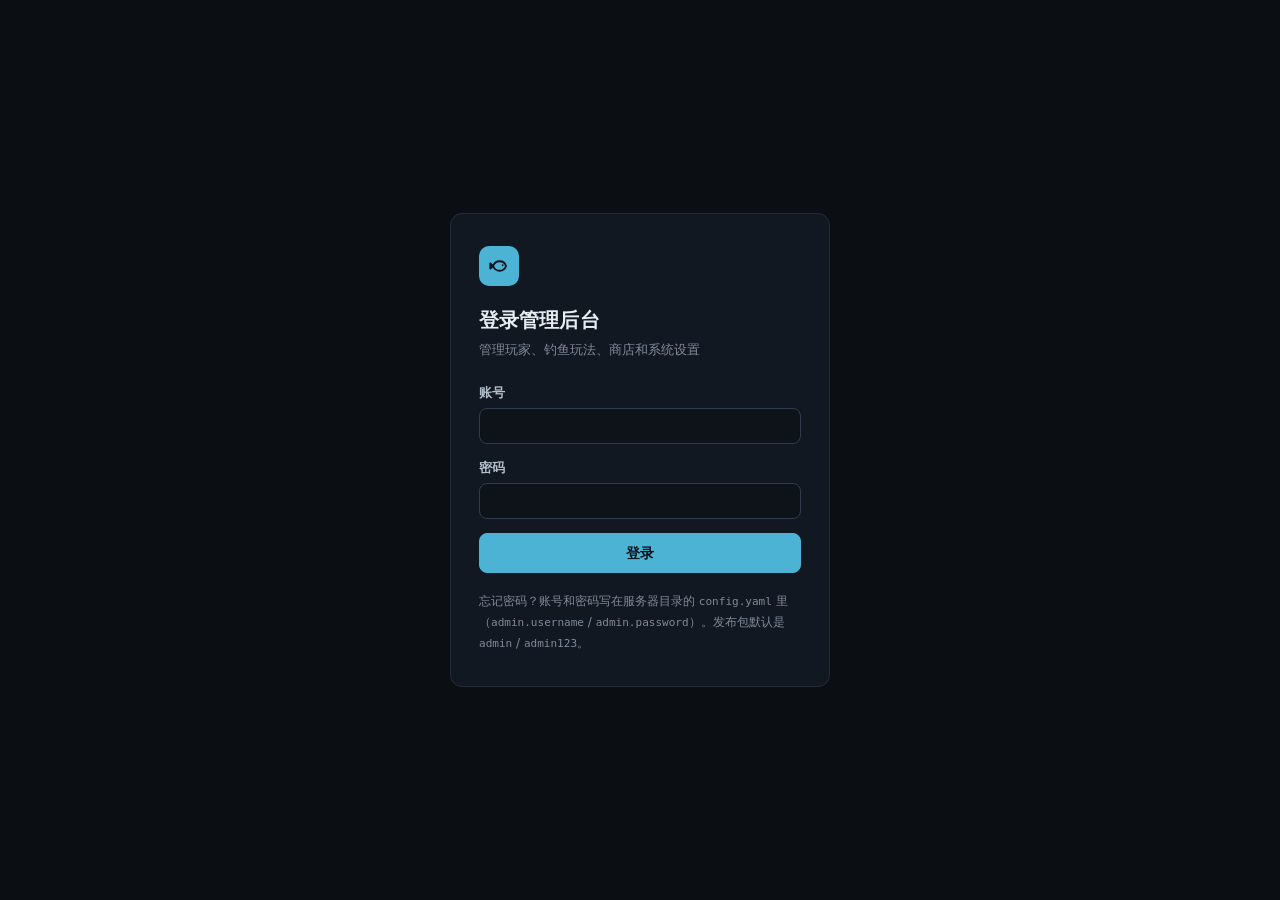
<file: internal/admin/web/index.html>
<!DOCTYPE html>
<html lang="zh-CN">
<head>
<meta charset="utf-8">
<meta name="viewport" content="width=device-width, initial-scale=1">
<title>RF4 管理后台</title>
<link rel="stylesheet" href="app/app.css">
</head>
<body>
<div id="app"></div>
<script type="module" src="app/main.js"></script>
</body>
</html>
</file>
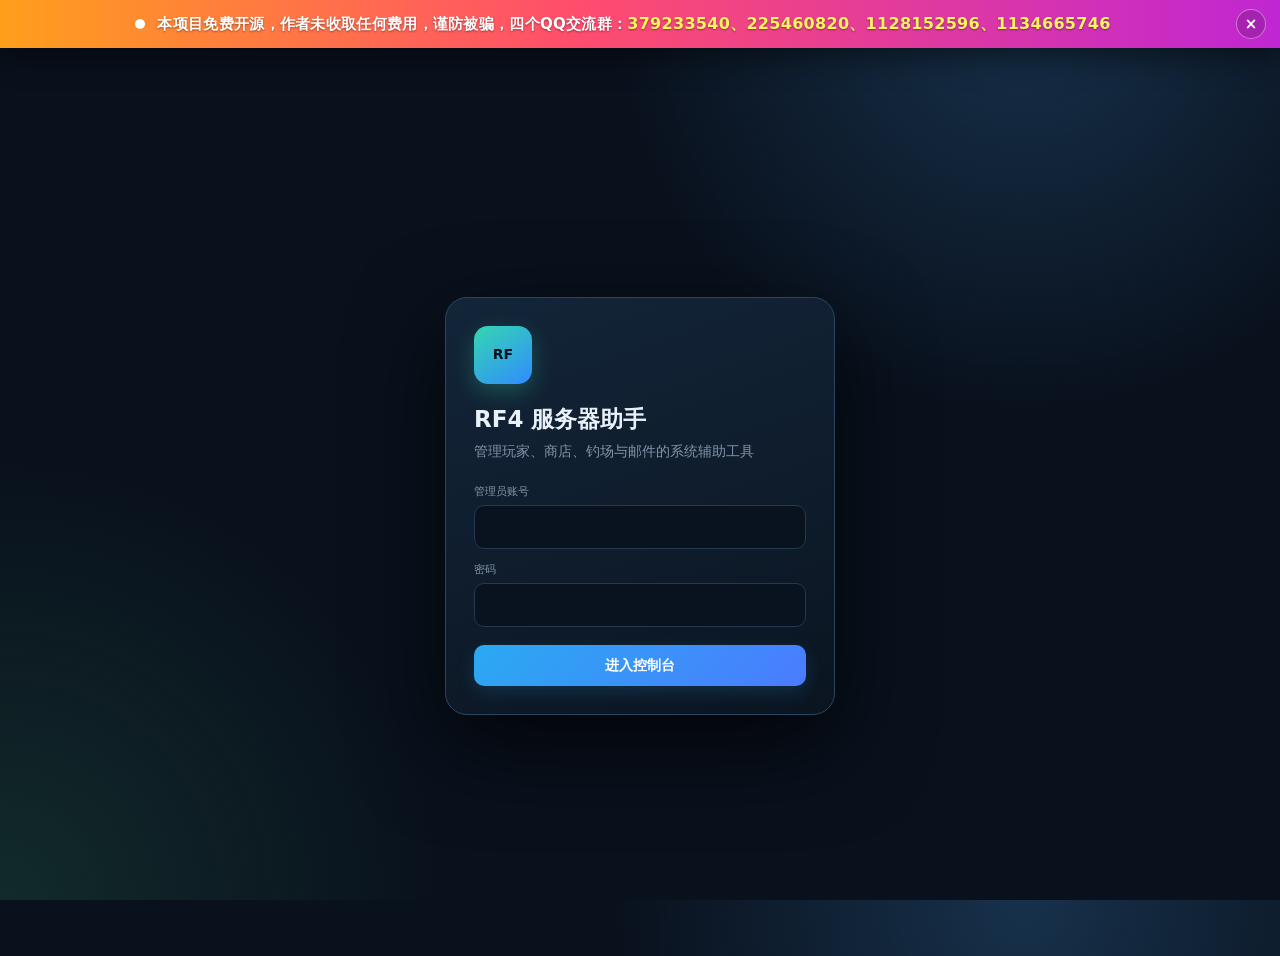
<file: internal/admin/web/legacy.html>
<!DOCTYPE html>
<html lang="zh-CN">
<head>
<meta charset="utf-8">
<meta name="viewport" content="width=device-width, initial-scale=1">
<title>RF4 服务器助手</title>
<style>
:root{--bg:#09111d;--bg2:#0d1725;--panel:#111e2e;--panel2:#162638;--line:#24384f;--text:#e8f0f8;--muted:#8294aa;--accent:#42b8ff;--accent2:#37e2b0;--danger:#ff6178;--warn:#ffbb55;--ok:#54d98c;--shadow:0 18px 40px #0008;--r:16px}
*{box-sizing:border-box}html,body{height:100%}body{margin:0;background:radial-gradient(circle at 80% 0,#17314b 0,transparent 30%),radial-gradient(circle at 0 100%,#122b2a 0,transparent 28%),var(--bg);color:var(--text);font:14px/1.55 "Segoe UI","Microsoft YaHei",system-ui,sans-serif}
button,input,select,textarea{font:inherit;color:var(--text)}button{cursor:pointer}input,select,textarea{width:100%;background:#09131f;border:1px solid var(--line);border-radius:10px;padding:10px 12px;outline:none;transition:.18s}input:focus,select:focus,textarea:focus{border-color:var(--accent);box-shadow:0 0 0 3px #42b8ff1e}textarea{resize:vertical;min-height:110px}
.btn{border:0;border-radius:10px;padding:10px 15px;background:linear-gradient(135deg,#2aaaf1,#4b7bff);color:#fff;font-weight:650;box-shadow:0 6px 18px #2aaaf12a;transition:.18s}.btn:hover{transform:translateY(-1px);filter:brightness(1.08)}.btn.alt{background:#1b3046;box-shadow:none}.btn.good{background:linear-gradient(135deg,#25b987,#36d6a3)}.btn.bad{background:linear-gradient(135deg,#d8465d,#ff6178)}.btn.sm{padding:6px 10px;font-size:12px}.btn:disabled{opacity:.45;cursor:not-allowed;transform:none}
.shell{display:grid;grid-template-columns:232px 1fr;min-height:100vh}.sidebar{position:sticky;top:0;height:100vh;padding:22px 16px;background:#08111cdf;border-right:1px solid var(--line);backdrop-filter:blur(16px);display:flex;flex-direction:column;gap:22px}.brand{display:flex;gap:12px;align-items:center;padding:4px 8px}.logo{width:42px;height:42px;border-radius:14px;background:linear-gradient(145deg,#35d7b0,#2f8cff);display:grid;place-items:center;font-weight:900;color:#06121d;box-shadow:0 8px 22px #35d7b044}.brand b{display:block;font-size:17px;letter-spacing:.04em}.brand span{color:var(--muted);font-size:11px;letter-spacing:.12em;text-transform:uppercase}.nav{display:flex;flex-direction:column;gap:5px}.nav button{display:flex;align-items:center;gap:11px;border:1px solid transparent;background:transparent;color:var(--muted);padding:11px 12px;border-radius:11px;text-align:left}.nav button:hover{background:#122238;color:var(--text)}.nav button.on{background:linear-gradient(90deg,#173650,#112238);color:#fff;border-color:#28506f}.nav .ico{width:22px;text-align:center;color:var(--accent)}.side-foot{margin-top:auto;padding:12px;background:#0b1623;border:1px solid var(--line);border-radius:14px}.side-foot .u{font-weight:700}.side-foot .m{font-size:11px;color:var(--muted);margin-bottom:10px}
.main{min-width:0;padding:24px 28px 42px}.topbar{display:flex;justify-content:space-between;gap:16px;align-items:center;margin-bottom:22px}.topbar h1{font-size:23px;margin:0 0 3px}.topbar p{margin:0;color:var(--muted);font-size:12px}.top-actions{display:flex;align-items:center;gap:10px}.status-dot{width:8px;height:8px;border-radius:50%;background:var(--ok);box-shadow:0 0 10px var(--ok)}
.view{display:none;animation:fade .2s ease}@keyframes fade{from{opacity:.3;transform:translateY(4px)}to{opacity:1;transform:none}}.view.on{display:block}
.grid{display:grid;gap:16px}.stats{grid-template-columns:repeat(4,minmax(0,1fr))}.card{background:linear-gradient(160deg,var(--panel),var(--bg2));border:1px solid var(--line);border-radius:var(--r);box-shadow:var(--shadow);padding:18px}.stat .k{color:var(--muted);font-size:12px}.stat .v{font-size:30px;font-weight:800;margin:6px 0}.stat .s{font-size:11px;color:var(--accent2)}.section-head{display:flex;justify-content:space-between;align-items:center;gap:12px;margin-bottom:14px}.section-head h2{font-size:16px;margin:0}.section-head small{color:var(--muted)}.toolbar{display:flex;gap:9px;align-items:center;flex-wrap:wrap}.toolbar .grow{flex:1;min-width:190px}.split{display:grid;grid-template-columns:340px minmax(0,1fr);gap:16px;align-items:start}.player-list{max-height:calc(100vh - 170px);overflow:auto}.player-row{display:flex;justify-content:space-between;gap:10px;padding:11px;border-radius:11px;border:1px solid transparent;cursor:pointer}.player-row:hover,.player-row.on{background:#14273b;border-color:#2a4963}.player-row .n{font-weight:700}.player-row .id{font-size:11px;color:var(--muted)}.pill{display:inline-flex;align-items:center;gap:5px;border-radius:999px;padding:3px 8px;background:#1c3148;color:#bcd1e4;font-size:11px}.pill.ok{background:#123a2e;color:#6ff0b7}.pill.bad{background:#441d28;color:#ff91a1}.online-dot{width:9px;height:9px;border-radius:50%;display:inline-block;flex:none}.online-dot.on{background:var(--ok);box-shadow:0 0 8px var(--ok)}.online-dot.off{background:var(--danger);box-shadow:0 0 6px #ff617866}.player-flags{display:flex;align-items:center;gap:8px;flex:none}.legend{display:inline-flex;align-items:center;gap:6px;color:var(--muted);font-size:11px;white-space:nowrap}.empty{padding:42px 16px;text-align:center;color:var(--muted)}
.player-hero{display:flex;justify-content:space-between;align-items:flex-start;gap:14px;margin-bottom:16px}.player-hero h2{margin:0;font-size:21px}.player-hero .sub{color:var(--muted);font-size:12px}.tabs{display:flex;gap:6px;border-bottom:1px solid var(--line);margin:12px 0 16px;overflow:auto}.tabs button{background:none;border:0;border-bottom:2px solid transparent;color:var(--muted);padding:9px 12px}.tabs button.on{color:#fff;border-color:var(--accent)}.form-grid{display:grid;grid-template-columns:repeat(4,minmax(0,1fr));gap:12px}.field label{display:block;color:var(--muted);font-size:11px;margin:0 0 5px}.field.span2{grid-column:span 2}.actions{display:flex;gap:8px;flex-wrap:wrap;margin-top:13px}
.table-wrap{overflow:auto;border:1px solid var(--line);border-radius:12px}table{width:100%;border-collapse:collapse;font-size:12.5px}th,td{padding:10px 11px;text-align:left;border-bottom:1px solid var(--line);white-space:nowrap}th{position:sticky;top:0;background:#101e2d;color:var(--muted);font-size:11px;text-transform:uppercase;letter-spacing:.04em;z-index:1}tr:last-child td{border-bottom:0}tbody tr:hover{background:#15263a}.mono{font-family:Consolas,monospace}.mini-input{padding:6px 8px;border-radius:7px;min-width:72px}.item-cell{display:flex;align-items:center;gap:12px}.fish-icon{width:80px;height:40px;object-fit:contain;flex:0 0 80px;border-radius:8px;cursor:zoom-in;transition:transform .16s ease,box-shadow .16s ease;transform-origin:left center}.fish-icon:hover{transform:scale(1.6);box-shadow:0 14px 34px #000c}.item-icon{width:52px;height:52px;object-fit:contain;border-radius:8px;background:#0b1726;border:1px solid var(--line);padding:3px;flex:0 0 52px;cursor:zoom-in;transition:transform .16s ease,box-shadow .16s ease,border-color .16s ease;transform-origin:left center}.item-icon:hover{transform:scale(2.4);box-shadow:0 14px 34px #000c;border-color:var(--accent)}tbody tr:has(.item-icon:hover){position:relative;z-index:12}.table-wrap:has(.item-icon:hover){overflow:visible}.tag{font-size:10px;padding:2px 6px;border-radius:5px;background:#25405b}.tag.gold{background:#493c1d;color:#ffd479}.tag.blue{background:#183e60;color:#84d5ff}.muted{color:var(--muted)}.right{text-align:right}.danger-text{color:#ff8797}
.skills{display:grid;grid-template-columns:repeat(2,minmax(0,1fr));gap:10px}.skill{border:1px solid var(--line);border-radius:12px;padding:12px;background:#0e1b29}.skill .top{display:flex;justify-content:space-between;align-items:center;margin-bottom:8px}.skill .top>div{min-width:0;overflow-wrap:anywhere}.skill .top>.pill{flex:none}.skill .edit .btn{flex:none;white-space:nowrap}.bar{height:7px;background:#08111b;border-radius:8px;overflow:hidden}.bar i{display:block;height:100%;background:linear-gradient(90deg,#32c9a3,#43a9ff)}.skill .edit{display:flex;gap:8px;margin-top:10px;align-items:center}.skill input{min-width:0;padding:7px 9px}.fish-table td{white-space:normal}.switch{appearance:none;width:38px;height:21px;border-radius:20px;background:#26394d;position:relative;cursor:pointer;border:1px solid #38506a;padding:0}.switch:after{content:"";position:absolute;width:15px;height:15px;border-radius:50%;background:#91a6ba;top:2px;left:2px;transition:.18s}.switch:checked{background:#1b725a}.switch:checked:after{left:19px;background:#b9ffe9}
.modal-bg{position:fixed;inset:0;background:#02070dcc;backdrop-filter:blur(5px);display:none;align-items:center;justify-content:center;padding:20px;z-index:50}.modal-bg.on{display:flex}.modal{background:#101d2b;border:1px solid #2a465f;border-radius:18px;box-shadow:0 28px 90px #000c;width:min(760px,96vw);max-height:90vh;overflow:auto;padding:20px}.modal h3{margin:0 0 4px}.modal .sub{color:var(--muted);font-size:12px;margin-bottom:16px}.results{margin-top:9px;max-height:260px;overflow:auto;border:1px solid var(--line);border-radius:10px}.result{padding:9px 11px;border-bottom:1px solid var(--line);display:flex;justify-content:space-between;gap:10px;cursor:pointer}.result:hover{background:#172b40}.result:last-child{border:0}.attach-row{display:grid;grid-template-columns:1fr 90px 38px;gap:8px;margin-bottom:8px}.mail-box{display:grid;grid-template-columns:1fr 340px;gap:16px}.log{max-height:250px;overflow:auto;font:12px/1.6 Consolas,monospace;background:#08121d;border-radius:10px;padding:12px;color:#a9bed3}
.toast{position:fixed;right:22px;bottom:22px;display:flex;flex-direction:column;gap:8px;z-index:80}.toast div{padding:11px 14px;border-radius:11px;background:#17364b;border:1px solid #2d6680;box-shadow:var(--shadow);animation:in .2s ease}@keyframes in{from{opacity:0;transform:translateX(15px)}to{opacity:1;transform:none}}.toast .bad{background:#481f2a;border-color:#7a3443}.toast .ok{background:#143b31;border-color:#286a58}
#login{min-height:100vh;display:grid;place-items:center;padding:20px}.login-card{width:min(390px,95vw);padding:28px;background:linear-gradient(160deg,#132539,#0b1521);border:1px solid #2a455f;border-radius:22px;box-shadow:0 30px 90px #000b}.login-card .logo{width:58px;height:58px;margin-bottom:18px}.login-card h1{font-size:23px;margin:0 0 4px}.login-card p{color:var(--muted);margin:0 0 20px}.login-card .field{margin-bottom:12px}
.notice{position:fixed;left:0;right:0;top:0;z-index:95;display:flex;align-items:center;justify-content:center;gap:12px;padding:12px 54px 12px 20px;background:linear-gradient(90deg,#ff9f1c,#ff4d6d 45%,#c026d3);color:#fff;font-weight:800;font-size:15px;letter-spacing:.02em;text-shadow:0 1px 2px #0006;box-shadow:0 10px 30px #0007;animation:noticeIn .35s ease}.notice[hidden]{display:none}.notice .pulse{width:10px;height:10px;flex:0 0 10px;border-radius:50%;background:#fff;box-shadow:0 0 0 0 #ffffff99;animation:pulse 1.6s infinite}.notice .msg{max-width:min(1100px,84vw);text-align:center;line-height:1.5}.notice .msg b{color:#fff45c;font-size:16px}.notice .close{position:absolute;right:14px;top:50%;transform:translateY(-50%);width:30px;height:30px;border-radius:50%;border:1px solid #ffffff66;background:#00000026;color:#fff;font-size:15px;line-height:1;display:grid;place-items:center;padding:0}.notice .close:hover{background:#00000055}@keyframes noticeIn{from{transform:translateY(-100%)}to{transform:none}}@keyframes pulse{0%{box-shadow:0 0 0 0 #ffffff99}70%{box-shadow:0 0 0 12px #ffffff00}100%{box-shadow:0 0 0 0 #ffffff00}}body.notice-on{padding-top:56px}
@media(max-width:1100px){.split{grid-template-columns:1fr}.player-list{max-height:300px}.stats{grid-template-columns:repeat(2,1fr)}.form-grid{grid-template-columns:repeat(2,1fr)}.mail-box{grid-template-columns:1fr}}@media(max-width:720px){.shell{grid-template-columns:1fr}.sidebar{height:auto;position:relative;padding:13px;min-width:0;overflow:hidden}.nav{flex-direction:row;overflow:auto;min-width:0;max-width:100%}.nav button{white-space:nowrap}.main{padding:16px}.topbar{align-items:flex-start}.stats,.form-grid,.skills{grid-template-columns:1fr}.modal-bg{padding:8px}}

.main,.card,.view,.sidebar,.nav{min-width:0}.nav{max-width:100%}.player-hero{flex-wrap:wrap}.player-hero>div,.player-row>div{min-width:0;max-width:100%}.player-hero h2,.player-row .n{overflow-wrap:anywhere}

@media(max-width:720px){.shell{grid-template-columns:minmax(0,1fr);width:100%;overflow-x:hidden}.field.span2{grid-column:auto}.toolbar .grow{min-width:100px}.player-hero .actions,.tabs{flex-wrap:wrap}.tabs button{flex:0 0 auto;white-space:nowrap}.nav button{flex:0 0 auto}}

/* 鱼群规则：单行紧凑开关条（说明默认收起、点「说明」展开），把视口高度让给下方的水域/鱼种列表 */
#fishRulesCard{padding:12px 16px}
#fishRulesCard .rules-strip{display:flex;align-items:center;gap:10px;flex-wrap:wrap}
#fishRulesCard .rules-strip>h2{font-size:15px;margin:0}
#fishRulesCard .rule-item{display:flex;align-items:center;gap:9px;padding:7px 12px;border:1px solid var(--line);border-radius:11px;background:#0e1b29;cursor:pointer;user-select:none}
#fishRulesCard .rule-item:hover{border-color:#2a4963}
#fishRulesCard .rule-item>span{font-size:13px;font-weight:600;white-space:nowrap}
#fishRulesCard #rulesStatus{flex:1;min-width:0;text-align:right;overflow-wrap:anywhere}
#fishRulesCard #rulesHelp{margin-top:10px;padding-top:10px;border-top:1px solid var(--line)}
#fishRulesCard .rule-help{display:grid;grid-template-columns:150px minmax(0,1fr);gap:8px;margin:4px 0;font-size:12px}
#fishRulesCard .rule-help>b{font-weight:600}
#fishRulesCard .rule-help>span{color:var(--muted);min-width:0;overflow-wrap:anywhere}
/* 咬钩参数：折叠摘要行（当前值常驻可见）+ 展开编辑 */
#fishEditor .params-bar{display:flex;align-items:center;gap:10px;flex-wrap:wrap;margin:2px 0 10px;font-size:12.5px}
#fishEditor .params-bar .vals{color:var(--muted);min-width:0;flex:1;overflow-wrap:anywhere}
#fishEditor .params-bar .vals b{color:var(--text);font-family:Consolas,monospace;font-weight:600}
#fishEditor .params-form{margin:0 0 10px}
/* 钓场页工作区：玩法开关卡固定在上，双栏等高；水域列表与鱼种表各自内滚（表头吸顶），表单和保存按钮固定可见。
   高度保底 600px：视口够高时贴合视口（整页不滚动），视口太矮时不再压缩列表、改为整页滚动——长列表任何窗口下都可操作 */
#view-fish.on{display:flex;flex-direction:column;height:max(600px,calc(100vh - 148px));min-height:600px}
/* 公告横幅会把整页顶下去 56px，同步抬高工作区基准避免出现无谓滚动 */
body.notice-on #view-fish.on{height:max(600px,calc(100vh - 204px))}
#fishRulesCard{flex:none}
#view-fish .fish-layout{flex:1;min-height:0}
#view-fish .fish-layout>.card{display:flex;flex-direction:column;min-height:0;overflow:hidden}
#view-fish .fish-layout>.card>:not(#fishAreas):not(#fishRows):not(#fishTabBodyRoster):not(#fishTabBodyZones){flex:none}
#fishAreas{margin-top:10px;flex:1;min-height:0;overflow:auto}
#fishEditor .tabs{flex:none}
#fishTabBodyRoster,#fishTabBodyZones{flex:1;min-height:0;display:flex;flex-direction:column}
#fishTabBodyRoster>:not(#fishRows){flex:none}
#fishRows{flex:1;min-height:0;display:flex;flex-direction:column}
#fishEditor .table-wrap{flex:1;min-height:0;overflow:auto}
@media(max-width:720px){
 #view-fish.on{display:block;height:auto;min-height:0}
 #view-fish .fish-layout>.card{display:block;overflow:visible}
 #fishAreas{max-height:45vh;overflow:auto}
 #fishEditor .table-wrap{max-height:60vh;overflow:auto}
}
#fishRulesCard.collapsed{padding:6px 14px}
#fishRulesCard.collapsed .rules-strip:not(:first-of-type),#fishRulesCard.collapsed #rulesHelp{display:none}
[hidden]{display:none!important} /* Edge UA 的 [hidden] 无 !important，会被 author display 覆盖 */
/* 地图区域编辑工作台：画布中心 + 悬浮工具条 + 右侧上下文面板 + 底部状态栏 */
#fishTabBodyZones{overflow:hidden}
.zone-workbench{display:flex;flex:1;min-height:0;height:100%}
.zone-canvas-wrap{flex:1;min-width:0;display:flex;flex-direction:column;position:relative;background:#0a1420;border:1px solid var(--line);border-radius:14px;overflow:hidden}
#zoneMapStage{position:relative;flex:none;margin:0 auto;background:#08111b;overflow:hidden;cursor:crosshair;user-select:none;touch-action:none;box-shadow:inset 0 0 0 1px #1a2f45}
#zoneMapStage.tool-pan{cursor:grab}#zoneMapStage.tool-pan:active{cursor:grabbing}
#zoneMapStage.tool-brush{cursor:cell}
#zoneMapInner{position:absolute;left:0;top:0;width:2048px;height:2048px;transform-origin:0 0}
#zoneMapInner img{position:absolute;inset:0;width:100%;height:100%;pointer-events:none}
#zoneMapInner canvas{position:absolute;inset:0;width:100%;height:100%;pointer-events:none}
#zoneMapNote{position:absolute;left:0;right:0;top:0;z-index:2;padding:9px 14px;background:#06111de6;border-bottom:1px solid #24384f;color:#cfe3f5;font-size:12.5px;line-height:1.5;pointer-events:none}
#zoneMapNote b{color:#7fd4ff}
/* 悬浮工具条（画布左上，Figma 式） */
.zone-toolbar{position:absolute;left:14px;top:14px;z-index:5;display:flex;flex-direction:column;gap:4px;background:#0e1b29ee;border:1px solid #2a465f;border-radius:12px;padding:6px;box-shadow:0 10px 28px #000a;backdrop-filter:blur(8px)}
.zone-tool{width:40px;height:40px;border-radius:9px;border:1px solid transparent;background:transparent;color:#9db4c8;display:grid;place-items:center;cursor:pointer;font-size:16px;position:relative;padding:0}
.zone-tool:hover{background:#14273b;color:#e8f0f8}
.zone-tool.on{background:#1b4f74;color:#fff;border-color:#3b8fd4}
.zone-tool .tip{position:absolute;left:48px;top:0;white-space:nowrap;background:#132338f2;border:1px solid #2a465f;border-radius:8px;padding:7px 11px;font-size:12px;color:var(--text);opacity:0;pointer-events:none;transition:opacity .12s;text-align:left;line-height:1.5;z-index:6}
.zone-tool:hover .tip{opacity:1}
.zone-tool .tip small{color:var(--muted)}
.zone-tool-sep{height:1px;background:#24384f;margin:3px 5px}
/* 底部状态栏 */
.zone-statusbar{flex:none;display:flex;flex-direction:column;gap:3px;padding:6px 14px;border-top:1px solid var(--line);background:#0b1623;font-size:12px;color:var(--muted)}
.zs-row{display:flex;align-items:center;gap:12px;min-height:22px;white-space:nowrap;overflow:hidden}
.zs-row>*{flex:none}
.zs-row #zmapReadout{flex:1 1 auto;min-width:0;overflow:hidden;text-overflow:ellipsis}
.zs-row .zone-legend{margin-left:auto}
.zone-legend{display:flex;gap:12px;flex-wrap:wrap;font-size:11px;color:var(--muted)}
.zone-legend i{display:inline-block;width:10px;height:10px;border-radius:2px;margin-right:4px;vertical-align:-1px}
/* 空态引导 */
.zone-empty-guide{position:absolute;inset:0;z-index:4;display:grid;place-items:center;pointer-events:none}
.zone-empty-guide .card{position:relative;pointer-events:auto;background:#0e1b29ee;border:1px solid #2a465f;border-radius:14px;padding:22px 26px;max-width:360px;box-shadow:0 18px 44px #000b;backdrop-filter:blur(8px)}
.zone-empty-guide ol{margin:10px 0 0;padding-left:20px;color:var(--muted);font-size:13px;line-height:2}
.guide-close{position:absolute;right:10px;top:8px;width:26px;height:26px;border-radius:8px;border:1px solid var(--line);background:#132338;color:var(--muted);cursor:pointer;font-size:15px;line-height:1;display:grid;place-items:center;padding:0}
.guide-close:hover{color:#fff;background:#1d3450}
/* 右侧上下文面板 */
.zone-side{flex:none;width:342px;display:flex;flex-direction:column;border-left:1px solid var(--line);background:#0d1927;min-height:0}
.zone-side-head{flex:none;padding:11px 14px;border-bottom:1px solid var(--line);display:flex;justify-content:space-between;align-items:center;gap:8px}
.zone-side-head b{font-size:14px}
.zone-side-body{flex:1;min-height:0;overflow:auto;padding:14px}
.zone-prop-footer{flex:none;padding:10px 14px;border-top:1px solid var(--line);display:flex;gap:8px;background:#0e1b29}
/* 属性面板分区 */
.prop-sec{margin-bottom:16px}
.prop-sec>b{display:block;font-size:11.5px;color:#7a92aa;letter-spacing:.08em;margin-bottom:8px;font-weight:700}
.seg{display:flex;border:1px solid #2a465f;border-radius:10px;overflow:hidden}
.seg button{flex:1;border:0;background:transparent;color:var(--muted);padding:9px 0;cursor:pointer;font:inherit;font-size:13px;transition:.12s}
.seg button.on{background:#1b4f74;color:#fff}
.btn.mode-on{background:#2f7d4f}
/* 区域卡片列表：色条 + 中文名药丸（悬停看英文key与权重） */
.zcard{position:relative;border:1px solid var(--line);border-left:4px solid var(--zc,#37e2b0);border-radius:12px;background:#0e1b29;padding:10px 12px;margin-bottom:10px;cursor:pointer;transition:border-color .12s,background .12s}
.zcard:hover{background:#122136}
.zcard.on{outline:2px solid var(--accent);outline-offset:-1px}
.zcard.off{opacity:.55}
.zcard .zc-top{display:flex;align-items:center;gap:8px}
.zcard .zc-top b{flex:1;min-width:0;overflow:hidden;text-overflow:ellipsis;white-space:nowrap;font-size:13.5px}
.zcard .zc-range{font-size:11px;color:var(--muted);margin-top:5px;font-family:Consolas,monospace;overflow:hidden;text-overflow:ellipsis;white-space:nowrap}
.zcard .zc-fish{display:flex;flex-wrap:wrap;gap:5px;margin-top:8px}
.zc-fish .fp{font-size:11px;padding:2.5px 9px;border-radius:999px;background:#1c3148;color:#cfe3f2;cursor:default}
.zc-fish .fp.w{background:#1f4f6f;color:#bfe4ff}
.zc-fish .fp.foreign{background:#3a2b14;color:#f0d3a8}
.zc-fish .fp.more{background:transparent;border:1px dashed #33506b;color:var(--muted)}
/* 区域列表行选中态（与地图高亮同步） */
.zone-row{cursor:pointer}
.zone-row.on{background:#14326f;border-color:#2b5ba8}
.zone-row.on td:first-child{box-shadow:inset 3px 0 0 var(--accent)}
/* 海图已有区号快捷条：大号数字徽章，点击即编辑 */
.sea-chips{display:flex;gap:8px;flex-wrap:wrap;margin:0 0 10px}
.sea-chip{display:inline-flex;align-items:center;gap:7px;padding:7px 12px;border:1px solid #2a4963;border-radius:10px;background:#0e1b29;cursor:pointer;font-weight:650}
.sea-chip:hover{border-color:var(--accent)}
.sea-chip .n{font:700 15px Consolas,monospace;color:#7fd4ff}
.sea-chip.off{opacity:.5}
.sea-chip small{font-weight:400;color:var(--muted)}
/* 画布顶部引导条（海图/无图地图说明当前交互方式） */
#zoneMapNote{position:absolute;left:0;right:0;top:0;z-index:2;padding:9px 14px;background:#06111de6;border-bottom:1px solid #24384f;color:#cfe3f5;font-size:12.5px;line-height:1.5;pointer-events:none}
#zoneMapNote b{color:#7fd4ff}
/* 侧栏水域行右侧徽标 */
.area-badges{display:flex;flex-direction:column;gap:3px;align-items:flex-end;flex:none}
/* ID 选择器的 display:flex 会压过 [hidden] 的 UA 规则（非 Chromium 内核），
   页签切换必须显式隐藏，否则两个页签同时渲染撑爆高度 */
#fishTabBodyRoster[hidden],#fishTabBodyZones[hidden]{display:none!important}
@media(max-width:720px){#view-fish .fish-layout{grid-template-columns:minmax(0,1fr)!important}#view-dashboard .duo{grid-template-columns:minmax(0,1fr)!important}#paramsBody .tunable-field{display:block}#paramsBody .tunable-field>div:last-child{margin-top:8px;width:100%}#paramsBody .tunable-field input{width:auto;min-width:50px;flex:1}}
/* 侧栏两行导航：名称 + 一句功能说明 */
.nav button .txt{display:flex;flex-direction:column;align-items:flex-start;min-width:0}
.nav button .txt small{font-size:10.5px;line-height:1.3;color:var(--muted);white-space:nowrap;overflow:hidden;text-overflow:ellipsis;max-width:150px}
.nav button.on .txt small{color:#9db4c8}
.ico{width:22px;height:22px;flex:none;display:grid;place-items:center;color:var(--accent)}
.ico svg{width:18px;height:18px;fill:none;stroke:currentColor;stroke-width:2;stroke-linecap:round;stroke-linejoin:round}
/* 总览常用操作卡片：图标 + 名称 + 一句说明 */
.qa-grid{display:grid;grid-template-columns:repeat(auto-fit,minmax(min(100%,210px),1fr));gap:12px}
.qa{display:flex;gap:11px;align-items:flex-start;text-align:left;padding:13px 14px;border:1px solid var(--line);border-radius:12px;background:#0e1b29;cursor:pointer;transition:.15s;color:var(--text)}
.qa:hover{border-color:var(--accent);transform:translateY(-1px)}
.qa .txt{display:flex;flex-direction:column;min-width:0}
.qa .txt b{font-size:13.5px}
.qa .txt small{color:var(--muted);font-size:11.5px;margin-top:2px;overflow-wrap:anywhere}
/* 参数可见说明与恢复默认 */
.tunable-hint{font-size:11px;color:var(--muted);margin-top:5px;overflow-wrap:anywhere}
.rule-mini{display:flex;justify-content:space-between;align-items:center;gap:10px;padding:8px 0;border-bottom:1px solid var(--line)}
.rule-mini:last-child{border-bottom:0}
:focus-visible{outline:2px solid var(--accent);outline-offset:2px;border-radius:4px}
/* 深色细滚动条（水域列表、玩家列表、表格、弹窗结果等所有滚动区） */
::-webkit-scrollbar{width:9px;height:9px}
::-webkit-scrollbar-track{background:transparent}
::-webkit-scrollbar-thumb{background:#2b4258;border-radius:9px;border:2px solid var(--bg2);background-clip:padding-box}
::-webkit-scrollbar-thumb:hover{background:#3e5d7d;border:2px solid var(--bg2);background-clip:padding-box}
::-webkit-scrollbar-corner{background:transparent}
/* 总览双栏 */
.duo{display:grid;grid-template-columns:1fr 1fr;gap:16px}
/* 总览双栏在窄屏折叠 */
@media(max-width:980px){.duo{grid-template-columns:minmax(0,1fr)!important}.tunable-fields{grid-template-columns:1fr}}

/* 参数行式布局：左标签+说明，右数值+操作，双列排布 */
.params-tabs{display:flex;gap:8px;flex-wrap:wrap;margin:2px 0 14px;padding-bottom:12px;border-bottom:1px solid var(--line)}.params-tab{padding:8px 16px;border:1px solid var(--line);background:var(--panel2);color:var(--muted);border-radius:8px;cursor:pointer;font:inherit;font-size:13px;line-height:1.3;transition:background .12s,color .12s,border-color .12s}.params-tab:hover{color:var(--text);border-color:var(--accent)}.params-tab.on{background:rgba(66,184,255,.14);border-color:var(--accent);color:var(--accent);font-weight:600}.params-tab small{display:block;font-weight:400;font-size:11px;opacity:.75;margin-top:1px}.tunable-group+.tunable-group{margin-top:18px}.tunable-group h3{font-size:14px;margin:0 0 2px}.tunable-fields{display:grid;grid-template-columns:1fr 1fr;gap:0 34px}.tunable-field{display:flex;gap:14px;align-items:center;justify-content:space-between;min-width:0;padding:9px 0;border-bottom:1px solid var(--line)}.tunable-field.tunable-wide{grid-column:1/-1}.tunable-field>div:first-child{flex:1;min-width:0}.tunable-field label{display:block;color:var(--text);margin:0;font-weight:600;overflow-wrap:anywhere}.tunable-field .tunable-hint{margin-top:2px}.tunable-field>div:last-child{display:flex;gap:8px;align-items:center;flex:none}.tunable-field.tunable-wide>div:last-child{flex-wrap:wrap;justify-content:flex-end}.tunable-field input{width:132px;min-width:0;flex:none;padding:7px 9px}.tunable-field input[type=number]{-moz-appearance:textfield}.tunable-field input[type=number]::-webkit-outer-spin-button,.tunable-field input[type=number]::-webkit-inner-spin-button{-webkit-appearance:none;margin:0}.tunable-field button{flex:none}.section-head{flex-wrap:wrap}
.event-gift-card{padding:14px 16px;background:linear-gradient(150deg,#132a3b,#0d1b29);border-color:#2a526c}.event-gift-intro{display:flex;gap:12px;align-items:flex-start;margin:8px 0 14px;padding:11px 12px;border:1px solid #28516a;border-radius:11px;background:#0b1b2a;color:#b7cada;font-size:12px}.event-gift-selector{display:grid;grid-template-columns:minmax(0,1fr) 180px;gap:10px;align-items:end;padding:12px;border:1px solid #31536b;border-radius:12px;background:#0c1927}.event-gift-selector label{display:block;color:var(--muted);font-size:11px;margin-bottom:5px}.event-gift-selector select{width:100%}.event-gift-plans{display:grid;gap:10px;margin-top:10px}.event-gift-plan{padding:12px;border:1px solid var(--line);border-radius:12px;background:#0c1927}.event-gift-plan-head{display:flex;align-items:center;gap:8px;flex-wrap:wrap;margin-bottom:10px}.event-gift-plan-head .event-gift-index{color:var(--muted);font-size:12px;margin-right:auto}.event-gift-items{display:grid;gap:8px}.event-gift-item{display:grid;grid-template-columns:minmax(0,1fr) 100px auto;gap:8px;align-items:center}.event-gift-item .picked{display:flex;align-items:center;gap:8px;min-width:0;padding:7px 9px;border:1px solid var(--line);border-radius:10px;background:#09131f}.event-gift-item .picked b{overflow:hidden;text-overflow:ellipsis;white-space:nowrap}.event-gift-item .picked span{color:var(--muted);font:11px Consolas,monospace;overflow:hidden;text-overflow:ellipsis;white-space:nowrap}.event-gift-item .qty{width:100px}.event-gift-item button{white-space:nowrap}.event-gift-preview{margin-top:12px;padding:10px 12px;border:1px dashed #31536b;border-radius:10px;background:#091521}.event-gift-preview summary{cursor:pointer;color:#b9d4e8;font-size:12px}.event-gift-preview pre{margin:8px 0 0;white-space:pre-wrap;overflow-wrap:anywhere;color:#8fb1c8;font:11px/1.5 Consolas,monospace}.event-gift-empty{padding:24px 12px;border:1px dashed var(--line);border-radius:10px;color:var(--muted);text-align:center}.event-gift-actions{display:flex;gap:8px;align-items:center;flex-wrap:wrap;margin-top:12px}.event-gift-actions .hint{color:var(--muted);font-size:11px;margin-left:auto}.event-gift-card .tunable-hint{max-width:900px}.event-gift-picker-groups{display:flex;gap:6px;flex-wrap:wrap;margin-bottom:8px}.event-gift-picker-groups button{border:1px solid var(--line);border-radius:8px;background:#0c1927;color:var(--muted);padding:6px 9px;font-size:12px}.event-gift-picker-groups button.on{border-color:var(--accent);background:#12324b;color:#d9f1ff}.event-gift-picker-results{max-height:360px;overflow:auto}.event-gift-picker-results .result button{width:100%;border:0;background:transparent;color:inherit;text-align:left;padding:0;display:flex;justify-content:space-between;gap:12px;align-items:center}
@media(max-width:720px){.event-gift-selector{grid-template-columns:minmax(0,1fr) minmax(0,1fr)}.event-gift-item{grid-template-columns:minmax(0,1fr) 84px auto}.event-gift-item button{font-size:11px;padding:6px 8px}.event-gift-actions .hint{width:100%;margin-left:0}}
.params-tabs{display:flex;gap:8px;flex-wrap:wrap;margin:2px 0 14px;padding-bottom:12px;border-bottom:1px solid var(--line)}.params-tab{padding:8px 16px;border:1px solid var(--line);background:var(--panel2);color:var(--muted);border-radius:8px;cursor:pointer;font:inherit;font-size:13px;line-height:1.3;transition:background .12s,color .12s,border-color .12s}.params-tab:hover{color:var(--text);border-color:var(--accent)}.params-tab.on{background:rgba(66,184,255,.14);border-color:var(--accent);color:var(--accent);font-weight:600}.params-tab small{display:block;font-weight:400;font-size:11px;opacity:.75;margin-top:1px}.tunable-group+.tunable-group{margin-top:18px}.tunable-group h3{font-size:14px;margin:0 0 2px}.tunable-fields{display:grid;grid-template-columns:1fr 1fr;gap:0 34px}.tunable-field{display:flex;gap:14px;align-items:center;justify-content:space-between;min-width:0;padding:9px 0;border-bottom:1px solid var(--line)}.tunable-field.tunable-wide{grid-column:1/-1}.tunable-field>div:first-child{flex:1;min-width:0}.tunable-field label{display:block;color:var(--text);margin:0;font-weight:600;overflow-wrap:anywhere}.tunable-field .tunable-hint{margin-top:2px}.tunable-field>div:last-child{display:flex;gap:8px;align-items:center;flex:none}.tunable-field.tunable-wide>div:last-child{flex-wrap:wrap;justify-content:flex-end}.tunable-field input{width:132px;min-width:0;flex:none;padding:7px 9px}.tunable-field input[type=number]{-moz-appearance:textfield}.tunable-field input[type=number]::-webkit-outer-spin-button,.tunable-field input[type=number]::-webkit-inner-spin-button{-webkit-appearance:none;margin:0}.tunable-field button{flex:none}.section-head{flex-wrap:wrap}
.grade-ratio-card{grid-column:1/-1;padding:14px 16px;border:1px solid var(--line);border-radius:12px;background:#0b1724}.grade-ratio-head{display:flex;justify-content:space-between;gap:12px;align-items:flex-start;margin-bottom:12px}.grade-ratio-head b{font-size:13px}.grade-ratio-summary{font-size:12px;color:var(--muted);overflow-wrap:anywhere}.grade-ratio-bar{display:flex;height:10px;border-radius:999px;overflow:hidden;background:#08111b;margin:10px 0 14px}.grade-ratio-bar i{display:block;min-width:0;transition:width .16s}.grade-ratio-row{display:grid;grid-template-columns:78px minmax(120px,1fr) 58px;align-items:center;gap:10px;margin:8px 0}.grade-ratio-row input[type=range]{width:100%;padding:0;border:0;box-shadow:none;accent-color:var(--accent)}.grade-ratio-row .share{font-family:Consolas,monospace;font-size:12px;text-align:right;color:var(--text)}.grade-ratio-actions{display:flex;gap:8px;justify-content:flex-end;flex-wrap:wrap;margin-top:12px}@media(max-width:720px){.grade-ratio-row{grid-template-columns:64px minmax(90px,1fr) 52px}.grade-ratio-head{display:block}.grade-ratio-summary{margin-top:6px}}
#storeSummary{max-width:100%;overflow-wrap:anywhere}
#playerHappyHour{overflow-wrap:anywhere}
.update-banner{display:flex;align-items:center;gap:12px;flex-wrap:wrap;margin:0 0 18px;padding:12px 16px;border:1px solid var(--accent);border-radius:12px;background:#0e2438;color:#bfe3ff;font-size:13px}.update-banner[hidden]{display:none}.update-banner.muted{border-color:var(--line);background:#101c2b;color:var(--muted)}.update-banner.warn{border-color:var(--warn);background:#3a2b14;color:#ffd9a0}.update-banner .update-actions{display:flex;gap:8px;margin-left:auto;align-items:center}.update-banner a{text-decoration:none;display:inline-block}
/* 发布说明页：读取发布包内的 发布说明.md */
.release-card{padding:0;overflow:hidden}.release-card>.section-head{padding:18px 22px;margin:0;border-bottom:1px solid var(--line)}.release-card>.section-head h2{font-size:19px}.release-card>.section-head p{margin:3px 0 0}.release-markdown{padding:22px 26px 34px}
@media(max-width:720px){.release-card>.section-head{padding:16px}.release-markdown{padding:18px 16px 28px}}
/* 关于页：README Markdown 渲染 */
.about-card{padding:0;overflow:hidden}
.about-head{display:flex;justify-content:space-between;align-items:flex-start;gap:16px;padding:22px 24px;border-bottom:1px solid var(--line);background:linear-gradient(135deg,#112a40,#111e2e)}
.about-head h2{margin:0 0 4px;font-size:20px}.about-head p{margin:0;color:var(--muted);font-size:12px}
.markdown-body{max-width:980px;margin:0 auto;padding:26px 30px 38px;line-height:1.78;overflow-wrap:anywhere}
.markdown-body>:first-child{margin-top:0}.markdown-body h1,.markdown-body h2,.markdown-body h3,.markdown-body h4,.markdown-body h5,.markdown-body h6{line-height:1.35;scroll-margin-top:20px}
.markdown-body h1{font-size:28px;margin:0 0 18px;padding-bottom:10px;border-bottom:1px solid var(--line)}.markdown-body h2{font-size:21px;margin:30px 0 12px;padding-bottom:7px;border-bottom:1px solid #1d3146}.markdown-body h3{font-size:17px;margin:24px 0 10px}
.markdown-body p{margin:0 0 13px;color:#d3e0ec}.markdown-body a{color:#62c7ff;text-decoration:none;border-bottom:1px solid #62c7ff55}.markdown-body a:hover{color:#9adfff;border-bottom-color:#9adfff}.markdown-body strong{color:#fff}
.markdown-body ul,.markdown-body ol{margin:0 0 14px;padding-left:26px}.markdown-body li{margin:4px 0}
.markdown-body code{padding:2px 6px;border-radius:5px;background:#0a1521;border:1px solid #1f3449;color:#9be8cf;font:12px/1.5 Consolas,"Cascadia Code",monospace}.markdown-body pre{margin:0 0 16px;padding:15px 17px;background:#08121e;border:1px solid var(--line);border-radius:12px;overflow:auto}.markdown-body pre code{padding:0;border:0;background:transparent;color:#c9d7e4;font-size:12px;white-space:pre}
.markdown-body blockquote{margin:0 0 16px;padding:10px 15px;border-left:3px solid var(--accent);background:#0e2032;color:#aac4da}.markdown-body hr{border:0;border-top:1px solid var(--line);margin:24px 0}
.markdown-body table{width:100%;border-collapse:collapse;margin:0 0 16px;font-size:13px;display:block;overflow-x:auto}.markdown-body th,.markdown-body td{padding:9px 11px;border:1px solid var(--line);text-align:left;vertical-align:top}.markdown-body th{background:#14263a;color:#fff;white-space:nowrap}.markdown-body tr:nth-child(even) td{background:#0d1927}
@media(max-width:720px){.about-head{padding:18px}.markdown-body{padding:20px 17px 28px}.markdown-body h1{font-size:23px}.markdown-body h2{font-size:18px}.about-head .btn{display:none}}
/* 鱼饵偏好：定宽列 + 自动换行，长规则不再把表格撑出横向滚动条 */
#baitTable table{table-layout:fixed;width:100%}
#baitTable th,#baitTable td{white-space:normal;word-break:break-word;vertical-align:top}
#baitTable .clamp{display:-webkit-box;-webkit-line-clamp:3;-webkit-box-orient:vertical;overflow:hidden}
#baitTable tr.ba-open .clamp{display:block;overflow:visible;-webkit-line-clamp:unset}
#baitTable .bait-head{display:flex;justify-content:space-between;align-items:flex-start;gap:8px}
#baitTable .bait-edit{flex:none}
.event-gift-editor{border:0;padding:0;margin:0;min-width:0}.event-gift-editor:disabled{opacity:.5}.event-gift-editor :disabled{cursor:not-allowed}.event-gift-status{margin:0 0 12px;padding:10px 12px;border:1px solid var(--line);border-radius:10px;background:#0c1927;color:var(--muted);font-size:12px;line-height:1.6}
@media(max-width:720px){.event-gift-item{grid-template-columns:minmax(0,1fr) auto}.event-gift-item .picked{grid-column:1/-1;flex-direction:column;align-items:flex-start;gap:3px}.event-gift-item .picked b,.event-gift-item .picked span{max-width:100%}}
</style>
</head>
<body>
<div id="noticeBar" class="notice" hidden>
  <span class="pulse"></span>
  <span class="msg"></span>
  <button class="close" type="button" aria-label="关闭" title="关闭">×</button>
</div>
<div id="login">
  <form class="login-card" onsubmit="doLogin(event)">
    <div class="logo">RF</div><h1>RF4 服务器助手</h1><p>管理玩家、商店、钓场与邮件的系统辅助工具</p>
    <div class="field"><label>管理员账号</label><input id="lu" autocomplete="username" required></div>
    <div class="field"><label>密码</label><input id="lp" type="password" autocomplete="current-password" required></div>
    <button class="btn" style="width:100%;margin-top:6px">进入控制台</button>
  </form>
</div>
<div class="shell" id="app" style="display:none">
  <aside class="sidebar">
    <div class="brand"><div class="logo">RF</div><div><b>服务器助手</b><span>RF4 Admin</span></div></div>
    <nav class="nav" id="nav">
      <button class="on" data-view="dashboard" onclick="go('dashboard')"><span class="ico"><svg viewBox="0 0 24 24"><path d="M3 10.5 12 3l9 7.5"/><path d="M5 9.5V21h5v-6h4v6h5V9.5"/></svg></span><span class="txt"><b>总览</b><small>服务状态 · 在线 · 最近改动</small></span></button>
      <button data-view="players" onclick="go('players')"><span class="ico"><svg viewBox="0 0 24 24"><circle cx="9" cy="8" r="3.5"/><path d="M2.5 20c.8-3 3.4-4.5 6.5-4.5s5.7 1.5 6.5 4.5"/><circle cx="17" cy="9" r="2.5"/><path d="M17.5 15.6c2 .4 3.5 1.6 4 3.9"/></svg></span><span class="txt"><b>玩家管理</b><small>档案 · 资产 · 护鱼网 · 技能</small></span></button>
      <button data-view="stores" onclick="go('stores')"><span class="ico"><svg viewBox="0 0 24 24"><path d="M21 8v12a1 1 0 0 1-1 1H4a1 1 0 0 1-1-1V8"/><path d="M2 4h20v4H2z"/><path d="M10 12h4"/></svg></span><span class="txt"><b>商店与库存</b><small>改货架价格和库存</small></span></button>
      <button data-view="fish" onclick="go('fish')"><span class="ico"><svg viewBox="0 0 24 24"><path d="M6.5 12c1.2-3.3 4.3-5.5 7.5-5.5 3.5 0 6 2.5 7 5.5-1 3-3.5 5.5-7 5.5-3.2 0-6.3-2.2-7.5-5.5Z"/><path d="M17.5 11v.01"/><path d="M6.5 12 3 9v6l3.5-3Z"/></svg></span><span class="txt"><b>钓场与鱼口</b><small>玩法开关 · 出什么鱼 · 咬钩快慢</small></span></button>
      <button data-view="hooks" onclick="go('hooks')"><span class="ico"><svg viewBox="0 0 24 24"><path d="M15 3v10a6 6 0 1 1-12 0V9"/><path d="M15 3l3 3-3 3"/></svg></span><span class="txt"><b>钩子手感</b><small>真实型号 · 入口容量 · 咬口概率</small></span></button>
      <button data-view="bait" onclick="go('bait')"><span class="ico"><svg viewBox="0 0 24 24"><path d="M12 3c3 4 5.5 7.4 5.5 10a5.5 5.5 0 0 1-11 0C6.5 10.4 9 7 12 3Z"/><path d="M9.8 13.5a2.2 2.2 0 0 0 2.2 2.2"/></svg></span><span class="txt"><b>鱼饵偏好</b><small>每种鱼爱吃的饵：规则 + 官服占比 + 实证</small></span></button>
      <button data-view="mail" onclick="go('mail')"><span class="ico"><svg viewBox="0 0 24 24"><rect x="2.5" y="5" width="19" height="14" rx="2"/><path d="m3 7 9 6 9-6"/></svg></span><span class="txt"><b>邮件</b><small>发消息和物品附件</small></span></button>
      <button data-view="params" onclick="go('params')"><span class="ico"><svg viewBox="0 0 24 24"><path d="M4 21v-7M4 10V3M12 21v-9M12 8V3M20 21v-5M20 12V3M1.5 14h5M9.5 8h5M17.5 16h5"/></svg></span><span class="txt"><b>游戏参数</b><small>玩法手感 · 经验结算倍率</small></span></button>
      <button data-view="release" onclick="go('release')"><span class="ico"><svg viewBox="0 0 24 24"><path d="M5 3h10l4 4v14H5z"/><path d="M9 9h6M9 13h6M9 17h4"/></svg></span><span class="txt"><b>发布说明</b><small>版本更新 · 修复内容</small></span></button>
      <button data-view="about" onclick="go('about')"><span class="ico"><svg viewBox="0 0 24 24"><circle cx="12" cy="12" r="9"/><path d="M12 10.5v5.5M12 7.5h.01"/></svg></span><span class="txt"><b>关于</b><small>项目说明 · README</small></span></button>
      <button data-view="audit" onclick="go('audit')"><span class="ico"><svg viewBox="0 0 24 24"><path d="M8 6h13M8 12h13M8 18h13M3.5 6h.01M3.5 12h.01M3.5 18h.01"/></svg></span><span class="txt"><b>审计日志</b><small>后台每次操作的留痕</small></span></button>
    </nav>
    <div class="side-foot"><div class="u" id="who">admin</div><div class="m"><span class="status-dot"></span> 服务在线</div><button class="btn alt sm" onclick="logout()">退出登录</button></div>
  </aside>
  <main class="main">
    <header class="topbar"><div><h1 id="pageTitle">总览</h1><p id="pageSub">服务器运行状态与快捷操作</p></div><div class="top-actions"><button class="btn alt" onclick="refreshCurrent()">刷新</button></div></header>
    <div class="update-banner" id="updateBanner" hidden><span id="updateText"></span><span class="update-actions"><a class="btn sm" id="updateMirror" target="_blank" rel="noreferrer" hidden>加速下载</a><a class="btn alt sm" id="updateDownload" target="_blank" rel="noreferrer" hidden>官方下载</a><a class="btn alt sm" id="updatePreview" target="_blank" rel="noreferrer" hidden>最新预览版</a><a class="btn alt sm" id="updateNotes" target="_blank" rel="noreferrer" hidden>更新说明</a><button class="btn alt sm" id="updateDismissBtn" onclick="dismissUpdate()">本版本不再提醒</button></span></div>
    <section class="view on" id="view-dashboard">
      <div class="grid stats" id="stats"></div>
      <div class="card" style="margin-top:16px"><div class="section-head"><h2>常用操作</h2><small>点卡片直达对应功能</small></div><div class="qa-grid" id="qaGrid"></div></div>
      <div class="duo" style="margin-top:16px">
        <div class="card"><div class="section-head"><h2>最近管理操作</h2><button class="btn alt sm" onclick="go('audit')">查看全部</button></div><div id="recentAudit"><div class="empty">读取中…</div></div></div>
        <div class="card"><div class="section-head"><h2>玩法开关</h2><button class="btn alt sm" onclick="go('fish')">去调整</button></div><div id="ruleOverview"><div class="empty">读取中…</div></div></div>
      </div>
    </section>
    <section class="view" id="view-players"><div class="split"><div class="card player-list"><div class="toolbar"><input class="grow" id="playerSearch" placeholder="搜索 UID / 昵称" onkeydown="if(event.key==='Enter')loadPlayers()"><button class="btn sm" onclick="loadPlayers()">搜索</button><span class="legend"><span class="online-dot on"></span>在线<span class="online-dot off"></span>不在线</span></div><div id="playerList" style="margin-top:12px"></div></div><div class="card" id="playerDetail"><div class="empty">选择左侧玩家开始管理</div></div></div></section>
    <section class="view" id="view-stores"><div class="card"><div class="toolbar"><select id="storeSelect" class="grow" onchange="loadStoreItems()"></select><input id="storeSearch" placeholder="搜索商品 / 名称" onkeydown="if(event.key==='Enter')loadStoreItems()"><button class="btn" onclick="loadStoreItems()">查询</button></div><div id="storeSummary" class="muted" style="margin:12px 0"></div><div class="table-wrap" id="storeTable"></div></div></section>
    <section class="view" id="view-fish"><div class="card" id="fishRulesCard" style="margin-bottom:12px"><div class="rules-strip"><h2>鱼口模式</h2><span id="biteModeInline" style="display:inline-flex;align-items:center;gap:6px;flex-wrap:wrap"><span id="biteModeBody">读取中…</span></span><small class="muted" id="biteModeStatus"></small></div><div class="rules-strip" style="margin-top:8px"><label class="rule-item"><span>硬性鱼口约束</span><input type="checkbox" class="switch" id="biteGateSwitch" disabled onchange="toggleFishRules('gate',this)"></label><label class="rule-item"><span>逐鱼种生态</span><input type="checkbox" class="switch" id="fishEcologySwitch" disabled onchange="toggleFishRules('ecology',this)"></label><label class="rule-item"><span>鱼群随机分布</span><input type="checkbox" class="switch" id="fishDistributionSwitch" disabled onchange="toggleFishRules('distribution',this)"></label><label class="rule-item"><span>鱼类吃饵偏好</span><input type="checkbox" class="switch" id="fishRulesSwitch" disabled onchange="toggleFishRules('bait',this)"></label><label class="rule-item"><span>天气与温度鱼口</span><input type="checkbox" class="switch" id="fishWeatherSwitch" disabled onchange="toggleFishRules('weather',this)"></label><label class="rule-item"><span>欢乐时光</span><input type="checkbox" class="switch" id="happyHourSwitch" disabled onchange="toggleFishRules('happy',this)"></label><small class="muted" id="rulesStatus"></small><button class="btn alt sm" id="rulesHelpBtn" aria-expanded="false" onclick="toggleRulesHelp()">说明 ⌄</button></div><div id="rulesHelp" hidden><p class="muted" style="margin:0 0 8px">各项独立保存；硬性约束、生态、天气、饵料和分布规则默认关闭，欢乐时光默认开启。上方「鱼口模式」一键切换五项组合。</p><div class="rule-help"><b>硬性鱼口约束</b><span id="biteGateMessage" role="status">正在读取开关。</span></div><div class="rule-help"><b>逐鱼种生态</b><span id="fishEcologyMessage" role="status">正在读取开关。</span></div><div class="rule-help"><b>鱼群随机分布</b><span id="fishDistributionMessage" role="status">正在读取开关。</span></div><div class="rule-help"><b>鱼类吃饵偏好</b><span id="fishRulesMessage" role="status">正在读取开关。</span></div><div class="rule-help"><b>天气与温度鱼口</b><span id="fishWeatherMessage" role="status">正在读取开关。</span></div><div class="rule-help"><b>欢乐时光</b><span id="happyHourMessage" role="status">正在读取开关。</span></div></div></div><div class="grid fish-layout" style="grid-template-columns:270px minmax(0,1fr)"><div class="card"><div class="section-head"><h2>水域</h2></div><input id="fishSearch" placeholder="筛选水域" oninput="renderFishAreas()"><div id="fishAreas"></div></div><div class="card" id="fishEditor"><div class="empty">选择水域配置鱼口</div></div></div></section>
    <section class="view" id="view-hooks"><div class="card"><div class="section-head"><div><h2>真实钩子型号档案</h2><small>物理数据来自 item_def；倍率和兜底值只影响咬口，不改钩子拉力</small></div></div><div class="toolbar"><input class="grow" id="hookSearch" placeholder="搜索 item_id / 厂牌，如 triple_20686、simmons" onkeydown="if(event.key==='Enter')loadHookProfiles()"><select id="hookSize"><option value="">全部尺寸</option></select><select id="hookFamily"><option value="">全部钩型族</option><option value="classic">Classic</option><option value="carp">Carp</option><option value="treble">Treble</option><option value="jighead">Jighead</option><option value="offset">Offset</option><option value="marine">Marine</option><option value="other">Other</option></select><button class="btn" onclick="loadHookProfiles()">查询</button></div><p class="muted" style="margin:10px 0">默认倍率 1.0、兜底值 0；修改后写入审计，最多 30 秒由主服热加载。入口容量按真实钩体长度计算。</p><div class="table-wrap" id="hookProfilesTable"><div class="empty">读取中…</div></div></div></section>
    <section class="view" id="view-bait"><div class="card"><div class="section-head"><div><h2>鱼饵偏好</h2><small id="baitSummary" class="muted">正在读取…</small></div></div><div class="toolbar"><input class="grow" id="baitSearch" placeholder="搜索鱼种 key / 中文名，如 pike、狗鱼" onkeydown="if(event.key==='Enter')loadBaitPrefs()"><input id="baitLoc" placeholder="水域（可选）" onkeydown="if(event.key==='Enter')loadBaitPrefs()"><select id="baitFilter" onchange="loadBaitPrefs()"><option value="">全部鱼种</option><option value="tier3">有 tier3 饵</option><option value="norule">规则表无条目</option><option value="rule">规则表有条目</option></select><button class="btn" onclick="loadBaitPrefs()">查询</button></div><p class="muted" style="margin:10px 0">三套证据并列：<b>规则</b>来自编译进服务端的 fishing_bait_rules.txt（严格模式生效）；<b>官服占比</b>来自 rf4records.com 全量渔获纪录（581,304 条，单饵样本 ≥5 才计入，占比 ≥5% 直接满档）；<b>tier</b> 来自 companion_bait_fish 实证（tier3 ×8 / tier2 ×4 / 在列 ×2）。最右「吃不吃」把三者过一遍判鱼逻辑，给出人话结论。点击行展开全部饵；点右侧「编辑」可改吃/不吃/底钓只吃并配置多组轮换。</p><div class="table-wrap" id="baitTable"></div></div></section>
    <section class="view" id="view-mail"><div class="mail-box"><div class="card"><div class="section-head"><h2>撰写邮件</h2><small>队列约 2 秒内由主服投递</small></div><div class="form-grid" style="grid-template-columns:1fr 1fr"><div class="field"><label>收件人 UID</label><input id="mailUid" type="number"></div><div class="field"><label>快捷载入玩家</label><input id="mailPlayerSearch" placeholder="搜索并回车" onkeydown="if(event.key==='Enter')findMailPlayer()"></div></div><div class="field" style="margin-top:12px"><label>邮件正文</label><textarea id="mailText" placeholder="写给玩家的消息…"></textarea></div><div class="section-head" style="margin-top:14px"><h2>附件</h2><button class="btn alt sm" onclick="addAttachment()">+ 添加附件</button></div><div id="attachments"></div><div class="actions"><button class="btn good" onclick="sendMail()">发送邮件</button><button class="btn alt" onclick="previewMail()">预览</button></div></div><div class="card"><div class="section-head"><h2>发送预览</h2></div><div id="mailPreview" class="empty">填写邮件后点击预览</div><div class="section-head" style="margin-top:20px"><h2>常用模板</h2></div><div class="actions"><button class="btn alt sm" onclick="mailTemplate('补偿')">补偿邮件</button><button class="btn alt sm" onclick="mailTemplate('活动奖励')">活动奖励</button><button class="btn alt sm" onclick="mailTemplate('测试')">测试邮件</button></div></div></div></section>
    <section class="view" id="view-params"><div class="card"><div class="section-head"><h2>游戏参数</h2><small>保存后按参数类型生效；部分服务端参数约 30 秒生效，活动奖励必须重启游戏客户端并重新登录</small></div><div class="params-tabs" id="paramsTabs"></div><div id="paramsBody"></div></div></section>
    <section class="view" id="view-release"><div class="card release-card"><div class="section-head"><div><h2>发布说明</h2><p class="muted">读取发布包内的 发布说明.md</p></div><button class="btn alt sm" onclick="loadReleaseNotes()">刷新</button></div><div class="markdown-body release-markdown" id="releaseBody"><div class="empty">读取中…</div></div></div></section>
    <section class="view" id="view-about"><div class="card about-card"><div class="about-head"><div><h2>关于本项目</h2><p>内容来自 README.md · 优先读取本地文件</p></div><a class="btn alt sm" href="https://github.com/OpenFisherCommunity/rf4_server_simulator" target="_blank" rel="noreferrer">在 GitHub 查看</a></div><div class="markdown-body" id="aboutReadme"><div class="empty">读取中…</div></div></div></section>
    <section class="view" id="view-audit"><div class="card"><div class="section-head"><h2>最近操作</h2><small>最新 200 条</small></div><div class="table-wrap" id="auditTable"></div></div></section>
  </main>
</div>
<div class="modal-bg" id="modalBg" onclick="if(event.target===this)closeModal()"><div class="modal" id="modal"></div></div>
<div class="toast" id="toast"></div>
<script>
let REFRESH_TIMER=null;
let TOKEN=localStorage.getItem('rf4_admin_token')||'';
let VIEW='dashboard',PLAYER=null,PLAYER_TAB='profile',FISH_AREA='',FISH_CFG=null,FISH_DIRTY=false,STORE_ITEMS=[],HOOK_PROFILES=[],HOOK_EDIT_ID='',FISH_ZONES=null,ZONE_EDIT=null;
const $=s=>document.querySelector(s);
for(let i=0;i<=33;i++)$('#hookSize').insertAdjacentHTML('beforeend',`<option value="${i}">${i}</option>`);
const esc=v=>String(v??'').replace(/[&<>"']/g,c=>({'&':'&amp;','<':'&lt;','>':'&gt;','"':'&quot;',"'":'&#39;'}[c]));
const fmt=n=>Number(n||0).toLocaleString('zh-CN');
const timeText=ts=>ts?new Date(Number(ts)*1000).toLocaleString('zh-CN'):'-';
const sleep=ms=>new Promise(r=>setTimeout(r,ms));
const API_ROOT=location.pathname.replace(/\/[^/]*$/,'').replace(/\/+$/,'').endsWith('/admin')?'/admin/api':'/api';
function apiURL(path){return (path==='/api'||path.startsWith('/api/'))?API_ROOT+path.slice(4):path}
async function api(path,opt={}){
  const r=await fetch(apiURL(path),{...opt,headers:{'Content-Type':'application/json','Authorization':'Bearer '+TOKEN,...(opt.headers||{})}});
  const text=await r.text();let data={};try{data=text?JSON.parse(text):{}}catch{data={raw:text}}
  if(!r.ok){if(r.status===401){logout()}throw new Error(data.error||('HTTP '+r.status))}return data;
}
function toast(msg,type='ok'){
  const d=document.createElement('div');d.className=type;d.textContent=msg;$('#toast').appendChild(d);
  setTimeout(()=>{d.style.opacity='0';d.style.transform='translateX(20px)';setTimeout(()=>d.remove(),220)},2600);
}
let MODAL_KIND='';
function showModal(title,sub,body,kind=''){
  MODAL_KIND=kind;
  $('#modal').innerHTML=`<div class="section-head"><div><h3>${esc(title)}</h3><div class="sub">${esc(sub||'')}</div></div><button class="btn alt sm" onclick="closeModal()">关闭</button></div>${body}`;
  $('#modalBg').classList.add('on');
}
function closeModal(force=false){
  if(!force&&MODAL_KIND==='bait'&&BR&&BR_INIT!==brSnapshot()&&!window.confirm('有未保存的修改，确定关闭吗？'))return;
  $('#modalBg').classList.remove('on');$('#modal').innerHTML='';MODAL_KIND='';
}
document.addEventListener('keydown',e=>{if(e.key==='Escape')closeModal()});
// ---- 版本更新提示（数据由 launcher 检测后随 /api/me、/api/dashboard 下发）----
let UPDATE=null;
function renderUpdate(u){
  const el=$('#updateBanner');
  if(!u||!u.available){el.hidden=true;return}
  UPDATE=u;el.hidden=false;
  el.classList.toggle('muted',u.channel==='preview'&&!u.forced);
  el.classList.toggle('warn',!!u.forced);
  $('#updateText').textContent=u.forced
    ?`当前版本过旧（${u.current_version}），建议尽快升级到 ${u.latest_version}`
    :`发现新版本 ${u.latest_version}（当前 ${u.current_version}）`;
  const safe=u=>typeof u==='string'&&(u.startsWith('https://github.com/')||u.startsWith('https://gh-proxy.com/https://github.com/'))?u:'';
  const setLink=(id,url,label)=>{const a=$(id);if(!a)return;if(safe(url)){a.href=url;if(label)a.textContent=label;a.hidden=false}else{a.removeAttribute('href');a.hidden=true}};
  setLink('#updateMirror',u.download_mirror_url,'加速下载');
  setLink('#updateDownload',u.download_url,'官方下载');
  // preview 用户自身就在 preview 通道，不重复给"最新预览版"入口。
  setLink('#updatePreview',u.channel==='preview'?'':u.preview_download_mirror,u.preview_version?`最新预览版 ${u.preview_version}`:'最新预览版');
  setLink('#updateNotes',u.notes_url);
  $('#updateDismissBtn').hidden=!!u.forced;
}
async function dismissUpdate(){
  try{
    const r=await fetch('/api/update/dismiss',{method:'POST',headers:{'Content-Type':'application/json'},body:JSON.stringify({version:UPDATE.latest_version})});
    if(!r.ok)throw new Error('HTTP '+r.status);
    $('#updateBanner').hidden=true;
  }catch(e){toast('操作失败：'+e.message,'bad')}
}
async function doLogin(e){
  e.preventDefault();
  try{
    const d=await api('/api/login',{method:'POST',body:JSON.stringify({username:$('#lu').value,password:$('#lp').value})});
    TOKEN=d.token;localStorage.setItem('rf4_admin_token',TOKEN);await boot();
  }catch(e){toast(e.message,'bad')}
}
function logout(){clearInterval(REFRESH_TIMER);REFRESH_TIMER=null;TOKEN='';localStorage.removeItem('rf4_admin_token');$('#app').style.display='none';$('#login').style.display='grid'}
async function boot(){
  try{
    const me=await api('/api/me');$('#who').textContent=me.username;$('#login').style.display='none';$('#app').style.display='grid';
    renderUpdate(me.update);
    const initial=location.hash.slice(1);go(titles[initial]?initial:'dashboard',true);if(!REFRESH_TIMER)REFRESH_TIMER=setInterval(()=>{if(!TOKEN)return;if(VIEW==='dashboard')loadDashboard(false).catch(()=>{});else if(VIEW==='players')loadPlayers(true).catch(()=>{})},8000);
  }catch(e){logout()}
}
const titles={dashboard:['总览','服务器正常吗 · 谁在玩 · 最近改了什么'],players:['玩家管理','档案 · 资产 · 背包 · 护鱼网 · 技能'],stores:['商店与库存','覆盖货架价格与库存，即时生效'],fish:['钓场与鱼口','玩法开关 · 各水域出什么鱼 · 咬钩快慢'],hooks:['钩子手感','真实型号 · 入口容量 · 咬口概率'],bait:['鱼饵偏好','每种鱼爱吃的饵料：规则表 + 官服占比 + 饵效证据'],mail:['邮件','给玩家发消息和物品附件'],params:['游戏参数','玩法手感与经验结算倍率，随时可调回默认'],audit:['审计日志','后台每次操作的留痕'],release:['发布说明','发布包内的版本更新 · 修复内容'],about:['关于','项目说明 · README.md']};
function go(name,fromHash=false){
  if(!titles[name])name='dashboard';
  VIEW=name;document.querySelectorAll('.nav button').forEach(b=>b.classList.toggle('on',b.dataset.view===name));
  document.querySelectorAll('.view').forEach(v=>v.classList.toggle('on',v.id==='view-'+name));
  $('#pageTitle').textContent=titles[name][0];$('#pageSub').textContent=titles[name][1];
  if(!fromHash&&location.hash!=='#'+name)history.replaceState(null,'','#'+name);
  refreshCurrent();
}
window.addEventListener('hashchange',()=>go(location.hash.slice(1),true));
function refreshCurrent(){
  const jobs={dashboard:loadDashboard,players:()=>loadPlayers(false),stores:loadStores,fish:loadFishAreas,hooks:loadHookProfiles,bait:loadBaitPrefs,mail:()=>{},params:loadTunables,audit:loadAudit,release:loadReleaseNotes,about:loadAbout};
  (jobs[VIEW]||(()=>{}))().catch(e=>toast(e.message,'bad'));
}
// 发放物品会偶发造成玩家坏档，暂时关闭前端入口；后端接口保留。
// 修复坏档问题后把此开关改回 true 即可恢复。
const GRANT_ITEM_UI_ENABLED=false;
// 总览常用操作：图标 + 名称 + 一句功能定义
const QUICK_ACTIONS=[
  ['grant','给玩家发物品','从物品目录发放到背包 / 护网','players'],
  ['profile','改玩家资产','等级 · 银币 · 金币 · 会员','players'],
  ['mail','发邮件','文本消息 + 物品附件','mail'],
  ['fish','调鱼口','各水域出什么鱼 · 咬钩快慢','fish'],
  ['store','商店货架','改卖的价格和库存','stores'],
  ['audit','查操作记录','后台改过什么都有留痕','audit'],
].filter(([id])=>GRANT_ITEM_UI_ENABLED||id!=='grant');
const QA_ICONS={
  grant:'<path d="M20 12v9H4v-9"/><path d="M2 7h20v5H2z"/><path d="M12 22V7"/><path d="M12 7H7.5a2.5 2.5 0 0 1 0-5C11 2 12 7 12 7Z"/><path d="M12 7h4.5a2.5 2.5 0 0 0 0-5C13 2 12 7 12 7Z"/>',
  profile:'<circle cx="12" cy="8" r="4"/><path d="M5 21c.9-3.4 3.8-5 7-5s6.1 1.6 7 5"/>',
  mail:'<rect x="2.5" y="5" width="19" height="14" rx="2"/><path d="m3 7 9 6 9-6"/>',
  fish:'<path d="M6.5 12c1.2-3.3 4.3-5.5 7.5-5.5 3.5 0 6 2.5 7 5.5-1 3-3.5 5.5-7 5.5-3.2 0-6.3-2.2-7.5-5.5Z"/><path d="M17.5 11v.01"/><path d="M6.5 12 3 9v6l3.5-3Z"/>',
  store:'<path d="M21 8v12a1 1 0 0 1-1 1H4a1 1 0 0 1-1-1V8"/><path d="M2 4h20v4H2z"/><path d="M10 12h4"/>',
  audit:'<path d="M8 6h13M8 12h13M8 18h13M3.5 6h.01M3.5 12h.01M3.5 18h.01"/>',
};
async function loadDashboard(refreshForm=true){
  const d=await api('/api/dashboard');
  renderUpdate(d.update);
  const stats=[['在线会话',d.sessions,'主服实时'],['玩家档案',d.players,'已创建'],['物品实例',d.items,'背包+装备'],['邮件',d.mails,'全部记录']];
  $('#stats').innerHTML=stats.map(([k,v,s])=>`<div class="card stat"><div class="k">${k}</div><div class="v">${fmt(v)}</div><div class="s">${s}</div></div>`).join('');
  $('#qaGrid').innerHTML=QUICK_ACTIONS.map(([icon,title,desc,view])=>`<button class="qa" onclick="go('${view}')"><span class="ico"><svg viewBox="0 0 24 24">${QA_ICONS[icon]}</svg></span><span class="txt"><b>${title}</b><small>${desc}</small></span></button>`).join('');
  loadDashboardSide().catch(()=>{});
}
// 总览侧栏：最近 5 条管理操作 + 4 个玩法开关只读速览
async function loadDashboardSide(){
  const [audits,tuns]=await Promise.all([api('/api/audit?limit=5'),api('/api/tunables')]);
  $('#recentAudit').innerHTML=audits.map(e=>`<div class="rule-mini"><span class="muted">${esc(timeText(e.TS??e.ts).slice(5))}</span><span class="tag blue">${esc(e.Action??e.action)}</span><span class="mono" style="overflow:hidden;text-overflow:ellipsis;white-space:nowrap">${esc((e.Target??e.target)||'')}</span></div>`).join('')||'<div class="empty">还没有操作记录</div>';
  const rules={fish_bait_rules_enabled:'新吃饵逻辑',fish_distribution_enabled:'鱼群分布',fish_weather_enabled:'天气鱼口',happy_hour_enabled:'欢乐时光',hook_nibble_enabled:'嘬饵机制'};
  $('#ruleOverview').innerHTML=Object.entries(rules).map(([k,n])=>{const on=tuns[k]===undefined?k==='happy_hour_enabled':tuns[k]==='1';return `<div class="rule-mini"><span>${n}</span><span class="pill ${on?'ok':''}">${on?'开启':'关闭'}</span></div>`}).join('')||'<div class="empty">读取失败</div>';
}
// 参数三件套：中文标签 + 输入框 + 可见的一行说明（第 4 项为默认值，第 5 项为说明）
const EVENT_BRANCHES_DEFAULT='9,10,11,12,13,14,15,16,17,18,19,20';
const EVENT_STAGE_GIFT_KEY='event_stage_gifts';
const EVENT_STAGE_SELECTION_KEY='rf4_event_stage_gift_selection';
const EVENT_BRANCH_LABELS={9:'MMXXIV',10:'MMXXIV EXTRA',11:'VII',12:'VII EXTRA',13:'MMXXV',14:'2025 EXTRA',15:'VIII',16:'VIII EXTRA',17:'MMXXVI',18:'2026 特别奖',19:'IX',20:'IX EXTRA'};
// PARAMS_PAGE 记住「游戏参数」最后停留的子页（gameplay/reward/event）。
let PARAMS_PAGE='';
let EVENT_GIFT_DRAFT=[];
let EVENT_GIFT_SELECTED={branch:13,stage:1};
let EVENT_GIFT_SELECTED_READY=false;
const EVENT_GIFT_NAME_CACHE=new Map();
let EVENT_GIFT_NAME_HYDRATION=0;
const TUNABLE_DEFS=[
  ['bite_probability','上鱼概率',1,'0~1。1=每竿必出；0.5=一半概率出鱼'],
  ['bite_delay_fixed','固定咬钩秒',0,'填 0=按延迟倍率随机；填了以后咬钩时间固定'],
  ['bite_delay_scale','咬钩延迟倍率',1,'整体加快或放慢咬钩：0.5=快一倍，2=慢一倍'],
  ['bite_delay_max','咬钩上限秒',20,'等待超过这个秒数必定咬钩（路亚除外）；开启「饵效控速」后本项无效，上限由饵效控速的档位等待区间接管'],
  ['bite_delay_lure_max','路亚上限秒',6,'路亚钓法等待的秒数上限；开启「饵效控速」后只约束好档（饵与动作都对口），路亚中/差档不受本项约束'],
  ['bait_pref_scale','饵效强度',1,'0=鱼不看饵；1=标准效果，按饵料偏好筛鱼'],
  ['bait_pref_weight_shift','饵效偏大体型',1,'越大越偏向个体大的鱼咬钩'],
  ['bite_gate_lure_diet_min','拟饵食性门槛',0.3,'硬性鱼口约束开启时，生态食性 lure 权重低于该值的鱼不攻拟饵（泥鳅0.20、鲤族0 被剔除；狗鱼2.07、江鳕0.63 保留）。范围 0~1'],
  ['bite_gate_layer_floor','水层超界杂口',0.01,'硬性鱼口约束开启时，钓层落在鱼种栖息水层范围±0.15 之外时权重乘该系数；0=完全杜绝，0.01=保留约1%极小杂口'],
  ['bite_gate_diet_min','天然饵食性门槛',0.25,'双票生态票门槛：diet_json 对应食性权重≥该值算「生态认」。0.25 高于合成基线 0.2 噪声地板。范围 0~1'],
  ['bite_gate_diet_floor','单票小口系数',0.05,'攻略证据与生态食性只认一边时权重乘该系数；两边都不认或明确禁饵则整鱼剔除'],
  ['bite_empty_retry_scale','空轮重排倍率',1,'空轮（无符合条件的鱼）后下一轮等待时间的倍率：0.25=空轮 5 秒重试（正常 20 秒上限不变）；1=与正常咬钩同节奏'],
  ['bite_gate_pity_rounds','保底杂口轮数',0,'连续空杆 N 轮后放宽环境因素（分布散布/水层地板）重掷一次保口；0=关闭。食性硬门不放宽：泥鳅永不攻拟饵'],
  ['fish_weight_scale','鱼体重倍率',1,'全地图鱼重整体缩放，2=两倍重'],
  ['fish_weight_cap','鱼重受钓具上限',0,'1=超出钓具负重的鱼按上限截断；0=不限制'],
  ['electric_locked_multiplier','电轮锁轮倍率',3,'电轮锁轮有效承力=当前机械承力与电机承力较小者的该倍率；默认3'],
  ['electric_motor_kg_per_power','电轮电机功率折算',1,'电机功率映射为承力公斤的系数；默认1，用于后续实机校准'],
  ['reel_slip_wear','泄力打滑磨损率',0.0001,'所有档位统一（2026-11-12 拍平）：0.0001 除以打滑校准秒数 ≈ 0.00024%/s，对齐官服 W5 实测。范围 1e-12 ~ 1'],
  ['reel_slip_calibration_seconds','打滑校准秒数',41.7,'把统一基准换算成每秒磨损率的除数（速率不分档位）：越大=同样打滑时长磨损越少；41.7 对齐官服 W5 实测 0.00024%/s。范围 0.01 ~ 3600'],
  ['reel_slip_deadband_ratio','打滑判定门槛倍率',1.05,'拉力 ≤ 泄力×该倍率不算打滑：1=只要超泄力就磨；官服 1.04× 实测零磨损，默认 1.05 留死区。范围 1 ~ 10'],
  ['wear_stress_oil_per_s','轮油受力磨损率(%/s)',0.0004,'每搏鱼受力秒扣的轮油寿命百分点；官服实测 ≈0.0004。范围 0 ~ 0.01，0=关通道'],
  ['wear_stress_gear_per_s','主齿轮受力磨损率(%/s)',0.0004,'每搏鱼受力秒扣的主齿轮寿命百分点；官服实测 ≈0.0004。范围 0 ~ 0.01，0=关通道'],
  ['wear_stress_bearing_per_s','轴承受力磨损率(%/s)',0.00012,'每搏鱼受力秒扣的轴承寿命百分点；官服实测 ≈0.00012。范围 0 ~ 0.01，0=关通道'],
  ['wear_stress_spool_per_s','线杯受力磨损率(%/s)',0.00012,'每搏鱼受力秒扣的线杯寿命百分点；官服实测 ≈0.00012。范围 0 ~ 0.01，0=关通道'],
  ['wear_stress_guides_per_s','导环受力磨损率(%/s)',0.0004,'每搏鱼受力秒扣的导环寿命百分点；官服实测 ≈0.0004。范围 0 ~ 0.01，0=关通道'],
  ['wear_stress_rodblank_per_s','竿坯受力磨损率(%/s)',0.00003,'每搏鱼受力秒扣的竿坯寿命百分点；官服实测 ≈0.00003。范围 0 ~ 0.01，0=关通道'],
  ['wear_leader_per_stress_sec','前导受力磨损率(%/s)',0.00005,'每搏鱼受力秒扣的前导寿命百分点；底钓2 单场实测 ≈0.00005。范围 0 ~ 0.01，0=关通道'],
  ['reel_load_tick_seconds','负载上报兜底秒',1.9,'第一条14/8负载上报没有前序时刻时按此秒数起算。范围 0.01 ~ 600'],
  ['reel_load_max_tick_seconds','负载上报最大秒',5,'两条14/8之间最多折算的秒数，防止迟到上报一次烧完。范围 0.01 ~ 600'],
  ['hook_nibble_enabled','嘬饵机制',0,'0=默认关闭，普通鱼和奖杯鱼首次抬竿不判嘬饵；1=恢复钩型嘬饵判定。中钩后的保持率倍率始终生效'],
  ['hook_spawn_match_strength','钩型发鱼软匹配强度',0,'0=默认关闭；1=标准；2=更偏向与钩型匹配的鱼重档位。只影响发鱼，不改后台咬口/保持率倍率'],
  ['bite_pace_enabled','饵效控速开关',0,'0=默认关闭：来鱼节奏与饵无关；1=按饵与动作的复合对口分（0~1，好/中/差三档）控节奏：底钓/浮钓看饵对不对口，路亚/海钓铁板按饵分×动作分合档——饵与动作都对口才给 1.5~6 秒收线短窗，否则按中/差档拉长等待并降低单轮判定概率。只控节奏不改出什么鱼，与硬性鱼口门/strict 规则互相独立；改后最多 30 秒生效，运行中热关闭立即回旧保护'],
  ['grade_ratio_enabled','档位比例开关',1,'三选一发鱼模式之一（在「发鱼模式」卡片切换）；开启时按四档滑杆出鱼并覆盖鱼猎阶段权重与钩型发鱼软匹配'],
  ['grade_pct_below','未达标权重',3,'未达标档的相对权重，保存时自动归一'],
  ['grade_pct_qualified','合格权重',87.5,'合格档的相对权重，保存时自动归一'],
  ['grade_pct_trophy','奖杯权重',9,'奖杯档的相对权重，保存时自动归一'],
  ['grade_pct_super','蓝冠权重',0.5,'蓝冠档的相对权重，保存时自动归一'],
  ['fight_power_scale','搏斗拉力倍率',1,'越低鱼挣扎越小、越不易断线；1=原版'],
  ['fish_pull_ln_slope','拉力体重斜率',0.35,'f8=k×体重kg 的种内 ln(w_kg) 斜率：调大则大鱼相对更沉；官方样本 0.3~0.4'],
  ['fish_pull_fallback_k','未测鱼拉力兜底K',17.5,'不在拉力 K 表/习性组表的鱼种拉力基值(N/kg)：调小则未测种更省力'],
  ['fish_initial_stamina_ratio','鱼初始体力比例(f6)',0.5628,'未实测鱼种的 f6 抗疲劳系数：0.05~1，越大越不易疲劳。官方 14 个实测鱼种已改用逐鱼种 f6 量化表（含体重台阶），本参数仅对未实测鱼种生效，对实测种无效；未实测海水种固定 0.50（本参数对它们不生效）；0=回退默认'],
  ['xp_gain','经验倍率',1,'结算经验整体缩放，1.5=多 50% 经验'],
  ['release_xp_ratio','放生经验比例',0.5,'放生时拿到入护经验的几成，0.5=一半'],
  ['fish_escape_taunt','跑鱼提示',1,'1=随机嘲讽文案；0=回退官方“鱼脱钩了”模板'],
  ['fish_hooked_chat','上钩播报',0,'确认鱼已挂钩时仅向本人显示快捷栏竿号、鱼种和克级重量；默认关闭'],
  ['condition_health_enabled','健康动态（饥寒掉血）',1,'0=关闭：饿/冻不再掉血、生命恒满血；药品（Sorbimax）不扣数量也无恢复效果。1=饥饿或严寒时生命条缓慢下降，脱离后缓慢自愈'],
  ['condition_fishing_pause_enabled','垂钓中精力停摆',1,'0=关闭：竿在水里时精力照常自然恢复；1=竿在水里时精力暂停恢复，收竿后照常快速回满'],
  ['loot_box_enabled','钓获礼包开关',0,'默认关闭；1=钓上鱼按概率开礼包'],
  ['loot_box_chance','礼包触发概率',0.05,'0~1；留空则用 kv.loot_box_defs 里的 chance'],
  ['loot_box_trophy_guarantee','奖杯/蓝冠保底',1,'1=钓到奖杯或蓝冠鱼必定开一包；0=关'],
  ['card_drop_normal','普通 / 达标鱼掉卡率',0.001,'0~1。默认 0.001 = 0.1%，每尾实际钓获抽一次'],
  ['card_drop_star','星鱼掉卡率',0.5,'0~1。默认 0.5 = 50%'],
  ['card_drop_blue','蓝冠鱼掉卡率',0.8,'0~1。默认 0.8 = 80%'],
  ['card_drop_rare_scale','稀有鱼掉卡系数',0.25,'0~1。稀有、超稀有鱼统一乘此系数，默认 0.25'],
  ['event_newyear_enabled','新年任务',1,'出厂默认开启；开启后下发活动分支；开启会自动关闭周年活动'],
  ['event_anniversary_enabled','周年纪念任务',0,'开启后下发周年活动分支；开启会自动关闭新年活动；关闭后只保留永久资格'],
  ['event_branches','活动分支',EVENT_BRANCHES_DEFAULT,'逗号分隔的分支 ID（9~20）；留空表示不下发任何活动分支'],
  ['event_anniversary_end_unix','活动结束时间',1825632000,'UTC 日期时间，新年与周年面板共用的倒计时终点；默认 2027-11-08 00:00 UTC'],
];
function eventStageGiftRows(raw){
  if(!raw)return [];
  let parsed;
  try{parsed=JSON.parse(raw)}catch{return []}
  if(!parsed||typeof parsed!=='object'||Array.isArray(parsed))return [];
  const rows=[];
  for(const [branch,stages] of Object.entries(parsed)){
    if(!stages||typeof stages!=='object'||Array.isArray(stages))continue;
    for(const [stage,gifts] of Object.entries(stages)){
      if(!Array.isArray(gifts))continue;
      rows.push({branch:Number(branch)||9,stage:Number(stage),gifts:gifts.map(g=>({item:String(g?.item??''),name:String(g?.name??''),qty:Math.max(1,Math.min(99,Number(g?.qty)||1))}))});
    }
  }
  rows.sort((a,b)=>a.branch-b.branch||a.stage-b.stage);
  return rows;
}
function eventGiftBranchOptions(selected){
  const branches=eventGiftConfiguredBranches();
  return branches.length?branches.map(id=>`<option value="${id}"${Number(selected)===id?' selected':''}>${id} · ${EVENT_BRANCH_LABELS[id]}</option>`).join(''):'<option value="">未配置活动分支</option>';
}
function eventGiftConfiguredBranches(t=lastTunables){
  return [...new Set(String(t.event_branches??EVENT_BRANCHES_DEFAULT).split(',').map(x=>x.trim()).filter(x=>/^\d+$/.test(x)).map(Number).filter(x=>EVENT_BRANCH_LABELS[x]))].sort((a,b)=>a-b);
}
function eventGiftDisabledReason(t=lastTunables){
  if(String(t.event_newyear_enabled??1)!=='1'&&String(t.event_anniversary_enabled??0)!=='1')return '尚未开启限时活动。请先在上方开启新年任务或周年纪念任务，再编辑阶段奖励。';
  if(!eventGiftConfiguredBranches(t).length)return '尚未配置活动分支。请先在上方填写并保存活动分支，再编辑阶段奖励。';
  return '';
}
function eventGiftCanEdit(){return !eventGiftDisabledReason()&&eventGiftConfiguredBranches().includes(EVENT_GIFT_SELECTED.branch)}
function eventGiftStageCount(branch){return EVENT_BRANCH_LABELS[branch]?([14,18].includes(Number(branch))?10:7):0}
function eventGiftStageOptions(selected){
  const count=eventGiftStageCount(EVENT_GIFT_SELECTED.branch);
  return count?Array.from({length:count+1},(_,i)=>i).map(n=>`<option value="${n}"${Number(selected)===n?' selected':''}>${n===0?'全部完成额外奖励':`阶段 ${n}`}</option>`).join(''):'<option value="">暂无可选阶段</option>';
}
function eventStageGiftSavedSelection(){
  try{
    const v=JSON.parse(localStorage.getItem(EVENT_STAGE_SELECTION_KEY)||'null');
    if(v&&EVENT_BRANCH_LABELS[v.branch]&&Number(v.stage)>=0&&Number(v.stage)<=eventGiftStageCount(v.branch))return {branch:Number(v.branch),stage:Number(v.stage)};
  }catch(e){}
  return null;
}
function rememberEventStageGiftSelection(){
  try{localStorage.setItem(EVENT_STAGE_SELECTION_KEY,JSON.stringify(EVENT_GIFT_SELECTED))}catch(e){}
}
function eventStageGiftFind(branch,stage){return EVENT_GIFT_DRAFT.find(x=>Number(x.branch)===Number(branch)&&Number(x.stage)===Number(stage))||null}
function eventStageGiftCurrent(){return eventStageGiftFind(EVENT_GIFT_SELECTED.branch,EVENT_GIFT_SELECTED.stage)}
function eventGiftName(gift){return gift.name||gift.item||'未选择物品'}
function eventGiftCatalogKind(item){
  return item?.group||item?.kind||'商品';
}
async function hydrateEventStageGiftNames(){
  const token=++EVENT_GIFT_NAME_HYDRATION;
  const ids=[...new Set(EVENT_GIFT_DRAFT.flatMap(plan=>(plan.gifts||[]).map(g=>String(g.item||'').trim()).filter(Boolean)))];
  const missing=ids.filter(id=>!EVENT_GIFT_NAME_CACHE.has(id));
  await Promise.all(missing.map(async id=>{
    try{
      const list=await api('/api/catalog/items?q='+encodeURIComponent(id)+'&limit=5');
      const item=list.find(x=>String(x.item_id||'')===id);
      EVENT_GIFT_NAME_CACHE.set(id,String(item?.name||id));
    }catch(e){
      EVENT_GIFT_NAME_CACHE.set(id,id);
    }
  }));
  if(token!==EVENT_GIFT_NAME_HYDRATION)return;
  let changed=false;
  for(const plan of EVENT_GIFT_DRAFT){
    for(const gift of plan.gifts||[]){
      if(gift.item&&!gift.name){
        gift.name=EVENT_GIFT_NAME_CACHE.get(gift.item)||gift.item;
        changed=true;
      }
    }
  }
  if(changed)renderEventStageGifts();
}
function eventGiftPlanHTML(plan){
  const gifts=plan?.gifts||[];
  return `<article class="event-gift-plan"><div class="event-gift-plan-head"><span class="event-gift-index">${EVENT_GIFT_SELECTED.stage===0?'全部完成额外奖励（奖杯自动发放，无需添加）':'当前阶段奖励'}</span><span class="pill">${gifts.length?`已选 ${gifts.length} 种物品`:'暂无奖励'}</span></div>
    ${gifts.length?`<div class="event-gift-items">${gifts.map((gift,j)=>`<div class="event-gift-item" data-item="${esc(gift.item)}" data-name="${esc(gift.name)}"><button class="picked" type="button" onclick="openEventStageGiftPicker(${j})"><b>${esc(eventGiftName(gift))}</b><span>${esc(gift.item||'点击选择物品')}</span></button><input class="qty" type="number" aria-label="物品数量" min="1" max="99" step="1" value="${gift.qty}" oninput="eventStageGiftRead()"><button class="btn alt sm" onclick="removeEventStageGiftItem(${j})">移除物品</button></div>`).join('')}</div>`:'<div class="event-gift-empty">此阶段暂无奖励。</div>'}
    <div class="actions" style="margin-top:9px"><button class="btn alt sm" onclick="addEventStageGiftItem()">＋ 添加奖励物品</button></div></article>`;
}
function eventStageGiftJSON(){
  const out={};
  for(const row of EVENT_GIFT_DRAFT){
    if(!row.gifts?.length)continue;
    const branch=String(Number(row.branch)||9),stage=String(Number(row.stage??1));
    out[branch]??={};
    out[branch][stage]=(row.gifts||[]).map(g=>({item:String(g.item||'').trim(),qty:Math.max(1,Math.min(99,Math.round(Number(g.qty)||1)))}));
  }
  return JSON.stringify(out,null,2);
}
function eventStageGiftRead(){
  const plan=eventStageGiftCurrent(), el=$('#eventStageGiftPlans');
  if(plan&&el){plan.gifts=[...el.querySelectorAll('.event-gift-item')].map(item=>({item:item.dataset.item||'',name:item.dataset.name||'',qty:Math.max(1,Math.min(99,Math.round(Number(item.querySelector('.qty')?.value)||1)))}))}
  const preview=$('#eventStageGiftJson');
  if(preview)preview.textContent=EVENT_GIFT_DRAFT.length?eventStageGiftJSON():'（空配置：不发放阶段奖励）';
}
function renderEventStageGifts(){
  const plans=$('#eventStageGiftPlans');
  if(!plans)return;
  const plan=eventStageGiftCurrent();
  plans.innerHTML=eventGiftPlanHTML(plan);
  eventStageGiftRead();
  const count=$('#eventStageGiftCount');
  if(count)count.textContent=`已配置 ${EVENT_GIFT_DRAFT.filter(x=>x.gifts?.length).length} 个阶段`;
}
function eventStageGiftSwitch(){
  if(!eventGiftCanEdit())return;
  eventStageGiftRead();
  EVENT_GIFT_SELECTED={branch:Number($('#eventGiftBranch')?.value)||13,stage:Number($('#eventGiftStage')?.value??1)};
  EVENT_GIFT_SELECTED.stage=Math.min(EVENT_GIFT_SELECTED.stage,eventGiftStageCount(EVENT_GIFT_SELECTED.branch));
  $('#eventGiftStage').innerHTML=eventGiftStageOptions(EVENT_GIFT_SELECTED.stage);
  rememberEventStageGiftSelection();
  renderEventStageGifts();
}
function addEventStageGiftItem(){
  if(!eventGiftCanEdit())return;
  eventStageGiftRead();
  let plan=eventStageGiftCurrent();
  if(!plan){plan={branch:EVENT_GIFT_SELECTED.branch,stage:EVENT_GIFT_SELECTED.stage,gifts:[]};EVENT_GIFT_DRAFT.push(plan)}
  plan.gifts.push({item:'',name:'',qty:1});
  renderEventStageGifts();
  openEventStageGiftPicker(plan.gifts.length-1);
}
function removeEventStageGiftItem(i){
  if(!eventGiftCanEdit())return;
  eventStageGiftRead();
  const plan=eventStageGiftCurrent();if(!plan)return;
  plan.gifts.splice(i,1);
  if(!plan.gifts.length)EVENT_GIFT_DRAFT=EVENT_GIFT_DRAFT.filter(x=>x!==plan);
  renderEventStageGifts();
}
let EVENT_GIFT_PICK_INDEX=-1,EVENT_GIFT_PICK_GROUP='';
function openEventStageGiftPicker(i){
  if(!eventGiftCanEdit())return;
  eventStageGiftRead();EVENT_GIFT_PICK_INDEX=i;EVENT_GIFT_PICK_GROUP='';
  showModal('选择奖励物品','按分类查找物品。',`<div id="eventGiftGroups" class="event-gift-picker-groups"><div class="empty">读取商品分类…</div></div><input id="eventGiftSearch" placeholder="搜索当前分类中的商品名称或 ID" oninput="searchEventStageGiftItems()"><div class="results event-gift-picker-results" id="eventGiftResults"><div class="empty">请选择商品分类</div></div>`,'event-gift');
  loadEventStageGiftGroups();
}
async function loadEventStageGiftGroups(){
  try{
    const groups=await api('/api/catalog/groups?complete_only=1');
    const el=$('#eventGiftGroups');if(!el)return;
    if(!groups.length){el.innerHTML='<div class="empty">没有可选商品分类</div>';return;}
    if(!groups.some(x=>x.key===EVENT_GIFT_PICK_GROUP))EVENT_GIFT_PICK_GROUP=groups[0].key;
    el.innerHTML=groups.map(x=>`<button type="button" class="${x.key===EVENT_GIFT_PICK_GROUP?'on':''}" data-group="${esc(x.key)}">${esc(x.name)} <small>(${x.count})</small></button>`).join('');
    el.querySelectorAll('button[data-group]').forEach(btn=>btn.onclick=()=>selectEventStageGiftGroup(btn.dataset.group));
    searchEventStageGiftItems();
  }catch(e){if($('#eventGiftGroups'))$('#eventGiftGroups').innerHTML='<div class="empty">读取商品分类失败</div>';if($('#eventGiftResults'))$('#eventGiftResults').innerHTML='<div class="empty">读取商品目录失败</div>';}
}
function selectEventStageGiftGroup(group){
  EVENT_GIFT_PICK_GROUP=group;
  $('#eventGiftGroups')?.querySelectorAll('button[data-group]').forEach(btn=>btn.classList.toggle('on',btn.dataset.group===group));
  searchEventStageGiftItems();
}
async function searchEventStageGiftItems(){
  const q=$('#eventGiftSearch')?.value.trim()||'';
  if(!EVENT_GIFT_PICK_GROUP)return;
  try{
    const list=await api('/api/catalog/items?q='+encodeURIComponent(q)+'&limit=80&complete_only=1&group='+encodeURIComponent(EVENT_GIFT_PICK_GROUP));
    const el=$('#eventGiftResults');if(!el)return;
    el.innerHTML=list.map((x,i)=>`<div class="result"><button type="button" data-index="${i}"><span><b>${esc(x.name||x.item_id)}</b><br><small class="muted mono">${esc(x.item_id)} · ${esc(eventGiftCatalogKind(x))}</small></span><span class="tag">选择</span></button></div>`).join('')||'<div class="empty">当前分类没有匹配的完整商品</div>';
    el.querySelectorAll('button[data-index]').forEach(btn=>btn.onclick=()=>pickEventStageGiftItem(list[Number(btn.dataset.index)]));
  }catch(e){if($('#eventGiftResults'))$('#eventGiftResults').innerHTML='<div class="empty">读取商品目录失败</div>';}
}
function pickEventStageGiftItem(item){
  if(!eventGiftCanEdit())return;
  const plan=eventStageGiftCurrent();if(!plan||EVENT_GIFT_PICK_INDEX<0)return;
  const name=item.name||item.item_id;
  EVENT_GIFT_NAME_CACHE.set(item.item_id,name);
  plan.gifts[EVENT_GIFT_PICK_INDEX]={item:item.item_id,name,qty:plan.gifts[EVENT_GIFT_PICK_INDEX]?.qty||1};
  closeModal(true);renderEventStageGifts();
}
function eventStageGiftsCard(t){
  if(MODAL_KIND==='event-gift')closeModal(true);
  const previous=EVENT_GIFT_SELECTED_READY?EVENT_GIFT_SELECTED:eventStageGiftSavedSelection();
  EVENT_GIFT_DRAFT=eventStageGiftRows(String(t[EVENT_STAGE_GIFT_KEY]??''));
  const branches=eventGiftConfiguredBranches(t),reason=eventGiftDisabledReason(t);
  const branch=branches.includes(Number(previous?.branch))?Number(previous.branch):(branches[0]||0);
  EVENT_GIFT_SELECTED={branch,stage:branch===Number(previous?.branch)?Number(previous.stage??1):1};
  EVENT_GIFT_SELECTED.stage=Math.min(EVENT_GIFT_SELECTED.stage,eventGiftStageCount(EVENT_GIFT_SELECTED.branch));
  EVENT_GIFT_SELECTED_READY=true;
  rememberEventStageGiftSelection();
  return `<section class="tunable-group event-gift-card" data-page="event"><div class="section-head"><div><h3>活动阶段奖励</h3></div><span class="pill" id="eventStageGiftCount">当前未配置</span></div>
    <p class="event-gift-status" id="eventGiftStatus" role="status"${reason?'':' hidden'}>${esc(reason)}</p>
    <fieldset class="event-gift-editor" aria-label="阶段奖励编辑器" aria-describedby="eventGiftStatus"${reason?' disabled':''}>
    <div class="event-gift-intro"><div><label for="eventGiftPreset">奖励预设</label><select id="eventGiftPreset" onchange="selectEventRewardPreset()">${eventRewardPresetOptions()}</select> <button id="eventGiftPresetApply" class="btn alt sm" type="button" onclick="applyEventRewardPreset()"${eventRewardPresetAvailable(branches)?'':' disabled'}>填入所选预设</button><p>预设只填入空白阶段。点击“保存全部奖励”生效。</p><p id="eventGiftPresetStatus" role="status"></p></div></div>
    <div class="event-gift-selector"><div><label for="eventGiftBranch">活动分支</label><select id="eventGiftBranch" onchange="eventStageGiftSwitch()">${eventGiftBranchOptions(EVENT_GIFT_SELECTED.branch)}</select></div><div><label for="eventGiftStage">阶段</label><select id="eventGiftStage" onchange="eventStageGiftSwitch()">${eventGiftStageOptions(EVENT_GIFT_SELECTED.stage)}</select></div></div>
    <div class="event-gift-plans" id="eventStageGiftPlans"></div>
    <div class="event-gift-actions"><button class="btn good sm" onclick="saveEventStageGifts()">保存全部奖励</button><button class="btn alt sm" onclick="clearEventStageGiftsDraft()">清空可选分支奖励</button><span class="hint">保存后必须重启游戏客户端并重新登录。</span></div>
    </fieldset>
    <details class="event-gift-preview"><summary>查看保存格式（只读）</summary><pre id="eventStageGiftJson"></pre></details>
  </section>`;
}
const EVENT_REWARD_PRESETS=[
  {id:'anniversary-2024',name:'七周年（2024）',branches:[11,12]},
  {id:'anniversary-2025',name:'八周年（2025）',branches:[15,16]},
  {id:'anniversary-2026',name:'九周年（2026）',branches:[19,20]},
  {id:'newyear-2025',name:'新年 2025（MMXXV）',branches:[13,14]},
  {id:'newyear-2026',name:'新年 2026（MMXXVI）',branches:[17,18]}
];
let EVENT_GIFT_PRESET_LOADING=false,EVENT_GIFT_PRESET_ID='anniversary-2026';
function selectedEventRewardPresets(){return EVENT_REWARD_PRESETS.filter(p=>p.branches.length&&(EVENT_GIFT_PRESET_ID==='all'||p.id===EVENT_GIFT_PRESET_ID))}
function eventRewardPresetAvailable(branches){return selectedEventRewardPresets().some(p=>p.branches.some(b=>branches.includes(b)))}
function eventRewardPresetOptions(){return [{id:'all',name:'全部预设'},...EVENT_REWARD_PRESETS].map(p=>`<option value="${p.id}"${p.id===EVENT_GIFT_PRESET_ID?' selected':''}>${p.name}</option>`).join('')}
function selectEventRewardPreset(){
  EVENT_GIFT_PRESET_ID=$('#eventGiftPreset').value;
  $('#eventGiftPresetApply').disabled=EVENT_GIFT_PRESET_LOADING||!eventRewardPresetAvailable(eventGiftConfiguredBranches());
}
async function applyEventRewardPreset(){
  if(EVENT_GIFT_PRESET_LOADING||!eventGiftCanEdit()||!eventRewardPresetAvailable(eventGiftConfiguredBranches()))return;
  const selected=selectedEventRewardPresets().filter(p=>p.branches.some(b=>eventGiftConfiguredBranches().includes(b)));
  EVENT_GIFT_PRESET_LOADING=true;
  if($('#eventGiftPresetApply'))$('#eventGiftPresetApply').disabled=true;
  try{
    // Resolve all selected files before changing the draft so a failed request leaves it intact.
    const presets=await Promise.all(selected.map(p=>api(webURL('event-reward-presets/'+p.id+'.json'))));
    // Fetch may overlap an edit or a switch: read the latest draft and enabled branches.
    if(!eventGiftCanEdit())return;
    eventStageGiftRead();
    const branches=eventGiftConfiguredBranches();
    let added=0;
    for(const preset of presets)for(const plan of eventStageGiftRows(JSON.stringify(preset))){
      if(!branches.includes(plan.branch))continue;
      if(eventStageGiftFind(plan.branch,plan.stage))continue;
      EVENT_GIFT_DRAFT.push(plan);added++;
    }
    EVENT_GIFT_DRAFT.sort((a,b)=>a.branch-b.branch||a.stage-b.stage);
    renderEventStageGifts();
    const status=$('#eventGiftPresetStatus');
    if(status)status.textContent=added?`已填入 ${added} 项奖励，尚未保存。`:'没有可填入的空白阶段。';
    hydrateEventStageGiftNames();
  }catch(e){toast(e.message,'bad')}finally{
    EVENT_GIFT_PRESET_LOADING=false;
    if($('#eventGiftPresetApply'))$('#eventGiftPresetApply').disabled=!eventRewardPresetAvailable(eventGiftConfiguredBranches());
  }
}
function clearEventStageGiftsDraft(){
  if(!eventGiftCanEdit())return;
  const branches=eventGiftConfiguredBranches();
  EVENT_GIFT_DRAFT=EVENT_GIFT_DRAFT.filter(x=>!branches.includes(x.branch));renderEventStageGifts();
}
async function saveEventStageGifts(){
  if(!eventGiftCanEdit())return;
  eventStageGiftRead();
  // loadTunables() 重建参数页 DOM；先保存当前选择，避免保存后回到默认的阶段 1。
  const savedSelection={branch:Number(EVENT_GIFT_SELECTED.branch)||13,stage:Number(EVENT_GIFT_SELECTED.stage??1)};
  for(const row of EVENT_GIFT_DRAFT){
    const key=`${row.branch}/${row.stage}`;
    if(!row.gifts.length||row.gifts.some(g=>!g.item)){toast(`请补全 ${key} 的物品 ID`,'bad');return}
  }
  try{
    const value=EVENT_GIFT_DRAFT.length?eventStageGiftJSON():'';
    await api('/api/tunables',{method:'POST',body:JSON.stringify({key:EVENT_STAGE_GIFT_KEY,value})});
    toast(EVENT_GIFT_DRAFT.some(x=>x.gifts?.length)?'阶段奖励已保存；请重启游戏客户端并重新登录':'阶段奖励已清空；请重启游戏客户端并重新登录');
    await loadTunables();
    // 显式回灌选择并渲染当前阶段；依赖 eventStageGiftsCard 的默认值会在刷新后丢失。
    if(!eventGiftConfiguredBranches().includes(savedSelection.branch))return;
    EVENT_GIFT_SELECTED=savedSelection;
    rememberEventStageGiftSelection();
    const branch=$('#eventGiftBranch'), stage=$('#eventGiftStage');
    if(branch)branch.value=String(savedSelection.branch);
    if(stage)stage.value=String(savedSelection.stage);
    renderEventStageGifts();
  }catch(e){toast(e.message,'bad')}
}
let BAIT_ROWS=[];
let BAIT_OPEN=new Set();
let BAIT_RULES_ON=false;
async function loadBaitPrefs(){
  const q=$('#baitSearch').value.trim(), loc=$('#baitLoc').value.trim(), f=$('#baitFilter').value;
  const d=await api('/api/bait/prefs?q='+encodeURIComponent(q)+'&loc='+encodeURIComponent(loc)+'&limit=2000');
  let rows=d.rows||[];
  if(f==='tier3')rows=rows.filter(r=>r.tier3>0);
  else if(f==='norule')rows=rows.filter(r=>!r.has_rule);
  else if(f==='rule')rows=rows.filter(r=>r.has_rule);
  BAIT_ROWS=rows;
  BAIT_RULES_ON=d.rules_enabled===true;
  const edited=rows.filter(r=>r.source==='override').length;
  const withOfficial=rows.filter(r=>(r.official||[]).length>0).length;
  const cantBite=rows.filter(r=>(r.bite_ready||0)===0&&(r.bite_fallback||0)>0).length;
  const blockedAll=rows.filter(r=>(r.bite_ready||0)===0&&(r.bite_fallback||0)===0).length;
  $('#baitSummary').textContent=`共 ${rows.length} 种鱼 · 规则表 ${d.rule_count} 条 · 已覆盖 ${edited} 种 · 有规则 ${rows.filter(r=>r.has_rule).length} · 无规则 ${rows.filter(r=>!r.has_rule).length} · 官方份额 ${withOfficial} 种`+
    (cantBite||blockedAll?` · ⚠️ 只保底 ${cantBite} 种 · ⛔ 全不吃 ${blockedAll} 种`:'');
  renderBaitTable();
}
function baitTierBadge(t){return t===3?'<span class="pill" style="background:#1f6f52;color:#bff5df">T3</span>':t===2?'<span class="pill" style="background:#2a5c86;color:#cfe9ff">T2</span>':'<span class="pill">T1</span>'}
function baitBanner(){
  if(BAIT_RULES_ON)return '';
  return '<div style="margin:10px 0;padding:10px 12px;border:1px solid #6c4a2b;background:#2a1e12;border-radius:8px">⚠️ 「鱼类吃饵偏好」开关当前是关闭的：这里保存的规则不影响判鱼。请到「钓场与鱼口」打开该开关后才会生效。</div>';
}
function baitRotationHTML(r){
  const rot=r.rotation||{};
  if(!rot.enabled)return '';
  const next=rot.next_switch?new Date(rot.next_switch*1000).toLocaleTimeString():'—';
  const mode=rot.mode==='strict'?'严格':'软性';
  return `<div class="muted" style="font-size:12px;margin-top:4px">🔁 轮换 ${rot.active+1}/${rot.total} · 当前：${esc((rot.active_baits||[]).join(' / '))} · ${mode} · 下次 ${esc(next)}</div>`;
}
function baitVerdictHTML(r){
  const v=r.bite_verdict||'';
  if(!v)return '<span class="muted">—</span>';
  const ready=r.bite_ready||0, fb=r.bite_fallback||0, blk=r.bite_blocked||0;
  const tone=ready>0?(blk>0?'#ffd166':'#7ee0b0'):(fb>0?'#ffd166':'#ff8f8f');
  const icon=ready>0?(blk>0?'⚠️':'✅'):(fb>0?'🟡':'⛔');
  return `<div style="font-size:12.5px;color:${tone};font-weight:600">${icon} ${esc(v)}</div>`+
    `<div class="muted" style="font-size:11px;margin-top:2px">首选 ${ready} · 保底 ${fb} · 不吃 ${blk}</div>`;
}
function baitRuleHTML(r){
  const allow=r.allow||[];
  const rule=r.has_rule
    ? `<div class="clamp">吃：${esc(allow.join(' / ')||'—')}</div>`+
      ((r.deny&&r.deny.length)?`<div class="muted clamp">不吃：${esc(r.deny.join(' / '))}</div>`:'')+
      ((r.bottom_only&&r.bottom_only.length)?`<div class="muted clamp">底钓只吃：${esc(r.bottom_only.join(' / '))}</div>`:'')+
      ((r.condition&&r.condition!=='无')?`<div class="muted clamp">前置：${esc(r.condition)}</div>`:'')+
      ((r.official&&r.official.length)?`<div class="muted clamp" style="color:#8fd0ff">官方：${r.official.slice(0,3).map(o=>esc(o.bait_id)+' '+o.pct+'%').join(' / ')}</div>`:'')
    : '<div class="muted">无规则条目 · 严格模式下仅靠饵效证据放行</div>'+
      ((r.official&&r.official.length)?`<div class="muted clamp">官方：${r.official.slice(0,3).map(o=>esc(o.bait_id)+' '+o.pct+'%').join(' / ')}</div>`:'');
  const tag=r.source==='override'
    ? (r.enabled?'<span class="tag gold">已覆盖</span>':'<span class="tag">覆盖已停用</span>')
    : '<span class="tag">内置</span>';
  return rule+baitRotationHTML(r)+'<div style="margin-top:4px">'+tag+'</div>';
}
function renderBaitTable(){
  const el=$('#baitTable');
  if(!BAIT_ROWS.length){el.innerHTML=baitBanner()+'<div class="empty">没有匹配的鱼种</div>';return}
  const head='<table><colgroup><col style="width:15%"><col style="width:26%"><col style="width:19%"><col style="width:13%"><col style="width:12%"><col style="width:9%"><col style="width:6%"></colgroup>'+
    '<thead><tr><th>鱼种</th><th>规则（严格模式）</th><th>偏好口（按类）</th><th>饵效证据</th><th>吃不吃</th><th>水域</th><th>水层</th></tr></thead><tbody>';
  const body=BAIT_ROWS.map(r=>{
    const ev=`<div>${baitTierBadge(3)}${r.tier3} ${baitTierBadge(2)}${r.tier2} <span class="muted">共 ${r.total}</span></div>`+
      `<div class="muted clamp" style="font-size:12px">${esc((r.baits||[]).map(b=>b.bait_id).join('、')||'—')}</div>`;
    const open=BAIT_OPEN.has(r.fish_key);
    const CLASSES=[['lure','拟饵','#b28dff'],['worm','蠕虫','#9ddca0'],['fish','饵鱼','#7bdff2'],['boilie','煮饵','#ffd166'],['plant','植物','#7ee08a'],['crustacean','甲壳','#f78fb3']];
    const dietHTML=r.diet?CLASSES
      .filter(([k])=>(r.diet[k]||0)>0.2)
      .sort((a,b)=>(r.diet[b[0]]||0)-(r.diet[a[0]]||0))
      .slice(0,3)
      .map(([k,zhl,c])=>`<span class="pill" style="background:${c}22;color:${c};border:1px solid ${c}55;margin:1px 0" title="${zhl} ${(r.diet[k]||0).toFixed(2)}">${zhl}${k==='lure'?(r.lure_ok?'✓':'✗'):' '+(r.diet[k]||0).toFixed(1)}</span>`).join(' ')
      +(r.diet.lure!==undefined?` <span class="pill ${r.lure_ok?'ok':''}" title="G1 硬门：拟饵食性 ${(r.diet.lure||0).toFixed(2)} ${r.lure_ok?'≥0.30 会攻拟饵':'<0.30 不攻拟饵'}">${r.lure_ok?'攻拟饵':'不攻拟饵'}</span>`:'')
      :'<span class="muted">无档案</span>';
    const layerHTML=r.layer&&(r.layer[2]||r.layer[0])?`<div title="活动 ${(r.layer[0]||0).toFixed(2)}~${(r.layer[2]||0).toFixed(2)} 偏好 ${(r.layer[1]||0).toFixed(2)}（0水面~1水底，黄线=偏好）" style="position:relative;height:14px;border-radius:7px;background:#0a1521;min-width:64px">
      <div style="position:absolute;left:${Math.max(0,r.layer[0]*100)}%;width:${Math.max(2,(Math.min(1,r.layer[2])-Math.max(0,r.layer[0]))*100)}%;top:2px;bottom:2px;background:linear-gradient(90deg,#2f7d5f,#2f7d9f);border-radius:5px"></div>
      <div style="position:absolute;left:calc(${Math.max(0,Math.min(1,r.layer[1])*100)}% - 1.5px);top:0;bottom:0;width:3px;background:#ffe3a0;border-radius:2px"></div>
    </div>`:'<span class="muted">—</span>';
    const bar=(k,zhl)=>{
      const v=r.diet?(r.diet[k]||0):0, gate=k==='lure'?0.30:0.25, over=v>=gate;
      return `<div style="display:flex;align-items:center;gap:8px;font-size:11.5px">
        <span style="width:36px;color:var(--muted)">${zhl}</span>
        <div style="flex:1;height:9px;border-radius:5px;background:#0a1521;position:relative;overflow:hidden">
          <div style="position:absolute;left:0;top:0;bottom:0;width:${Math.min(100,v/2.2*100)}%;background:${over?'linear-gradient(90deg,#25805e,#2fb584)':'#3a4a5c'};border-radius:5px"></div>
          <div style="position:absolute;left:${gate/2.2*100}%;top:0;bottom:0;width:2px;background:#ffbb55"></div>
        </div>
        <b style="width:40px;text-align:right;font-family:Consolas,monospace;color:${over?'#7ee0b0':'var(--muted)'}">${v.toFixed(2)}</b>
      </div>`;
    };
    const detail=(!open)?'':`<tr><td colspan="7" style="background:#0b1623;padding:14px 18px">
      <div style="display:grid;grid-template-columns:1fr 1fr;gap:8px 34px">
        <div>
          <b style="font-size:12px;color:#7a92aa">食性画像（与判鱼 G 层同源 · 黄线=门槛 0.25 / 拟饵 0.30）</b>
          <div style="margin-top:8px;display:grid;gap:5px">${CLASSES.map(([k,zhl])=>bar(k,zhl)).join('')}</div>
          <div class="muted" style="font-size:11px;margin-top:6px">${r.lure_ok?'✅ 此鱼会攻拟饵':'⛔ 此鱼不攻拟饵（G1 硬门剔除，泥鳅类永不咬亮片）'}；灰条=不过门槛（天然饵双票里只算杂口）</div>
          <div class="muted" style="font-size:11px;margin-top:6px">证据最强的饵：${esc((r.baits||[]).map(b=>`${b.bait_id}(T${b.tier}/${b.evidence})`).join(' · ')||'—')} ｜ 严格模式可咬：${r.in_strict?'是':'否'} · 规则来源：${r.source==='override'?'后台覆盖':'内置'}</div>
        </div>
        <div>
          <b style="font-size:12px;color:#7a92aa">水层（G2 地板判定源 · 浅色带=±0.15 容差）</b>
          <div style="margin-top:8px;position:relative;height:22px;border-radius:11px;background:#0a1521;overflow:hidden">
            <div style="position:absolute;left:${Math.max(0,(r.layer[0]-0.15)*100)}%;right:${Math.max(0,100-Math.min(1,r.layer[2]+0.15)*100)}%;top:3px;bottom:3px;background:#1b4f6f55;border-radius:8px"></div>
            <div style="position:absolute;left:${Math.max(0,r.layer[0]*100)}%;width:${Math.max(2,(Math.min(1,r.layer[2])-Math.max(0,r.layer[0]))*100)}%;top:3px;bottom:3px;background:linear-gradient(90deg,#2f7d5f,#2f7d9f);border-radius:8px"></div>
            <div style="position:absolute;left:calc(${Math.max(0,Math.min(1,r.layer[1])*100)}% - 1.5px);top:0;bottom:0;width:3px;background:#ffe3a0"></div>
            <span style="position:absolute;left:6px;top:4px;font-size:10px;color:#6f88a0">水面</span>
            <span style="position:absolute;right:6px;top:4px;font-size:10px;color:#6f88a0">水底</span>
          </div>
          <div class="muted" style="font-size:11px;margin-top:4px">活动 ${(r.layer[0]||0).toFixed(2)}~${(r.layer[2]||0).toFixed(2)} · 偏好 ${(r.layer[1]||0).toFixed(2)}；钓层在容差带外权重×0.01（只剩极小杂口）</div>
          ${r.qual_g?`<div style="margin-top:10px"><b style="font-size:12px;color:#7a92aa">钩容量适配（物理计算，非实证）</b>
          <div class="muted" style="font-size:11.5px;margin-top:4px">合格档 <b style="color:var(--text)">${fmt(r.qual_g)}g</b> → 钩入口容量 <b style="color:var(--text)">${fmt(r.qual_g)}~${fmt(r.qual_g*4)}g</b> 全兼容${r.trophy_g?`；奖杯档 ${fmt(r.trophy_g)}g → ${fmt(r.trophy_g)}~${fmt(r.trophy_g*4)}g`:''}</div>
          <div class="muted" style="font-size:11px">在「钩子手感」页按入口容量对照；容量<鱼重掉保持率，>4×鱼重小口钩化</div></div>`:''}
          <div class="muted" style="font-size:11px;margin-top:8px">🎣 常用钩型：实证记录已开启（结算自动记钩），积累后在此展示——不做猜测推荐</div>
        </div>
      </div>
    </td></tr>`;
    const row=`<tr class="${open?'ba-open':''}" onclick="toggleBaitRow('${esc(r.fish_key)}')" style="cursor:pointer">`+
      `<td><div class="bait-head"><div><b>${esc(r.name_zh)}</b><div class="muted" style="font-size:12px">${esc(r.fish_key)}</div></div>`+
      `<button class="btn alt sm bait-edit" onclick="event.stopPropagation();editBaitRule('${esc(r.fish_key)}')">编辑</button></div></td>`+
      `<td>${baitRuleHTML(r)}</td><td><div style="display:flex;flex-wrap:wrap;gap:3px;align-items:center">${dietHTML}</div></td><td>${ev}</td><td>${baitVerdictHTML(r)}</td>`+
      `<td class="muted" style="font-size:12px"><div class="clamp">${esc((r.locs||[]).join('、')||'—')}</div></td>`+
      `<td>${layerHTML}</td></tr>`;
    return row+detail;
  }).join('');
  el.innerHTML=baitBanner()+head+body+'</tbody></table>';
}
function toggleBaitRow(k){BAIT_OPEN.has(k)?BAIT_OPEN.delete(k):BAIT_OPEN.add(k);renderBaitTable()}
// 编辑鱼饵规则：吃/不吃/底钓只吃/轮换组都改成「先选分类，再选具体饵」，
// 用户不需要记饵料名字；选完以标签形式展示，可单个删除。
let BR=null;            // 当前编辑中的规则
let BR_INIT='';         // 打开编辑器时的快照，用于未保存确认
let BR_VIEW='edit';     // edit | pick
let BR_PICK=null;       // {bucket,cat,sub,q}
let BR_CATS=null;       // 分类树缓存
let BR_SEQ=0;           // 搜索结果防抖
const BR_WILDCARD=['各类饵','拟饵','活饵类','饵鱼类'];

function editBaitRule(key){
  const r=BAIT_ROWS.find(x=>x.fish_key===key);
  if(!r){toast('找不到该鱼种','bad');return}
  BR={key:r.fish_key,name:r.name_zh,
      allow:(r.allow||[]).slice(),deny:(r.deny||[]).slice(),bottom:(r.bottom_only||[]).slice(),
      groups:(r.groups||[]).map(g=>g.slice()),
      sec:r.rotate_sec||0,mode:r.rotate_mode||'soft',
      enabled:r.source==='override'?!!r.enabled:true,cond:r.condition||''};
  if(!BR.groups.length)BR.groups=[[]];
  BR_INIT=brSnapshot();
  BR_VIEW='edit';
  renderBrEditor();
}
function brBucket(bucket){
  if(bucket==='allow')return BR.allow;
  if(bucket==='deny')return BR.deny;
  if(bucket==='bottom')return BR.bottom;
  if(bucket[0]==='g')return BR.groups[Number(bucket.slice(1))]||null;
  return null;
}
function brBucketLabel(bucket){
  if(bucket==='allow')return '吃';
  if(bucket==='deny')return '不吃';
  if(bucket==='bottom')return '底钓只吃';
  if(bucket[0]==='g')return '轮换组 '+(Number(bucket.slice(1))+1);
  return bucket;
}
function brChips(bucket){
  const list=brBucket(bucket);
  if(!list)return '';
  if(!list.length)return '<span class="muted" style="font-size:12px">（空）</span>';
  return list.map((v,i)=>`<span class="tag" style="margin:2px 6px 2px 0;display:inline-block">${esc(v)}`+
    `<a href="javascript:void(0)" onclick="brRemove('${bucket}',${i})" style="margin-left:6px;color:#ff9aac;text-decoration:none">×</a></span>`).join('');
}
function brRemove(bucket,i){const l=brBucket(bucket);if(l){l.splice(i,1);renderBrEditor()}}
function brSnapshot(){
  if(!BR)return '';
  return JSON.stringify({allow:BR.allow,deny:BR.deny,bottom:BR.bottom,groups:BR.groups,sec:BR.sec,mode:BR.mode,enabled:BR.enabled,cond:BR.cond});
}
function brReadOptions(){
  if(!BR)return;
  const iv=$('#brInterval'),md=$('#brMode'),en=$('#brEnabled'),cd=$('#brCond');
  if(iv)BR.sec=Math.max(0,Math.round(Number(iv.value||0)*60));
  if(md)BR.mode=md.value;
  if(en)BR.enabled=en.checked;
  if(cd)BR.cond=cd.value.trim();
}
function renderBrEditor(){
  const rows=[['allow','吃（允许的饵）'],['deny','不吃'],['bottom','底钓只吃']].map(([k,label])=>
    `<div class="field"><label>${label}</label><div style="margin-bottom:6px;line-height:1.9">${brChips(k)}</div>`+
    `<button class="btn alt sm" onclick="brOpenPick('${k}')">＋ 添加饵</button></div>`).join('');
  const groups=BR.groups.map((g,i)=>
    `<div class="field" style="border-top:1px solid var(--line);padding-top:10px"><label>轮换组 ${i+1}</label>`+
    `<div style="margin-bottom:6px;line-height:1.9">${brChips('g'+i)}</div>`+
    `<button class="btn alt sm" onclick="brOpenPick('g${i}')">＋ 添加饵</button>`+
    (BR.groups.length>1?`<button class="btn bad sm" onclick="brDelGroup(${i})">删除该组</button>`:'')+`</div>`).join('');
  const html=rows+
    `<div class="section-head" style="margin-top:16px"><h2>定时轮换</h2><small>两组以上 + 间隔才会生效；当前组权重高，另一组按模式处理</small></div>`+
    groups+
    `<div class="actions" style="margin-bottom:10px"><button class="btn alt sm" onclick="brAddGroup()">＋ 新增一组</button></div>`+
    `<div class="form-grid" style="grid-template-columns:1fr 1fr">`+
      `<div class="field"><label>轮换间隔（分钟，0=不轮换）</label><input id="brInterval" type="number" min="0" step="1" value="${BR.sec?Math.round(BR.sec/60):0}"></div>`+
      `<div class="field"><label>轮换模式</label><select id="brMode"><option value="soft"${BR.mode!=='strict'?' selected':''}>软性（组外降权，仍可咬）</option><option value="strict"${BR.mode==='strict'?' selected':''}>严格（只认当前组）</option></select></div>`+
    `</div>`+
    `<div class="field"><label>前置条件（可空，例如：海图120号区域 / 出现 jig 阶梯）</label><input id="brCond" value="${esc(BR.cond&&BR.cond!=='无'?BR.cond:'')}" style="width:100%"></div>`+
    `<div class="field"><label><input type="checkbox" id="brEnabled"${BR.enabled?' checked':''}> 启用这份覆盖（不勾=回落到内置规则）</label></div>`+
    `<div class="actions"><button class="btn good" onclick="saveBaitRule()">保存</button>`+
      `<button class="btn alt" onclick="closeModal()">取消</button>`+
      `<button class="btn bad" onclick="resetBaitRule('${esc(BR.key)}')">恢复默认</button></div>`;
  showModal('编辑鱼饵规则 · '+BR.name,'点「添加饵」先选分类、再选具体饵料；不需要记名字',html,'bait');
}
function brAddGroup(){
  brReadOptions();
  if(BR.groups.length>=20){toast('最多 20 组','bad');return}
  BR.groups.push([]);
  renderBrEditor();
}
function brDelGroup(i){
  brReadOptions();
  BR.groups.splice(i,1);
  if(!BR.groups.length)BR.groups=[[]];
  renderBrEditor();
}
function brOpenPick(bucket){
  brReadOptions();
  BR_PICK={bucket,cat:27,sub:0,q:''};
  BR_VIEW='pick';
  if(BR_CATS)renderBrPicker();
  else{
    showModal('选择鱼饵','读取分类…','<div class="empty">读取中…</div>');
    api('/api/bait/categories').then(d=>{BR_CATS=d.categories||[];renderBrPicker()})
      .catch(e=>{BR_CATS=[];renderBrPicker();toast(e.message,'bad')});
  }
}
function renderBrPicker(){
  const p=BR_PICK;
  const cats=[{key:0,label:'全部饵料 / 拟饵'},{key:27,label:'饵料'},{key:17,label:'拟饵'},{key:-1,label:'规则通配'}];
  const catOpts=cats.map(c=>`<option value="${c.key}"${p.cat===c.key?' selected':''}>${esc(c.label)}</option>`).join('');
  let subOpts='<option value="0">全部分类</option>';
  if(p.cat>0){
    const node=(BR_CATS||[]).find(c=>c.key===p.cat);
    const kids=(node&&node.children)||[];
    subOpts='<option value="0">全部分类</option>'+kids.map(s=>
      `<option value="${s.sub}"${p.sub===s.sub?' selected':''}>${esc(s.label)}（${s.count}）</option>`).join('');
  }
  const html=`<div class="form-grid" style="grid-template-columns:1fr 1fr">
      <div class="field"><label>分类</label><select id="brPickCat" onchange="brPickCatChange(this.value)">${catOpts}</select></div>
      <div class="field"><label>二级分类</label><select id="brPickSub" onchange="brPickSubChange(this.value)"${p.cat>0?'':' disabled'}>${subOpts}</select></div>
    </div>`+
    (p.cat===-1?'':'<div class="field"><input id="brPickQ" placeholder="搜索名称 / ID" value="'+esc(p.q)+'" oninput="brPickSearch(this.value)" style="width:100%"></div>')+
    `<div class="results" id="brPickList"><div class="empty">读取中…</div></div>
     <div class="actions"><button class="btn alt" onclick="brPickBack()">返回编辑</button></div>`;
  showModal('选择鱼饵 · 加入「'+brBucketLabel(p.bucket)+'」','先选分类，再点具体饵料即可加入',html,'bait');
  brPickReload();
}
function brPickBack(){BR_VIEW='edit';renderBrEditor()}
function brPickCatChange(v){BR_PICK.cat=Number(v);BR_PICK.sub=0;renderBrPicker()}
function brPickSubChange(v){BR_PICK.sub=Number(v);brPickReload()}
function brPickSearch(v){BR_PICK.q=v;const seq=++BR_SEQ;setTimeout(()=>{if(seq===BR_SEQ)brPickReload()},250)}
function brPickAdd(name){
  const list=brBucket(BR_PICK.bucket);
  if(list&&!list.includes(name))list.push(name);
  BR_VIEW='edit';renderBrEditor();
  toast('已添加：'+name);
}
function brPickReload(){
  const p=BR_PICK,el=$('#brPickList');
  if(!el)return;
  if(p.cat===-1){
    el.innerHTML=BR_WILDCARD.map(w=>`<div class="result" onclick="brPickAdd('${w}')"><div><b>${w}</b><div class="muted">规则通配：匹配整类饵料</div></div></div>`).join('');
    return;
  }
  const qs='?cat='+(p.cat||0)+'&sub='+(p.sub||0)+'&q='+encodeURIComponent(p.q||'')+'&limit=200';
  api('/api/bait/items'+qs).then(d=>{
    const rows=d.rows||[];
    el.innerHTML=rows.map(x=>`<div class="result" onclick="brPickAdd('${esc(x.name_zh||x.item_id)}')">
        <div><b>${esc(x.name_zh||x.item_id)}</b><div class="muted mono">${esc(x.item_id)}</div></div>
        <span class="tag">${esc(x.sub_label||'')}</span></div>`).join('')||'<div class="empty">没有匹配的饵料</div>';
  }).catch(e=>{el.textContent='读取失败：'+e.message});
}
async function saveBaitRule(){
  if(!BR)return;
  brReadOptions();
  const groups=BR.groups.map(g=>g.filter(Boolean)).filter(g=>g.length);
  const payload={fish_zh:BR.name,allow:BR.allow,deny:BR.deny,bottom_only:BR.bottom,condition:BR.cond,
    groups,rotate_sec:BR.sec,rotate_mode:BR.mode,enabled:BR.enabled};
  try{
    await api('/api/bait/rules',{method:'PUT',body:JSON.stringify(payload)});
    BR_INIT=brSnapshot();               // 已保存，关闭时不再弹"未保存"确认
    // 鱼饵偏好页改了规则/轮换，钓场鱼口页的饵料列必须跟着更新。
    invalidateBaitMap();
    closeModal(true);toast('已保存，最多 30 秒生效');await loadBaitPrefs();
    if(VIEW==='fish')refreshCurrent();   // 正停在钓场页时立刻重绘，无需手动切换
  }catch(e){brShowErr('保存失败：'+e.message)}
}
function resetBaitRule(name){
  askConfirm('恢复默认规则','将删除「'+name+'」的后台覆盖，回到内置规则表。',async()=>{
    try{
      await api('/api/bait/rules/reset',{method:'POST',body:JSON.stringify({fish_zh:name})});
      invalidateBaitMap();
      closeModal(true);toast('已恢复默认');await loadBaitPrefs();
      if(VIEW==='fish')refreshCurrent();
    }catch(e){toast(e.message,'bad')}
  });
}


const GRADE_RATIO_KEYS=['grade_pct_below','grade_pct_qualified','grade_pct_trophy','grade_pct_super'];
const GRADE_RATIO_META=[['未达标','#7c8fa3'],['合格','#38a7ff'],['奖杯','#f2b84b'],['蓝冠','#a78bfa']];
const GRADE_RATIO_DEFAULTS=[3,87.5,9,.5];
function gradeRatioValues(values){
 const total=values.reduce((n,v)=>n+Math.max(0,Number(v)||0),0);
 if(total<=0)return [0,0,0,0];
 return values.map(v=>Math.max(0,Number(v)||0)*100/total);
}
function gradeRatioPercentValues(values){
 const shares=gradeRatioValues(values);
 const rounded=shares.map(v=>Math.round(v*100)/100);
 const diff=Math.round((100-rounded.reduce((n,v)=>n+v,0))*100)/100;
 const largest=rounded.indexOf(Math.max(...rounded));
 if(largest>=0)rounded[largest]=Math.round((rounded[largest]+diff)*100)/100;
 return rounded;
}
function gradeRatioControl(t){
 const raw=GRADE_RATIO_KEYS.map((key,i)=>{
  const v=parseFloat(String(t[key]??GRADE_RATIO_DEFAULTS[i]));
  return Number.isFinite(v)&&v>0?v:0;
 });
 if(raw.every(v=>v<=0))raw.splice(0,raw.length,...GRADE_RATIO_DEFAULTS);
 const shares=gradeRatioValues(raw);
 const rows=GRADE_RATIO_KEYS.map((key,i)=>`<div class="grade-ratio-row"><label for="gr_${key}" style="margin:0;color:${GRADE_RATIO_META[i][1]}">${GRADE_RATIO_META[i][0]}</label><input type="range" min="0" max="100" step="0.1" id="gr_${key}" value="${raw[i]}" oninput="gradeRatioPreview()"><span class="share" id="gr_share_${i}">${shares[i].toFixed(1)}%</span></div>`).join('');
 const bar=shares.map((v,i)=>`<i style="width:${v}%;background:${GRADE_RATIO_META[i][1]}"></i>`).join('');
 return `<div class="grade-ratio-card"><div class="grade-ratio-head"><div><b>档位比例·四档相对权重</b><div class="tunable-hint">拖动滑杆即可，不需要手动凑满 100%。保存后自动换算成总和 100% 的占比；鱼种缺少档位时，服务端再按可用档位归一。</div></div><div class="grade-ratio-summary" id="gr_summary">实际占比：${shares.map(v=>v.toFixed(1)+'%').join(' / ')}</div></div><div class="grade-ratio-bar" id="gr_bar">${bar}</div>${rows}<div class="grade-ratio-actions"><button class="btn good sm" onclick="saveGradeRatio()">保存四档比例</button><button class="btn alt sm" onclick="resetGradeRatio()">恢复默认比例</button></div></div>`;
}
function gradeRatioPreview(){
 const values=GRADE_RATIO_KEYS.map(key=>parseFloat($('#gr_'+key).value)||0);
 const shares=gradeRatioValues(values);
 shares.forEach((share,i)=>{const el=$('#gr_share_'+i);if(el)el.textContent=share.toFixed(1)+'%';const seg=$('#gr_bar')?.children[i];if(seg)seg.style.width=share+'%'});
 const summary=$('#gr_summary');
 if(summary)summary.textContent=values.some(v=>v>0)?'实际占比：'+shares.map(v=>v.toFixed(1)+'%').join(' / '):'至少保留一个档位大于 0';
}
async function saveGradeRatio(){
 const values=GRADE_RATIO_KEYS.map(key=>parseFloat($('#gr_'+key).value)||0);
 const total=values.reduce((n,v)=>n+Math.max(0,v),0);
 if(total<=0){toast('至少保留一个档位大于 0','bad');return}
 const shares=gradeRatioPercentValues(values);
 for(let i=0;i<GRADE_RATIO_KEYS.length;i++){
  const value=String(shares[i]);
  await api('/api/tunables',{method:'POST',body:JSON.stringify({key:GRADE_RATIO_KEYS[i],value})});
 }
 toast('已保存：'+shares.map(v=>v.toFixed(1)+'%').join(' / ')+'，最多 30 秒生效');
 await loadTunables();
}
async function resetGradeRatio(){
 GRADE_RATIO_KEYS.forEach((key,i)=>{const el=$('#gr_'+key);if(el)el.value=GRADE_RATIO_DEFAULTS[i]});
 gradeRatioPreview();
 await saveGradeRatio();
}
// ---- 发鱼模式三选一（档位比例 / 鱼猎四阶段 / 两档制）----
const SPAWN_MODE_OPTIONS=[
 ['grade_ratio','档位比例','按下方四档滑杆出鱼，覆盖鱼猎阶段权重与钩型发鱼软匹配'],
 ['fish_hunt','鱼猎四阶段','淡水按日常/聚鱼/发窝/巨物四阶段出鱼；海钓、路亚同机制'],
 ['two_stage','两档制（底浮）','底钓/浮钓只有日常与打窝两档，权重见下方滑杆；海钓、路亚仍走四阶段']
];
const TWO_STAGE_GROUPS={
 daily:{keys:['two_stage_daily_below','two_stage_daily_qualified','two_stage_daily_trophy','two_stage_daily_super'],
        defaults:[10,86.5,3,.5],title:'日常阶段·四档占比',
        hint:'不打窝（或窝料/环境/昼夜未达标）时按这组占比出鱼'},
 baited:{keys:['two_stage_baited_below','two_stage_baited_qualified','two_stage_baited_trophy','two_stage_baited_super'],
         defaults:[1,92,6,1],title:'打窝阶段·四档占比',
         hint:'窝料就位进入打窝阶段后按这组占比出鱼；奖杯保底与脱钩补偿照常生效'}
};
function spawnModeOf(t){
 if(String(t.grade_ratio_enabled??'')==='1')return 'grade_ratio';
 if(String(t.two_stage_hunt_enabled??'')==='1')return 'two_stage';
 if(String(t.fish_hunt_enabled??'')==='1')return 'fish_hunt';
 return 'legacy';
}
async function saveSpawnMode(mode){
 const opt=SPAWN_MODE_OPTIONS.find(o=>o[0]===mode);
 if(!opt)return;
 await api('/api/fish/spawn_mode',{method:'POST',body:JSON.stringify({mode})});
 toast('发鱼模式已切换为「'+opt[1]+'」，最多 30 秒生效');
 await loadTunables();
}
function twoStageSliderCard(g,t){
 const cfg=TWO_STAGE_GROUPS[g];
 const raw=cfg.keys.map((key,i)=>{const v=parseFloat(String(t[key]??cfg.defaults[i]));return Number.isFinite(v)&&v>0?v:0});
 if(raw.every(v=>v<=0))raw.splice(0,raw.length,...cfg.defaults);
 const shares=gradeRatioValues(raw);
 const rows=cfg.keys.map((key,i)=>`<div class="grade-ratio-row"><label for="ts_${g}_${key}" style="margin:0;color:${GRADE_RATIO_META[i][1]}">${GRADE_RATIO_META[i][0]}</label><input type="range" min="0" max="100" step="0.1" id="ts_${g}_${key}" value="${raw[i]}" oninput="twoStagePreview('${g}')"><span class="share" id="ts_${g}_share_${i}">${shares[i].toFixed(1)}%</span></div>`).join('');
 const bar=shares.map((v,i)=>`<i style="width:${v}%;background:${GRADE_RATIO_META[i][1]}"></i>`).join('');
 return `<div class="grade-ratio-card"><div class="grade-ratio-head"><div><b>${cfg.title}</b><div class="tunable-hint">${cfg.hint}。保存后自动换算成总和 100% 的占比。</div></div><div class="grade-ratio-summary" id="ts_${g}_summary">实际占比：${shares.map(v=>v.toFixed(1)+'%').join(' / ')}</div></div><div class="grade-ratio-bar" id="ts_${g}_bar">${bar}</div>${rows}<div class="grade-ratio-actions"><button class="btn good sm" onclick="saveTwoStage('${g}')">保存本组比例</button><button class="btn alt sm" onclick="resetTwoStage('${g}')">恢复默认</button></div></div>`;
}
function twoStagePreview(g){
 const cfg=TWO_STAGE_GROUPS[g];
 const values=cfg.keys.map(key=>parseFloat($('#ts_'+g+'_'+key).value)||0);
 const shares=gradeRatioValues(values);
 shares.forEach((share,i)=>{const el=$('#ts_'+g+'_share_'+i);if(el)el.textContent=share.toFixed(1)+'%';const seg=$('#ts_'+g+'_bar')?.children[i];if(seg)seg.style.width=share+'%'});
 const summary=$('#ts_'+g+'_summary');
 if(summary)summary.textContent=values.some(v=>v>0)?'实际占比：'+shares.map(v=>v.toFixed(1)+'%').join(' / '):'至少保留一个档位大于 0';
}
async function saveTwoStage(g){
 const cfg=TWO_STAGE_GROUPS[g];
 const values=cfg.keys.map(key=>parseFloat($('#ts_'+g+'_'+key).value)||0);
 const total=values.reduce((n,v)=>n+Math.max(0,v),0);
 if(total<=0){toast('至少保留一个档位大于 0','bad');return}
 const shares=gradeRatioPercentValues(values);
 for(let i=0;i<cfg.keys.length;i++){
  await api('/api/tunables',{method:'POST',body:JSON.stringify({key:cfg.keys[i],value:String(shares[i])})});
 }
 toast('已保存：'+shares.map(v=>v.toFixed(1)+'%').join(' / ')+'，最多 30 秒生效');
 await loadTunables();
}
async function resetTwoStage(g){
 const cfg=TWO_STAGE_GROUPS[g];
 cfg.keys.forEach((key,i)=>{const el=$('#ts_'+g+'_'+key);if(el)el.value=cfg.defaults[i]});
 twoStagePreview(g);
 await saveTwoStage(g);
}
function spawnModeControl(t){
 const mode=spawnModeOf(t);
 const btns=SPAWN_MODE_OPTIONS.map(([m,label,hint])=>`<button class="btn sm" style="min-width:180px;${mode===m?'background:#2f7d4f;border-color:#2f7d4f':'opacity:.6'}" onclick="askSpawnMode('${m}')" title="${hint}">${label}${mode===m?'：当前':''}</button>`).join('');
 const legacyNote=mode==='legacy'?'<div class="tunable-hint" style="margin-top:8px">当前三个开关全部关闭：发鱼回退旧的对数正态体重采样路径。请选择上面三种模式之一。</div>':'';
 const fishHuntNote=mode==='fish_hunt'?'<div class="tunable-hint" style="margin-top:8px">鱼猎四阶段权重内置为固定值（日常 74.7/24/1/0.3 · 聚鱼 54.5/43/2/0.5 · 发窝 30/61.2/6.8/2 · 巨物 10/64/20/6），暂无滑杆；奖杯保底与脱钩补偿照常生效。</div>':'';
 let body='';
 if(mode==='grade_ratio')body=gradeRatioControl(t);
 else if(mode==='two_stage')body=twoStageSliderCard('daily',t)+twoStageSliderCard('baited',t);
 return `<div class="tunable-field tunable-wide"><div><label>发鱼模式</label><div class="tunable-hint">三种模式互斥，点击即整体切换（写入三个开关，单事务保存）；切换后最多 30 秒生效。海钓与路亚在三种模式下都走四阶段。</div></div><div style="display:flex;gap:8px;flex-wrap:wrap">${btns}</div>${legacyNote}${fishHuntNote}</div>${body}`;
}
async function askSpawnMode(mode){
 const opt=SPAWN_MODE_OPTIONS.find(o=>o[0]===mode);
 if(!opt)return;
 const cur=spawnModeOf(lastTunables);
 if(cur===mode){toast('当前已是「'+opt[1]+'」模式');return}
 askConfirm('切换发鱼模式','切换为「'+opt[1]+'」？三种模式互斥，会整体改写档位开关组合。',async()=>{
  try{await saveSpawnMode(mode)}catch(e){toast(e.message,'bad')}
 });
}
let lastTunables={};
async function loadTunables(){
 const t=await api('/api/tunables');
 lastTunables=t;
 // 行式布局：左=标签+说明，右=数值+保存/恢复默认，双列排布
 const field=key=>{
  const [,label,def,hint]=TUNABLE_DEFS.find(x=>x[0]===key);
  if(key==='event_anniversary_enabled'||key==='event_newyear_enabled'){
   const on=String(t[key]??def)==='1';
   const tag=key==='event_newyear_enabled'?'新年任务':'周年活动';
   return `<div class="tunable-field tunable-wide"><div><label for="tun_${key}">${esc(label)}</label><div class="tunable-hint">${esc(hint)}；服务端最多 30 秒生效，活动节点只在全新登录下发，切换后要完整退出游戏重登。</div></div><div><button class="btn sm" id="tun_${key}" style="min-width:230px;${on?'background:#2f7d4f;border-color:#2f7d4f':'opacity:.6'}" onclick="saveEventSwitch('${key}',${on?0:1})">${on?tag+'：开（点击关闭）':tag+'：关（点击开启）'}</button></div></div>`;
  }
  if(key==='event_branches'){
   const val=String(t[key]??def);
   return `<div class="tunable-field tunable-wide"><div><label for="tun_event_branches">${esc(label)}</label><div class="tunable-hint">${esc(hint)}；当前 <b>${esc(val)||'（空）'}</b>。9/10=2024新年、11/12=7周年、13/14=2025新年、15/16=8周年、17/18=2026新年、19/20=9周年。保存后最多 30 秒生效，需完整退出游戏重登。</div></div><div><input type="text" id="tun_event_branches" value="${esc(val)}" style="min-width:230px" placeholder="9,10,..."><button class="btn sm" onclick="saveEventBranches()">保存</button><button class="btn alt sm" onclick="resetEventBranches()">恢复默认</button></div></div>`;
  }
  if(key==='event_anniversary_end_unix'){
   const ts=Number(String(t[key]??def))||def;
   const iso=new Date(ts*1000).toISOString().slice(0,16);
   const shown=iso.replace('T',' ')+' UTC';
   return `<div class="tunable-field tunable-wide"><div><label for="tun_event_end">${esc(label)}</label><div class="tunable-hint">${esc(hint)}；当前 <b>${shown}</b>。保存后最多 30 秒生效，活动节点只在全新登录下发，改完要完整退出游戏重登。</div></div><div><input type="datetime-local" id="tun_event_end" value="${iso}" style="min-width:230px"><button class="btn sm" onclick="saveEventEnd()">保存</button><button class="btn alt sm" onclick="resetEventEnd(${def})">恢复默认</button></div></div>`;
  }
  if(key==='fish_hooked_chat'){
   const on=parseFloat(String(t[key]??def))>0;
   return `<div class="tunable-field"><div><label for="tun_fish_hooked_chat">${esc(label)}</label><div class="tunable-hint">${esc(hint)}</div></div><div><button class="btn sm" id="tun_fish_hooked_chat" style="min-width:230px;${on?'background:#2f7d4f;border-color:#2f7d4f':'opacity:.6'}" onclick="saveTunableVal('fish_hooked_chat',${on?0:1})">${on?'上钩播报：开（点击关闭）':'上钩播报：关（点击开启）'}</button></div></div>`;
  }
  if(key==='fish_escape_taunt'){
   const on=parseFloat(String(t[key]??'1'))>0;
   return `<div class="tunable-field"><div><label for="tun_fish_escape_taunt">${esc(label)}</label><div class="tunable-hint">${esc(hint)}</div></div><div><button class="btn sm" id="tun_fish_escape_taunt" style="min-width:230px;${on?'background:#2f7d4f;border-color:#2f7d4f':'opacity:.6'}" onclick="saveTunableVal('fish_escape_taunt',${on?0:1})">${on?'嘲讽文案：开（点击关闭）':'官方“鱼脱钩了”（点击开启嘲讽）'}</button></div></div>`;
  }
  if(key==='hook_nibble_enabled'){
    const on=parseFloat(String(t[key]??def))>0;
    return `<div class="tunable-field"><div><label for="tun_hook_nibble_enabled">${esc(label)}</label><div class="tunable-hint">${esc(hint)}</div></div><div><button class="btn sm" id="tun_hook_nibble_enabled" style="min-width:230px;${on?'background:#2f7d4f;border-color:#2f7d4f':'opacity:.6'}" onclick="saveTunableVal('hook_nibble_enabled',${on?0:1})">${on?'嘬饵机制：开（点击关闭）':'嘬饵机制：关（点击开启）'}</button></div></div>`;
  }
  if(key==='condition_health_enabled'||key==='condition_fishing_pause_enabled'||key==='bite_pace_enabled'){
    const on=parseFloat(String(t[key]??def))>0;
    return `<div class="tunable-field"><div><label for="tun_${key}">${esc(label)}</label><div class="tunable-hint">${esc(hint)}</div></div><div><button class="btn sm" id="tun_${key}" style="min-width:230px;${on?'background:#2f7d4f;border-color:#2f7d4f':'opacity:.6'}" onclick="saveTunableVal('${key}',${on?0:1})">${on?esc(label)+'：开（点击关闭）':esc(label)+'：关（点击开启）'}</button></div></div>`;
  }
  // 默认值放说明行（整行宽度，再长的值也不会被截断）；占位符只做空状态提示。
  // 早期把 def 塞进 placeholder 再配 112px 输入框，0.000001 这类小值会被截成 0.00000。
  return '<div class="tunable-field"><div><label for="tun_'+key+'">'+esc(label)+'</label><div class="tunable-hint">'+esc(hint)+' · 默认 <b>'+esc(String(def))+'</b></div></div><div><input type="number" step="any" id="tun_'+key+'" value="'+esc(String(t[key]??''))+'" placeholder="未设置"><button class="btn alt sm" onclick="saveTunable(\''+key+'\')">保存</button><button class="btn alt sm" title="回写代码默认值 '+def+'" onclick="resetTunable(\''+key+'\','+def+')">恢复默认</button></div></div>';
 };

 const group=(title,sub,keys,pageId)=>'<section class="tunable-group" data-page="'+pageId+'"><h3>'+esc(title)+'<small style="font-weight:400;margin-left:8px;color:var(--muted)">'+esc(sub)+'</small></h3><div class="tunable-fields">'+keys.map(field).join('')+'</div></section>';
 // 三页分组：按"谁在用、什么时候用"归类，各自是独立场景。
 // 1) 玩法与钓组：调手感、调钩、调轮子磨损   2) 收益与通知：经验、掉卡、礼包、聊天
 // 3) 活动：限时活动开关与分支
 // 全部一次性渲染进 DOM，Tab 只切显隐（见 setParamsPage），避免缓存与重绘。
 const PAGES=[
  {id:'gameplay',tab:'玩法与钓组',sub:'咬钩 · 手感 · 电轮 · 摩擦片磨损',groups:[
    ['玩法手感','咬钩快慢、饵料偏好、鱼的大小与挣扎力度',['bite_probability','bite_delay_fixed','bite_delay_scale','bite_delay_max','bite_delay_lure_max','bait_pref_scale','bait_pref_weight_shift','bite_gate_lure_diet_min','bite_gate_layer_floor','fish_weight_scale','fish_weight_cap','fight_power_scale','fish_pull_ln_slope','fish_pull_fallback_k','fish_initial_stamina_ratio']],
    ['钩型与咬口','嘬饵总开关与发鱼软匹配；后台钩型倍率仍独立生效',['hook_nibble_enabled','hook_spawn_match_strength']],
    ['饵效控速','来鱼快慢由饵与动作共同决定：底钓按饵对不对口、路亚按饵分×动作分合档，好/中/差三档控节奏（好档不拖慢，中/差档拉长等待并降低单轮判定概率）；只控节奏不改出什么鱼，默认关；改后最多 30 秒生效',['bite_pace_enabled']],
    ['电轮参数','电轮锁轮倍率与电机功率折算；改后最多 30 秒生效',['electric_locked_multiplier','electric_motor_kg_per_power']],
    ['摩擦片磨损','泄力打滑通道的系数（2026-11-12 拍平：速率不分档位，旧档位键 reel_slip_wear_low/s25~s28/max 已停用不再读取）；改后最多 30 秒生效，只影响后续结算',['reel_slip_wear','reel_slip_calibration_seconds','reel_slip_deadband_ratio']],
    ['受力磨损速率','轮件/竿件/前导按搏鱼受力秒扣磨损的速率；0=关通道',['wear_stress_oil_per_s','wear_stress_gear_per_s','wear_stress_bearing_per_s','wear_stress_spool_per_s','wear_stress_guides_per_s','wear_stress_rodblank_per_s','wear_leader_per_stress_sec']],
    ['负载上报节拍','14/8 负载上报折算受力秒的口径；改后最多 30 秒生效',['reel_load_tick_seconds','reel_load_max_tick_seconds']],
    ['角色状态条','精力/饱食/生命条的后台开关；改后最多 30 秒生效，正在垂钓的会话下一拍生效',['condition_health_enabled','condition_fishing_pause_enabled']],
  ]},
  {id:'reward',tab:'收益与通知',sub:'经验 · 掉卡 · 礼包 · 档位 · 聊天',groups:[
    ['经验与结算','改后只对新结算的鱼生效，已入护的不重算',['xp_gain','release_xp_ratio']],
    ['钓获掉卡','本地自定概率；最多 30 秒生效，重连或重复结算不补抽',['card_drop_normal','card_drop_star','card_drop_blue','card_drop_rare_scale']],
    ['钓获礼包','钓上鱼当场开箱，奖励直接进背包并播报',['loot_box_enabled','loot_box_chance','loot_box_trophy_guarantee']],
    ['聊天通知','跑鱼提示与上钩播报分别设置；保存后最多 30 秒生效',['fish_escape_taunt','fish_hooked_chat']],
  ],
  spawnCard:true},
  {id:'event',tab:'限时活动',sub:'新年 · 周年 · 分支与结束时间',groups:[
    ['限时活动','同一时间只允许开启一个活动 · 分支 ID 可在下方任意组合，开关决定挂到新年还是周年面板 · 改完都要完整退出游戏重登',['event_newyear_enabled','event_anniversary_enabled','event_branches','event_anniversary_end_unix']],
  ]},
 ];
 // 保留上次停留的子页；首次进入默认第一页
 const cur=PARAMS_PAGE&&PAGES.some(p=>p.id===PARAMS_PAGE)?PARAMS_PAGE:PAGES[0].id;
 PARAMS_PAGE=cur;
 $('#paramsTabs').innerHTML=PAGES.map(p=>
   `<button class="params-tab${p.id===cur?' on':''}" data-page="${p.id}" onclick="setParamsPage('${p.id}')"${p.id===cur?' aria-current="page"':''}>${esc(p.tab)}<small>${esc(p.sub)}</small></button>`).join('');
 $('#paramsBody').innerHTML=PAGES.map(p=>
   p.groups.map(g=>group(g[0],g[1],g[2],p.id)).join('')
   + (p.spawnCard ? `<section class="tunable-group" data-page="${p.id}"><h3>发鱼模式<small style="font-weight:400;margin-left:8px;color:var(--muted)">档位比例 · 鱼猎四阶段 · 两档制（底浮）三选一；选中哪种就显示哪组的权重设置</small></h3><div class="tunable-fields">${spawnModeControl(t)}</div></section>` : '')
   + (p.id==='event' ? eventStageGiftsCard(t) : '')
 ).join('');
 // 首屏按当前页做一次显隐（分组是全量渲染的）
 setParamsPage(cur);
 renderEventStageGifts();
 void hydrateEventStageGiftNames();
}
// 切换参数子页：所有分组已一次性渲染进 DOM，这里只切显隐，不重新拉接口也不再重绘。
function setParamsPage(id){
  PARAMS_PAGE=id;
  document.querySelectorAll('#paramsTabs .params-tab').forEach(b=>{
    const on=b.dataset.page===id;
    b.classList.toggle('on',on);
    if(on)b.setAttribute('aria-current','page');else b.removeAttribute('aria-current');
  });
  document.querySelectorAll('#paramsBody .tunable-group').forEach(g=>{
    g.style.display=g.dataset.page===id?'':'none';
  });
}
async function saveEventSwitch(key,val){
  await api('/api/tunables',{method:'POST',body:JSON.stringify({key,value:String(val)})});
  toast(val?'已开启（另一活动已自动关闭），请完整退出游戏重登':'已关闭，请完整退出游戏重登');
  await loadTunables();
}
async function saveEventBranches(){
  const v=$('#tun_event_branches').value.trim();
  await saveTunableVal('event_branches',v,'已保存；请完整退出游戏重登');
}
async function resetEventBranches(){
  await saveTunableVal('event_branches',EVENT_BRANCHES_DEFAULT,'已恢复全部 12 个分支；请完整退出游戏重登');
}
async function saveEventEnd(){
  const v=$('#tun_event_end').value;
  if(!v){toast('请选择结束时间','bad');return}
  const ts=Math.floor(new Date(v+'Z').getTime()/1000);
  if(!Number.isFinite(ts)||ts<=0){toast('结束时间无效','bad');return}
  await saveTunableVal('event_anniversary_end_unix',ts,'已保存；请完整退出游戏重登');
}
async function resetEventEnd(def){
  await saveTunableVal('event_anniversary_end_unix',def,'已恢复默认；请完整退出游戏重登');
}
async function saveTunableVal(key,val,note){
  await api('/api/tunables',{method:'POST',body:JSON.stringify({key,value:String(val)})});
  toast(note||'已保存，最多 30 秒生效');
  loadTunables();
}
async function saveTunable(key){
  const v=$('#tun_'+key).value.trim();
  if(v===''){toast('请输入数值后再保存','bad');return}
  await api('/api/tunables',{method:'POST',body:JSON.stringify({key,value:v})});
  toast('已保存，最多 30 秒生效');
  await loadTunables();
}
async function resetTunable(key,def){
  $('#tun_'+key).value=def;
  await saveTunable(key);
}
// 危险操作统一确认弹窗：标题说动作、正文说后果、固定提示写审计、确认键红底
let CONFIRM_CB=null;
function askConfirm(title,body,cb){
  CONFIRM_CB=cb;
  showModal(title,'危险操作',`<p style="margin:10px 0 4px;white-space:normal">${esc(body)}</p><p class="muted" style="margin:0 0 14px">此操作会记入审计日志。</p><div class="actions" style="justify-content:flex-end"><button class="btn alt" onclick="closeModal()">取消</button><button class="btn bad" onclick="runConfirm()">确认执行</button></div>`);
}
async function runConfirm(){const cb=CONFIRM_CB;CONFIRM_CB=null;closeModal();if(cb)await cb()}
async function loadAudit(){
  const list=await api('/api/audit?limit=200');
  $('#auditTable').innerHTML=`<table><thead><tr><th>时间</th><th>管理员</th><th>动作</th><th>对象</th><th>详情</th></tr></thead><tbody>${list.map(e=>`<tr><td>${timeText(e.TS??e.ts)}</td><td>${esc(e.Admin??e.admin)}</td><td><span class="tag blue">${esc(e.Action??e.action)}</span></td><td class="mono">${esc(e.Target??e.target)}</td><td style="white-space:normal;max-width:430px">${esc(e.Detail??e.detail)}</td></tr>`).join('')||'<tr><td colspan="5" class="empty">暂无记录</td></tr>'}</tbody></table>`;
}
const ABOUT_REPO='https://github.com/OpenFisherCommunity/rf4_server_simulator';
const ABOUT_BLOB=ABOUT_REPO+'/blob/main/';
function readmeInline(text){
  const stash=[];
  const keep=html=>{stash.push(html);return '\u0000'+(stash.length-1)+'\u0000'};
  let s=String(text??'');
  s=s.replace(/`([^`]+)`/g,(_,code)=>keep('<code>'+esc(code)+'</code>'));
  s=s.replace(/\[([^\]]+)\]\(([^)\s]+)\)/g,(_,label,href)=>{
    let u=href;
    if(!/^(?:https?:\/\/|mailto:|#|\/)/i.test(u)){
      if(!/^(?:\.{0,2}\/)/.test(u))u='./'+u;
      u=ABOUT_BLOB+u.replace(/^\.\//,'');
    }
    return keep('<a href="'+esc(u)+'" target="_blank" rel="noreferrer">'+esc(label)+'</a>');
  });
  s=esc(s).replace(/\*\*([^*]+)\*\*/g,'<strong>$1</strong>');
  return s.replace(/\u0000(\d+)\u0000/g,(_,i)=>stash[Number(i)]);
}
function readmeCells(line){
  return line.trim().replace(/^\|/,'').replace(/\|$/,'').split('|').map(x=>x.trim());
}
function markdownHTML(src){
  const lines=String(src??'').replace(/\r\n?/g,'\n').split('\n');
  const out=[];let i=0;
  const isBlockStart=line=>/^(#{1,6})\s+/.test(line)||/^`{3}/.test(line)||/^\s*>/.test(line)||/^\s*[-*+]\s+/.test(line)||/^\s*\d+\.\s+/.test(line)||/^\s*(---|\*\*\*|___)\s*$/.test(line)||/^\s*\|.*\|\s*$/.test(line);
  while(i<lines.length){
    const line=lines[i];
    if(!line.trim()){i++;continue}
    if(/^`{3}/.test(line)){
      const lang=line.slice(3).trim(),code=[];i++;
      while(i<lines.length&&!/^`{3}/.test(lines[i])){code.push(lines[i]);i++}
      if(i<lines.length)i++;
      out.push('<pre><code'+(lang?' class="language-'+esc(lang)+'"':'')+'>'+esc(code.join('\n'))+'</code></pre>');continue;
    }
    const h=line.match(/^(#{1,6})\s+(.*)$/);
    if(h){const n=h[1].length;out.push('<h'+n+'>'+readmeInline(h[2])+'</h'+n+'>');i++;continue}
    if(/^\s*(---|\*\*\*|___)\s*$/.test(line)){out.push('<hr>');i++;continue}
    if(/^\s*\|.*\|\s*$/.test(line)&&i+1<lines.length&&/^\s*\|?\s*:?-{3,}/.test(lines[i+1])){
      const head=readmeCells(line);i+=2;const rows=[];
      while(i<lines.length&&/^\s*\|.*\|\s*$/.test(lines[i])){rows.push(readmeCells(lines[i]));i++}
      out.push('<table><thead><tr>'+head.map(x=>'<th>'+readmeInline(x)+'</th>').join('')+'</tr></thead><tbody>'+rows.map(r=>'<tr>'+head.map((_,j)=>'<td>'+readmeInline(r[j]||'')+'</td>').join('')+'</tr>').join('')+'</tbody></table>');continue;
    }
    if(/^\s*>/.test(line)){
      const quote=[];while(i<lines.length&&/^\s*>/.test(lines[i])){quote.push(lines[i].replace(/^\s*>\s?/,''));i++}
      out.push('<blockquote>'+quote.map(readmeInline).join('<br>')+'</blockquote>');continue;
    }
    const ul=/^\s*[-*+]\s+(.*)$/,ol=/^\s*\d+\.\s+(.*)$/;
    if(ul.test(line)||ol.test(line)){
      const ordered=ol.test(line),items=[];
      while(i<lines.length){const m=lines[i].match(ordered?ol:ul);if(!m)break;items.push('<li>'+readmeInline(m[1])+'</li>');i++}
      out.push('<'+(ordered?'ol':'ul')+'>'+items.join('')+'</'+(ordered?'ol':'ul')+'>');continue;
    }
    const para=[line.trim()];i++;
    while(i<lines.length&&lines[i].trim()&&!isBlockStart(lines[i])){para.push(lines[i].trim());i++}
    out.push('<p>'+readmeInline(para.join(' '))+'</p>');
  }
  return out.join('');
}
async function loadAbout(){
  const data=await api('/api/about'),el=$('#aboutReadme');
  if(!data.content){el.innerHTML='<div class="empty">README.md 暂无内容</div>';return}
  el.innerHTML=markdownHTML(data.content);
}
async function loadReleaseNotes(){
  try{
    const data=await api('/api/release-notes'),el=$('#releaseBody');
    if(!data.content){el.innerHTML='<div class="empty">发布说明为空</div>';return}
    el.innerHTML=markdownHTML(data.content);
  }catch(e){
    $('#releaseBody').innerHTML='<div class="empty">未找到或无法读取 发布说明.md<br><small>请从完整发布包启动</small></div>';
    throw e;
  }
}
let playerCache=[],ITEM_FILTER='';
async function loadPlayers(keep=false){
  const q=$('#playerSearch')?.value?.trim()||'';
  playerCache=await api('/api/players?q='+encodeURIComponent(q));
  $('#playerList').innerHTML=playerCache.map(p=>`<div class="player-row ${PLAYER?.uid===p.uid?'on':''}" data-uid="${p.uid}" onclick="selectPlayer(${p.uid})"><div><div class="n">${esc(p.name)}</div><div class="id">UID ${p.uid} · Lv.${p.level}</div></div><div class="player-flags"><span class="online-dot ${p.online?'on':'off'}" title="${p.online?'在线':'不在线'}" aria-label="${p.online?'在线':'不在线'}"></span>${p.banned?'<span class="pill bad">封禁</span>':'<span class="pill ok">正常</span>'}</div></div>`).join('')||'<div class="empty">没有匹配玩家</div>';
  if(!keep && playerCache.length && !PLAYER)selectPlayer(playerCache[0].uid);
}
async function selectPlayer(uid){
  try{PLAYER=await api('/api/players/detail?uid='+uid);PLAYER_TAB='profile';ITEM_FILTER='';renderPlayerDetail();await loadPlayers(true)}catch(e){toast(e.message,'bad')}
}
function renderPlayerDetail(){
  if(!PLAYER)return;
  const p=PLAYER;
  $('#playerDetail').innerHTML=`
    <div class="player-hero"><div><h2>${esc(p.name)} <span class="muted">#${p.uid}</span></h2><div class="sub">Lv.${p.level} · XP ${fmt(p.xp)} · 背包/装备 ${p.item_count} · 护网 ${p.keepnet_count} · 邮件 ${p.mail_count}</div></div><div class="actions"><button class="btn alt sm" onclick="kickPlayer()">踢下线</button><button class="${p.banned?'btn good':'btn bad'} sm" onclick="toggleBan()">${p.banned?'解除封禁':'封禁玩家'}</button></div></div>
    <div class="tabs"><button class="${PLAYER_TAB==='profile'?'on':''}" onclick="setPlayerTab('profile')">档案与资产</button><button class="${PLAYER_TAB==='items'?'on':''}" onclick="setPlayerTab('items')">背包 / 装备</button><button class="${PLAYER_TAB==='keepnet'?'on':''}" onclick="setPlayerTab('keepnet')">护网</button><button class="${PLAYER_TAB==='records'?'on':''}" onclick="setPlayerTab('records')">鱼种记录</button><button class="${PLAYER_TAB==='skills'?'on':''}" onclick="setPlayerTab('skills')">技能熟练度</button><button class="${PLAYER_TAB==='mail'?'on':''}" onclick="setPlayerTab('mail')">邮箱</button></div>
    <div id="playerTabBody"></div>`;
  renderPlayerTab();
}
function setPlayerTab(tab){PLAYER_TAB=tab;renderPlayerDetail()}
function renderPlayerTab(){
  const p=PLAYER;
  if(!p)return;
  if(PLAYER_TAB==='profile'){
    $('#playerTabBody').innerHTML=`<div class="form-grid">
      <div class="field span2"><label>昵称</label><input id="pf_name" value="${esc(p.name)}"></div>
      <div class="field"><label>等级</label><input id="pf_level" type="number" min="1" max="58" value="${p.level}"></div>
      <div class="field"><label>累计经验</label><input id="pf_xp" type="number" min="0" value="${p.xp}"></div>
      <div class="field"><label>银币（分）</label><input id="pf_silver" type="number" value="${p.silver}"></div>
      <div class="field"><label>金币（分）</label><input id="pf_gold" type="number" value="${p.gold}"></div>
      <div class="field"><label>银行（分）</label><input id="pf_bank" type="number" value="${p.bank}"></div>
      <div class="field"><label>会员</label><select id="pf_membership"><option value="0" ${p.membership? '':'selected'}>普通</option><option value="1" ${p.membership===1? 'selected':''}>限时高级会员</option><option value="2" ${p.membership===2? 'selected':''}>永久会员</option></select></div>
      <div class="field span2"><label>会员到期</label><input id="pf_membership_exp" type="datetime-local" value="${localInput(p.membership_exp)}"></div>
    </div><p class="muted" id="playerHappyHour">${happyHourText(p.happy_hour)}</p><div class="actions"><button class="btn good" onclick="saveProfile()">保存档案与货币</button><button class="btn alt" onclick="selectPlayer(${p.uid})">放弃修改</button></div>`;
  }
  if(PLAYER_TAB==='items')renderItems();
  if(PLAYER_TAB==='keepnet')renderKeepnet();
  if(PLAYER_TAB==='records')renderRecords();
  if(PLAYER_TAB==='skills')renderSkills();
  if(PLAYER_TAB==='mail')renderPlayerMail();
}
let RECORDS=null,RECORD_CHANGES=new Map(),RECORD_LEVEL='',RECORD_SEARCH='',RECORD_LOADING=0;
const recordGrade=g=>['未钓获','已钓获','达标','★ 星','♛ 蓝冠'][g]||'未钓获';
async function renderRecords(level=RECORD_LEVEL){
  const uid=PLAYER.uid,request=++RECORD_LOADING;
  $('#playerTabBody').innerHTML='<p class="muted">正在加载鱼种记录…</p>';
  try{
    const data=await api('/api/players/records?uid='+uid+'&level='+encodeURIComponent(level));
    if(request!==RECORD_LOADING||PLAYER.uid!==uid||PLAYER_TAB!=='records')return;
    RECORDS=data;RECORD_LEVEL=data.level;RECORD_CHANGES=new Map();
    $('#playerTabBody').innerHTML=`<div class="toolbar"><label for="recordMap">地图</label><select id="recordMap" onchange="changeRecordMap(this.value)">${data.maps.map(m=>`<option value="${esc(m.level)}" ${m.level===data.level?'selected':''}>${esc(m.name)}</option>`).join('')}</select><input class="grow" id="recordSearch" placeholder="搜索鱼种名称 / ID" value="${esc(RECORD_SEARCH)}" oninput="RECORD_SEARCH=this.value;renderRecordRows()"><button id="recordSave" class="btn good" onclick="saveRecords()" disabled>保存补录</button></div><p class="muted">实钓记录始终保留。“不补录”只清除此工具的补录。重量留空时按实际档位下限填写；补录会计入一次钓获，无经验、货币或护网奖励。保存前自动备份。建议玩家下线后补录，重新登录查看图鉴；在线刷新与并发尚未完整验证。</p><div class="table-wrap"><table><thead><tr><th>鱼种</th><th>当前达成</th><th>最重记录</th><th>补录档位</th><th>补录重量（克，可留空）</th></tr></thead><tbody id="recordRows"></tbody></table></div>`;
    renderRecordRows();
  }catch(e){if(PLAYER.uid===uid&&PLAYER_TAB==='records')$('#playerTabBody').textContent=e.message}
}
function changeRecordMap(level){
  if(RECORD_CHANGES.size){$('#recordMap').value=RECORD_LEVEL;toast('请先保存当前地图的修改','bad');return}
  renderRecords(level);
}
function renderRecordRows(){
  const q=RECORD_SEARCH.toLowerCase();
  $('#recordRows').innerHTML=RECORDS.fish.filter(f=>!q||`${f.name} ${f.fish_key}`.toLowerCase().includes(q)).map(f=>{
    const c=RECORD_CHANGES.get(f.fish_key)||{grade:f.restored_grade,weight_g:f.restored_weight_g||''};
    return `<tr data-key="${esc(f.fish_key)}"><td><b>${esc(f.name)}</b><div class="muted mono">${esc(f.fish_key)}</div></td><td><span class="tag ${f.grade>=4?'blue':f.grade>=3?'gold':''}">${recordGrade(f.grade)}</span>${f.natural_grade?`<div class="muted">实钓：${recordGrade(f.natural_grade)}</div>`:''}</td><td>${f.weight_g?fmt(f.weight_g)+' g':'—'}</td><td><select aria-label="${esc(f.name)}补录档位" onchange="editRecord(this)">${[0,1,2,3,4].map(g=>`<option value="${g}" ${+c.grade===g?'selected':''}>${g===0?'不补录':recordGrade(g)}</option>`).join('')}</select></td><td><input type="number" min="1" max="4294967295" step="1" aria-label="${esc(f.name)}补录重量" placeholder="自动取档位下限" value="${esc(c.weight_g)}" oninput="editRecord(this)"></td></tr>`;
  }).join('')||'<tr><td colspan="5" class="empty">没有匹配鱼种</td></tr>';
}
function editRecord(input){
  const row=input.closest('tr'),key=row.dataset.key;
  if(input.tagName==='SELECT')row.querySelector('input').value='';
  RECORD_CHANGES.set(key,{fish_key:key,grade:+row.querySelector('select').value,weight_g:+row.querySelector('input').value||0});
  $('#recordSave').disabled=false;$('#recordSave').textContent=`保存补录（${RECORD_CHANGES.size}）`;
}
async function saveRecords(){
  const uid=PLAYER.uid,level=RECORD_LEVEL,button=$('#recordSave');
  button.disabled=true;button.textContent='备份并保存…';$('#recordMap').disabled=true;
  try{
    const result=await api('/api/players/records',{method:'POST',body:JSON.stringify({uid,level,changes:[...RECORD_CHANGES.values()]})});
    toast('已保存并备份：'+result.backup);
    if(PLAYER.uid===uid&&PLAYER_TAB==='records')await renderRecords(level);
  }catch(e){toast(e.message,'bad');button.disabled=false;button.textContent='重试保存';if($('#recordMap'))$('#recordMap').disabled=false}
}
function localInput(ts){
  if(!ts) return '';
  const d=new Date(ts*1000), p=n=>String(n).padStart(2,'0');
  return `${d.getFullYear()}-${p(d.getMonth()+1)}-${p(d.getDate())}T${p(d.getHours())}:${p(d.getMinutes())}`;
}
function happyHourText(h){
  const q=!!(h&&h.qualified);
  const state=!h||h.enabled===false?'已关闭':(q?(h.active?'生效中':'已开启'):'未开通会员');
  const ent=!q?'需开通会员':('会员有效至 '+new Date(h.expires_at*1000).toLocaleString());
  const remain=q?` · 今日剩余 ${Math.ceil((h.remaining_seconds??0)/60)} 分钟（每日 1 小时）`:'';
  return `欢乐时光：${state} · ${ent}${remain}`;
}
async function saveProfile(){
  const expRaw=$('#pf_membership_exp').value;
  const membership=+$('#pf_membership').value;
  const membership_exp=membership===1&&expRaw?Math.floor(new Date(expRaw).getTime()/1000):0;
  const body={uid:PLAYER.uid,name:$('#pf_name').value,level:+$('#pf_level').value,xp:+$('#pf_xp').value,silver:+$('#pf_silver').value,gold:+$('#pf_gold').value,bank:+$('#pf_bank').value};
  if(membership!==PLAYER.membership||expRaw!==localInput(PLAYER.membership_exp)){
    if(membership===1&&(!Number.isFinite(membership_exp)||membership_exp<=Date.now()/1000)){toast('请选择未来的到期时间','bad');return;}
    body.membership=membership;body.membership_exp=membership_exp;
  }
  await api('/api/players/update',{method:'POST',body:JSON.stringify(body)});toast('已保存，在线玩家立即收到刷新');await sleep(400);await selectPlayer(PLAYER.uid);
}
function renderItems(){
  const grantButton=GRANT_ITEM_UI_ENABLED?'<button class="btn" onclick="showGrantItem()">+ 发放物品</button>':'';
  $('#playerTabBody').innerHTML=`<div class="toolbar"><input class="grow" id="itemFilter" placeholder="筛选 item_id / 名称 / GUID" value="${esc(ITEM_FILTER)}" oninput="ITEM_FILTER=this.value;renderItemRows()">${grantButton}</div><div class="table-wrap" style="margin-top:12px"><table><thead><tr><th>物品</th><th>类型</th><th>容器</th><th>数量</th><th>耐久</th><th>GUID</th><th></th></tr></thead><tbody id="itemRows"></tbody></table></div>`;
  renderItemRows();
}
function renderItemRows(){
  const q=ITEM_FILTER.toLowerCase();const rows=(PLAYER.items||[]).filter(x=>!q||`${x.item_id} ${x.name} ${x.guid}`.toLowerCase().includes(q));
  $('#itemRows').innerHTML=rows.map(x=>`<tr><td><div class="item-cell"><img class="item-icon" src="icons/items/${encodeURIComponent(String(x.item_id||'').toLowerCase())}.webp" onerror="this.style.display='none'"><div><b>${esc(x.name||x.item_id)}</b><div class="muted mono">${esc(x.item_id)}</div></div></div></td><td>${x.category}</td><td>${esc(x.container)}</td><td>${x.qty}</td><td>${Number(x.durability).toFixed(4)}</td><td class="mono muted">${esc(x.guid.slice(0,12))}…</td><td class="right"><button class="btn bad sm" data-guid="${esc(x.guid)}" onclick="deletePlayerItem(this.dataset.guid)">删除</button></td></tr>`).join('')||`<tr><td colspan="7" class="empty">没有物品${GRANT_ITEM_UI_ENABLED?'，点上方「+ 发放物品」添加':''}</td></tr>`;
}
async function deletePlayerItem(guid){
  askConfirm('删除物品','把这件物品从该玩家的背包/装备中删除，不可恢复。',async()=>{
    await api('/api/players/items/delete',{method:'POST',body:JSON.stringify({uid:PLAYER.uid,guids:[guid]})});toast('已删除物品，见审计日志');await sleep(2300);await selectPlayer(PLAYER.uid);setPlayerTab('items');
  });
}
async function showGrantItem(){
  showModal('发放物品','搜索物品目录，选择后输入数量',`<input id="grantSearch" placeholder="物品 ID 或中文名" oninput="debounce('grantSearch',searchGrantItems)"><div class="results" id="grantResults"></div><div class="form-grid" style="grid-template-columns:1fr 110px;margin-top:12px"><div class="field"><label>已选物品</label><input id="grantItemId" placeholder="item_id"></div><div class="field"><label>数量</label><input id="grantQty" type="number" min="1" value="1"></div></div><div class="actions"><button class="btn good" onclick="grantItem()">确认发放</button></div>`);searchGrantItems();
}
async function searchGrantItems(){const q=$('#grantSearch').value.trim();const list=await api('/api/catalog/items?q='+encodeURIComponent(q));$('#grantResults').innerHTML=list.map(x=>`<div class="result" data-id="${esc(x.item_id)}" onclick="$('#grantItemId').value=this.dataset.id"><div><b>${esc(x.name||x.item_id)}</b><div class="muted mono">${esc(x.item_id)} · ${x.numeric_id}</div></div><span class="tag">cat ${x.category}</span></div>`).join('')||'<div class="empty">无结果</div>'}
async function grantItem(){const item_id=$('#grantItemId').value.trim(),qty=+$('#grantQty').value||1;if(!item_id)return toast('请选择物品','bad');await api('/api/players/grant',{method:'POST',body:JSON.stringify({uid:PLAYER.uid,item_id,qty})});closeModal();toast('已下发，约 2 秒内到达');await sleep(2300);await selectPlayer(PLAYER.uid);setPlayerTab('items')}
function renderKeepnet(){
  const rows=PLAYER.keepnet||[];
  $('#playerTabBody').innerHTML=`<div class="toolbar"><div class="grow muted">共 ${rows.length} 条鱼，删除后统计/鱼市会同步更新</div><button class="btn" onclick="showAddKeepnet()">+ 添加鱼</button></div><div class="table-wrap" style="margin-top:12px"><table><thead><tr><th>鱼种</th><th>重量</th><th>档位</th><th>地点</th><th>饵</th><th>时间</th><th></th></tr></thead><tbody>${rows.map(x=>`<tr><td><b>${esc(x.name_zh||x.species)}</b><div class="muted mono">${esc(x.species)}</div></td><td>${fmt(x.weight_g)} g</td><td><span class="tag">G${x.cat}</span></td><td>${esc(x.keep_level||x.keep_loc)}</td><td>${esc(x.keep_bait)}</td><td>${timeText(x.ts)}</td><td class="right"><button class="btn bad sm" data-guid="${esc(x.echo_guid)}" onclick="deleteKeepnet(this.dataset.guid)">删除</button></td></tr>`).join('')||'<tr><td colspan="7" class="empty">护网为空，点上方「+ 添加鱼」放入第一条</td></tr>'}</tbody></table></div>`;
}
async function deleteKeepnet(guid){askConfirm('删除护网鱼','从护网删除这条鱼，相关统计和鱼市同步更新，不可恢复。',async()=>{await api('/api/players/keepnet/delete',{method:'POST',body:JSON.stringify({uid:PLAYER.uid,guids:[guid]})});toast('已删除护网鱼，见审计日志');await sleep(2300);await selectPlayer(PLAYER.uid);setPlayerTab('keepnet')})}
function showAddKeepnet(){showModal('添加护网鱼','可直接输入鱼种 key，或搜索鱼库填充',`<div class="form-grid"><div class="field span2"><label>鱼种 key</label><div class="toolbar"><input class="grow" id="knSpecies" placeholder="例如 c.roach"><button class="btn alt sm" onclick="searchFishForKeepnet()">搜索</button></div></div><div class="field"><label>重量（g）</label><input id="knWeight" type="number" min="1" value="500"></div><div class="field"><label>档位</label><select id="knCat"><option value="1">1 普通</option><option value="2">2 达标</option><option value="3">3 奖杯</option><option value="4">4 蓝冠</option></select></div><div class="field span2"><label>地点 level key</label><input id="knLevel" placeholder="level_001_lake"></div><div class="field"><label>场景 loc</label><input id="knLoc" placeholder="loc1_02"></div><div class="field"><label>钓点</label><input id="knSpot" type="number" value="0"></div><div class="field span2"><label>饵 item_id</label><input id="knBait" placeholder="worm_01"></div></div><div class="results" id="knFishResults"></div><div class="actions"><button class="btn good" onclick="addKeepnet()">加入护网</button></div>`)}
async function searchFishForKeepnet(){const q=$('#knSpecies').value.trim();const list=await api('/api/fish/pool?q='+encodeURIComponent(q)+'&limit=40');$('#knFishResults').innerHTML=list.map(x=>`<div class="result" data-key="${esc(x.fish_key)}" onclick="$('#knSpecies').value=this.dataset.key"><div><b>${esc(x.name_zh)}</b><div class="muted mono">${esc(x.fish_key)}</div></div><span class="tag">${fmt(x.min_g)}-${fmt(x.max_g)}g</span></div>`).join('')||'<div class="empty">无结果</div>'}
async function addKeepnet(){const body={uid:PLAYER.uid,species:$('#knSpecies').value.trim(),weight_g:+$('#knWeight').value,cat:+$('#knCat').value,keep_level:$('#knLevel').value.trim(),keep_loc:$('#knLoc').value.trim(),keep_spot:+$('#knSpot').value||0,keep_bait:$('#knBait').value.trim()};if(!body.species||body.weight_g<=0)return toast('请填写鱼种和重量','bad');await api('/api/players/keepnet/add',{method:'POST',body:JSON.stringify(body)});closeModal();toast('已下发，约 2 秒内到达');await sleep(2300);await selectPlayer(PLAYER.uid);setPlayerTab('keepnet')}
function renderSkills(){
  const skills=PLAYER.skills||[];const avail=Number(PLAYER.available_points??0);
  $('#playerTabBody').innerHTML=`<div class="toolbar" style="margin-bottom:12px"><div class="grow"><b>未分配技能点：${avail}</b><div class="muted">等级累计 ${PLAYER.skill_total??0} · 已投入 ${PLAYER.skill_spent??0} · 偏移 ${PLAYER.skill_bonus??0}</div></div><input class="mini-input" id="skillAvail" type="number" min="0" step="1" value="${avail}" style="width:110px"><button class="btn sm" onclick="saveSkillAvail()">保存点数</button></div><div class="skills">${skills.map(s=>`<div class="skill"><div class="top"><div><b>${esc(s.name)}</b><div class="muted">大类 ${s.skill_id} · ${s.node_count} 个节点</div></div><span class="pill">${Number(s.points).toFixed(2)}%</span></div><div class="bar"><i style="width:${Math.min(100,Number(s.points))}%"></i></div><div class="edit"><input type="number" min="0" max="100" step="0.1" value="${s.points}" id="sk_${s.skill_id}"><button class="btn sm" onclick="saveSkill(${s.skill_id})">保存</button></div></div>`).join('')}</div><div class="actions"><button class="btn alt" onclick="resetSkills()">全部设为 0%</button></div>`;
}
async function saveSkillAvail(){const points=Math.max(0,Math.floor(+$('#skillAvail').value||0));await api('/api/players/skills/points',{method:'POST',body:JSON.stringify({uid:PLAYER.uid,points})});toast('已保存，在线玩家立即收到刷新');await sleep(500);await selectPlayer(PLAYER.uid);setPlayerTab('skills')}
async function saveSkill(id){const points=+$('#sk_'+id).value;await api('/api/players/skills/update',{method:'POST',body:JSON.stringify({uid:PLAYER.uid,skill_id:id,points})});toast('已保存，在线玩家立即收到刷新');await sleep(500);await selectPlayer(PLAYER.uid);setPlayerTab('skills')}
async function resetSkills(){askConfirm('清空技能熟练度','把该玩家所有钓鱼技能熟练度设为 0%，不可恢复。',async()=>{for(const s of PLAYER.skills||[])await api('/api/players/skills/update',{method:'POST',body:JSON.stringify({uid:PLAYER.uid,skill_id:s.skill_id,points:0})});toast('已清空熟练度，见审计日志');await selectPlayer(PLAYER.uid);setPlayerTab('skills')})}
function renderPlayerMail(){
  // 注意：服务端 MailList(uid, false) 返回全部邮件，含已读；read 列即玩家侧未读状态。
  const rows=PLAYER.mails||[];
  $('#playerTabBody').innerHTML=`<div class="table-wrap"><table><thead><tr><th>ID</th><th>正文</th><th>类型</th><th>状态</th><th>时间</th><th></th></tr></thead><tbody>${rows.map(m=>`<tr><td>${m.id}</td><td style="white-space:normal">${esc(m.text||'(附件邮件)')}</td><td>${m.kind?'附件':'文本'}</td><td>${m.read?'<span class="pill">已读</span>':'<span class="pill ok">未读</span>'}</td><td>${timeText(m.created_ts)}</td><td><button class="btn bad sm" onclick="deleteMail(${m.id})">删除</button></td></tr>`).join('')||'<tr><td colspan="6" class="empty">邮箱为空</td></tr>'}</tbody></table></div><div class="actions"><button class="btn" onclick="prefillMail(${PLAYER.uid})">给该玩家发邮件</button></div>`;
}
async function deleteMail(id){
  // 用于清理"领不出来"的坏邮件（附件物品不存在/数量超限等）。
  // 玩家自己删不掉这类信，只能由服主删掉后重发正确的。
  if(!confirm('确定删除这封邮件？附件会一并丢弃，且不可恢复。'))return;
  try{
    await api('/api/players/mail/delete',{method:'POST',body:JSON.stringify({uid:PLAYER.uid,ids:[id]})});
  }catch(e){
    toast('删除失败：'+e.message,'bad');
    return;
  }
  toast('已删除，约 2 秒内同步');
  // 停留在邮箱 tab 原地刷新，不要跳回档案页打断服主操作。
  try{
    PLAYER=await api('/api/players/detail?uid='+PLAYER.uid);
    renderPlayerDetail();
  }catch(e){
    toast('刷新失败：'+e.message,'bad');
  }
}
async function kickPlayer(){askConfirm('踢下线','把该玩家从服务器断开，可随时重新登录。',async()=>{await api('/api/players/kick',{method:'POST',body:JSON.stringify({uid:PLAYER.uid})});toast('已踢下线，见审计日志')})}
async function toggleBan(){const banned=!PLAYER.banned;askConfirm(banned?'封禁玩家':'解除封禁',banned?'该玩家将无法登录游戏。':'该玩家恢复登录资格。',async()=>{await api('/api/players/ban',{method:'POST',body:JSON.stringify({uid:PLAYER.uid,banned})});toast(banned?'已封禁，见审计日志':'已解封，见审计日志');await selectPlayer(PLAYER.uid)})}
const debounceTimers={};
function debounce(key,fn,ms=240){clearTimeout(debounceTimers[key]);debounceTimers[key]=setTimeout(fn,ms)}
async function loadStores(){
  const stores=await api('/api/stores');
  const sel=$('#storeSelect');const old=sel.value;
  sel.innerHTML=stores.map(s=>`<option value="${esc(s.store_id)}">${esc(s.store_id)} · ${s.item_count} 件 · 覆盖 ${s.override_count}</option>`).join('');
  if(old&&stores.some(s=>s.store_id===old))sel.value=old;
  if(sel.value)await loadStoreItems();
}
async function loadStoreItems(){
  const id=$('#storeSelect').value;if(!id)return;
  const q=$('#storeSearch').value.trim();STORE_ITEMS=await api('/api/stores/items?store_id='+encodeURIComponent(id)+'&q='+encodeURIComponent(q)+'&limit=1000');
  const over=STORE_ITEMS.filter(x=>x.has_override).length,stock=STORE_ITEMS.reduce((n,x)=>n+Number(x.stock||0),0);
  $('#storeSummary').textContent=`${id} · 当前返回 ${STORE_ITEMS.length} 件 · 总库存 ${fmt(stock)} · 已覆盖 ${over} 件 · 自动补货：库存为 0 时补至 1000`;
  renderStoreTable();
}
function renderStoreTable(){
  $('#storeTable').innerHTML=`<table><thead><tr><th>商品</th><th>类别</th><th>原价 / 原库存</th><th>有效银价</th><th>有效金币</th><th>有效库存</th><th></th></tr></thead><tbody>${STORE_ITEMS.map((x,i)=>`<tr><td><b>${esc(x.name||x.item_id)}</b><div class="muted mono">${esc(x.item_id)}</div></td><td>${x.category}</td><td class="muted">${fmt(x.base_silver)} / ${fmt(x.base_gold)} / ${fmt(x.base_stock)}</td><td><input class="mini-input" id="ss_${i}" type="number" min="0" value="${x.silver}"></td><td><input class="mini-input" id="sg_${i}" type="number" min="0" value="${x.gold}"></td><td><input class="mini-input" id="st_${i}" type="number" min="0" value="${x.stock}"></td><td class="right"><button class="btn sm ${x.has_override?'good':''}" onclick="saveStoreRow(${i})">${x.has_override?'更新覆盖':'保存'}</button>${x.has_override?` <button class="btn alt sm" onclick="resetStoreRow(${i})">恢复默认</button>`:''}</td></tr>`).join('')||'<tr><td colspan="7" class="empty">该商店没有货架商品</td></tr>'}</tbody></table>`;
}
async function saveStoreRow(i){
  const x=STORE_ITEMS[i];const body={store_id:x.store_id,item_id:x.item_id,silver:+$('#ss_'+i).value,gold:+$('#sg_'+i).value,stock:+$('#st_'+i).value};
  await api('/api/stores/items/update',{method:'POST',body:JSON.stringify(body)});toast('已保存并立即生效：'+x.item_id);await loadStoreItems();
}
async function resetStoreRow(i){
  const x=STORE_ITEMS[i];askConfirm('恢复默认货架','「'+(x.name||x.item_id)+'」的价格与库存将回到基础目录值。',async()=>{await api('/api/stores/items/reset',{method:'POST',body:JSON.stringify({store_id:x.store_id,item_id:x.item_id})});toast('已恢复默认货架：'+x.item_id+'，见审计日志');await loadStoreItems()});
}
let FISH_AREAS=[];
const FISH_RULE_SWITCHES={
  gate:{key:'bite_gate_enabled',prefix:'biteGate',enabled:null,on:'硬性资格门：拟饵不再被非掠食鱼（泥鳅、鲤族）攻击；水层超界只保留约1%极小杂口。推荐与吃饵偏好/生态/天气/分布一起开启。',off:'不做硬性约束，任何鱼都可能咬任何饵（旧版手感）。'},
  ecology:{key:'fish_ecology_enabled',prefix:'fishEcology',enabled:null,on:'启用 252 种鱼的水层/昼夜/季节/天气/底质/拟饵动作等生态权重，影响吃口与候选鱼种。',off:'生态因子全部中性，不影响判鱼。'},
  weather:{key:'fish_weather_enabled',prefix:'fishWeather',enabled:null,on:'按游戏内温度、天气和鱼种习性影响吃口；底钓、浮钓会间歇试口。',off:'关闭天气鱼口修正，沿用原来的一次判鱼流程。'},
  distribution:{key:'fish_distribution_enabled',prefix:'fishDistribution',enabled:null,on:'按地图鱼种、所在区域和游戏昼夜变化鱼口，每四个游戏小时重新分布。',off:'沿用现有分布，各处水域可出鱼，不增加点位限制。'},
  bait:{key:'fish_bait_rules_enabled',prefix:'fishRules',enabled:null,on:'根据钩上饵料筛选鱼种。',off:'沿用现有吃饵逻辑，不增加吃饵限制。'},
  happy:{key:'happy_hour_enabled',prefix:'happyHour',default:true,enabled:null,on:'会员每日在线钓鱼累计 1 小时：经验额外50%、鱼口提高10%、熟练度增长触发率提高25%；普通玩家无欢乐时光。',off:'暂停欢乐时光加成，会员资格与到期时间不受影响。'}
};
async function loadFishRules(){
  for(const x of Object.values(FISH_RULE_SWITCHES)){const el=$('#'+x.prefix+'Switch');if(el){el.disabled=true;el.checked=false;}}
  try{
    const values=await api('/api/tunables');
    for(const x of Object.values(FISH_RULE_SWITCHES)){
      x.enabled=values[x.key]===undefined?!!x.default:values[x.key]==='1';
      const el=$('#'+x.prefix+'Switch');el.checked=x.enabled;el.disabled=false;
      $('#'+x.prefix+'Message').textContent=x.enabled?x.on:x.off;
    }
    $('#rulesStatus').textContent='';
  }catch(e){
    for(const x of Object.values(FISH_RULE_SWITCHES)){x.enabled=null;const el=$('#'+x.prefix+'Switch');if(el)el.disabled=true;}
    $('#rulesStatus').textContent='读取失败：'+e.message;
  }
}
function toggleRulesHelp(){const h=$('#rulesHelp'),b=$('#rulesHelpBtn');h.hidden=!h.hidden;b.setAttribute('aria-expanded',String(!h.hidden));b.textContent=h.hidden?'说明 ⌄':'收起 ⌃';}
// ---- 鱼汛模式二选一（真实 / 旧版全随机）----
const BITE_MODE_OPTIONS=[
 ['realistic','官方鱼汛','硬性门+生态+天气+吃饵+分布五开：拟饵不喂非掠食鱼、天然饵按双票、钓层/天气/昼夜/区域都参与判鱼；出鱼比例来自 rf4info 公开周档统计'],
 ['legacy','全随机（旧版）','五个开关全关：任何鱼都可能咬任何饵，全图名册纯随机出鱼——改造之前的旧版手感']
];
let BITE_MODE='';
async function loadBiteMode(){
  const el=$('#biteModeBody');if(!el)return;
  try{
    const data=await api('/api/fish/bite_mode');
    BITE_MODE=data.mode||'legacy';
    renderBiteMode();
  }catch(e){el.innerHTML='<div class="empty">读取失败：'+esc(e.message)+'</div>'}
}
function renderBiteMode(){
  const btns=BITE_MODE_OPTIONS.map(([m,label,hint])=>`<button class="btn sm" style="${BITE_MODE===m?'background:#2f7d4f':''}" onclick="askBiteMode('${m}')" title="${hint}">${label}${BITE_MODE===m?' ✓':''}</button>`).join('');
  $('#biteModeBody').innerHTML=`<span style="display:inline-flex;gap:6px;flex-wrap:wrap;align-items:center">${btns}</span>`;
  const st=$('#biteModeStatus');
  if(st)st.textContent=BITE_MODE==='mixed'?'开关被手动改过，与预设不一致；点任一模式整体改写':'一键切换五项开关，最多 30 秒生效；出鱼比例用「rf4info 周档统计」的那份权重';
}
async function askBiteMode(mode){
  const opt=BITE_MODE_OPTIONS.find(o=>o[0]===mode);if(!opt)return;
  if(BITE_MODE===mode){toast('当前已是「'+opt[1]+'」模式');return}
  askConfirm('切换鱼汛模式','切换为「'+opt[1]+'」？会整体改写五个鱼口开关。',async()=>{
    try{
      await api('/api/fish/bite_mode',{method:'POST',body:JSON.stringify({mode})});
      toast('鱼汛模式已切换为「'+opt[1]+'」，最多 30 秒生效');
      await loadBiteMode();await loadFishRules();
    }catch(e){toast(e.message,'bad')}
  });
}
async function toggleFishRules(kind,el){
  const x=FISH_RULE_SWITCHES[kind];if(!x||x.enabled===null||el.disabled)return;
  el.disabled=true;
  try{
    await api('/api/tunables',{method:'POST',body:JSON.stringify({key:x.key,value:x.enabled?'0':'1'})});
    await loadFishRules();toast('已保存，最多 30 秒影响后续判鱼');
  }catch(e){toast(e.message,'bad');el.checked=x.enabled;el.disabled=false;}
}
// 鱼饵偏好缓存：鱼口控制页在鱼种行里附带饵料摘要，只拉一次。
// 饵料映射缓存。钓鱼口页的"爱吃的饵"列会读它；鱼饵偏好页保存后必须
// 主动失效，否则钓场页永远显示保存前的规则与轮换组。
let BAIT_MAP=null,BAIT_MAP_P=null;
function invalidateBaitMap(){BAIT_MAP=null;BAIT_MAP_P=null}
function ensureBaitMap(force){
  if(force)invalidateBaitMap();
  if(BAIT_MAP)return Promise.resolve(BAIT_MAP);
  if(BAIT_MAP_P)return BAIT_MAP_P;
  BAIT_MAP_P=api('/api/bait/prefs?limit=2000').then(d=>{
    BAIT_MAP={};(d.rows||[]).forEach(r=>{BAIT_MAP[r.fish_key]=r});
    return BAIT_MAP;
  }).catch(e=>{BAIT_MAP_P=null;throw e});
  return BAIT_MAP_P;
}
// 鱼口列表里的一行饵料摘要：规则吃/不吃 + tier3 饵名称 + 轮换状态。
// row 是 /api/fish/config 返回的鱼种行，带权威的 bait_* 字段；
// BAIT_MAP 里的 /api/bait/prefs 数据作为补充（提供吃/不吃与证据）。
function baitSummaryHTML(key,row){
  const r=BAIT_MAP&&BAIT_MAP[key];
  if(!r&&(!row||row.bait_source!=='override'))return '<div class="muted" style="font-size:11px">饵料：<span title="静态库无此鱼种的饵料记录">无资料</span></div>';
  const allow=((r&&r.allow)||[]).slice(0,4).join('/')||'—';
  const deny=((r&&r.deny)||[]).slice(0,2).join('/');
  const t3=((r&&r.baits)||[]).filter(b=>b.tier===3).slice(0,3).map(b=>b.bait_id).join(', ');
  const total=(r&&r.total)||0, tier3=(r&&r.tier3)||0, tier2=(r&&r.tier2)||0;
  const tip=`吃: ${((r&&r.allow)||[]).join(' / ')||'—'}${deny?'\n不吃: '+((r&&r.deny)||[]).join(' / '):''}${r&&r.bottom_only&&r.bottom_only.length?'\n底钓只吃: '+r.bottom_only.join(' / '):''}${r&&r.condition&&r.condition!=='无'?'\n前置: '+r.condition:''}\n有证据的饵: ${total} 种 (T3 ${tier3} / T2 ${tier2})`;
  const noRule=(r&&r.has_rule)?'':'<span class="pill" style="background:#5a3b1a;color:#f0d3a8" title="规则表无条目，严格模式仅靠饵效证据放行">无规则</span>';
  // 轮换：优先用 /api/fish/config 的 bait_* 字段（与判鱼同源），
  // 其次回退到 /api/bait/prefs 的 groups/rotation。
  // 钓场页需要显示当前生效组，否则配置了轮换也看不出效果。
  const fromCfg=row&&row.bait_source==='override';
  const groups=(fromCfg?row.bait_groups:(r&&r.groups))||[];
  const rotSec=fromCfg?row.bait_rotate_sec:((r&&r.rotate_sec)||0);
  const modeRaw=fromCfg?row.bait_rotate_mode:((r&&r.rotation&&r.rotation.mode)||'soft');
  const rotEnabled=fromCfg?!!row.bait_enabled:!!(r&&r.rotation&&r.rotation.enabled);
  let rotateHTML='';
  if(groups.length>1&&rotSec>0){
    const mode=modeRaw==='strict'?'严格':'软性';
    // 当前组按时间桶算：idx = floor(now/interval) % 组数，与判鱼一致（重启不丢）。
    let cur='',next='';
    if(rotEnabled){
      const idx=Math.floor(Date.now()/1000/rotSec)%groups.length;
      cur=`当前第 ${idx+1}/${groups.length} 组：${esc((groups[idx]||[]).join(' / '))||'—'}`;
      const nxt=(Math.floor(Date.now()/1000/rotSec)+1)*rotSec;
      next=` · ${new Date(nxt*1000).toLocaleTimeString('zh-CN',{hour12:false})} 切换`;
    }else{
      cur=`${groups.length} 组（覆盖未启用）`;
    }
    const allGroups=groups.map((g,i)=>`第${i+1}组 ${(g||[]).join('/')}`).join('\n');
    rotateHTML=`<div class="muted" style="margin-top:2px" title="${esc(allGroups)}\n轮换间隔 ${Math.round(rotSec/60)} 分钟 · 模式 ${mode}">
      <span class="pill" style="background:#1f4f6f;color:#bfe4ff">🔁 轮换</span>
      ${esc(cur)} · ${mode}${next}</div>`;
  }
  const off=((r&&r.official)||[]).slice(0,3);
  const offHTML=off.length?`<div class="muted" style="color:#8fd0ff">官服：${off.map(o=>esc(o.bait_id)+' '+o.pct+'%').join(' / ')}</div>`:'';
  const verdict=(r&&r.bite_verdict)?`<div style="color:${(r.bite_ready||0)>0?'#7ee0b0':'#ffd166'};font-weight:600">${(r.bite_ready||0)>0?'✅':'🟡'} ${esc(r.bite_verdict)}</div>`:'';
  return `<div style="font-size:11px;line-height:1.5;max-width:340px" title="${esc(tip)}">
    <div class="muted">规则：${esc(allow)}${deny?` <span style="color:#e0a">不吃 ${esc(deny)}</span>`:''} ${noRule}</div>
    ${offHTML}
    ${verdict}
    <div class="muted">证据 ${total} 种 · T3 ${tier3}${t3?` · ${esc(t3)}`:''}</div>${rotateHTML}</div>`;
}
async function loadFishAreas(){
  await loadFishRules();
  loadBiteMode().catch(()=>null);
  // 先把区域名册拉全（侧栏徽标要用区域数），失败不阻塞水域列表
  const [areas]=await Promise.all([api('/api/fish/areas'),loadFishZones().catch(()=>null)]);
  FISH_AREAS=areas;renderFishAreas();
  // 默认选中展示顺序（游戏地图序）的第一个水域，而不是接口返回顺序的第一个
  if(!FISH_AREA&&FISH_AREAS.length){
    const orderOf=x=>{const i=FISH_AREA_ORDER.indexOf(x.loc);return i<0?FISH_AREA_ORDER.length:i};
    const first=[...FISH_AREAS].sort((a,b)=>orderOf(a)-orderOf(b))[0];
    await selectFishArea(first.loc,true);
  }
}
// 水域展示顺序：与游戏客户端地图选择顺序一致，未列出的水域排在最后（保持原有相对顺序）。
const FISH_AREA_ORDER=['克马羚诺也湖','埃尔克湖','惟有诺克河','旧奥斯特罗格湖','白河','廓里湖','梅德韦杰湖','沃尔霍夫河','北顿涅茨河','苏拉河','拉多加湖','琥珀湖','拉多加湖群岛','阿赫图巴河','铜湖','下通古斯卡河','亚马河','挪威海'];
function renderFishAreas(){
  const q=($('#fishSearch')?.value||'').toLowerCase();
  const orderOf=x=>{const i=FISH_AREA_ORDER.indexOf(x.loc);return i<0?FISH_AREA_ORDER.length:i;};
  const rows=FISH_AREAS.filter(x=>x.loc.toLowerCase().includes(q)).map((x,i)=>({x,i})).sort((a,b)=>orderOf(a.x)-orderOf(b.x)||a.i-b.i).map(e=>e.x);
  const zoneCount=loc=>(FISH_ZONES||[]).filter(z=>z.loc===loc).length;
  $('#fishAreas').innerHTML=rows.map(x=>{
    const n=zoneCount(x.loc);
    const badges=`<div class="area-badges">${x.map_kind==='sea'?'<span class="pill" title="海图：按声呐区号划区">⚓ 海图</span>':x.map_kind==='none'?'<span class="pill" title="无纸地图标定：手动输入网格">无图</span>':''}${n?`<span class="pill ${x.loc===FISH_AREA?'ok':''}" title="${n} 个区域">${n} 区</span>`:''}</div>`;
    return `<div class="player-row ${FISH_AREA===x.loc?'on':''}" data-loc="${esc(x.loc)}" onclick="selectFishArea(this.dataset.loc)"><div><div class="n">${esc(x.loc)}</div><div class="id">${x.fish_count} 个鱼种</div></div>${badges}</div>`;
  }).join('')||'<div class="empty">没有匹配水域</div>';
  // 选中项不在列表可视区时滚过去，避免“编辑器显示 A、列表里 A 不可见”
  const sel=$('#fishAreas .player-row.on');if(sel)sel.scrollIntoView({block:'nearest'});
}
async function selectFishArea(loc,force=false){
  // 未保存守卫：鱼种页或区域面板有改动时切换水域先确认，避免静默丢编辑
  if(!force&&(FISH_DIRTY||ZONE_DIRTY)&&loc!==FISH_AREA){
    askConfirm('放弃未保存的修改','「'+FISH_AREA+'」的修改尚未保存，切换水域后将丢失。',async()=>{await selectFishArea(loc,true)});
    return;
  }
  FISH_DIRTY=false;ZONE_DIRTY=false;FISH_AREA=loc;renderFishAreas();
  // 鱼种行的"爱吃的饵"列依赖饵效映射；失败不影响鱼口编辑。
  const [cfg]=await Promise.all([api('/api/fish/config?loc='+encodeURIComponent(loc)),ensureBaitMap().catch(()=>null)]);
  FISH_CFG=cfg;
  renderFishEditor();
}
let FISH_TAB='roster';
// 页签骨架只建一次：左侧纸地图画布（网格/区域/拖拽三层 canvas），右侧区域列表+内联编辑面板
function ensureFishTabs(){
  if($('#fishTabRoster'))return;
  $('#fishEditor').innerHTML=`<div class="tabs" id="fishTabs"><button id="fishTabRoster" class="on" onclick="setFishTab('roster')">鱼种名册</button><button id="fishTabZones" onclick="setFishTab('zones')">地图区域</button></div>
    <div id="fishTabBodyRoster"></div>
    <div id="fishTabBodyZones" hidden><div class="zone-workbench">
      <div class="zone-canvas-wrap">
        <div class="zone-toolbar">
          <button class="zone-tool on" id="ztool-select" onclick="zmapSetTool('select')" aria-label="选择/画矩形">▣<span class="tip">选择 / 画矩形（V）<br><small>点选已有区 · 空白处拖拽画矩形</small></span></button>
          <button class="zone-tool" id="ztool-brush" onclick="zmapSetTool('brush')" aria-label="刷子">🖌<span class="tip">刷子（B）<br><small>涂抹 40m 格子 · Alt=擦除</small></span></button>
          <button class="zone-tool" id="ztool-circle" onclick="zmapSetTool('circle')" aria-label="圆形区">◯<span class="tip">圆形区（C）<br><small>按住定圆心拖出半径 · 米级精度，适合坑/窄口</small></span></button>
          <button class="zone-tool" id="ztool-pan" onclick="zmapSetTool('pan')" aria-label="平移">✋<span class="tip">平移（H）<br><small>拖动地图 · 滚轮缩放随时可用</small></span></button>
          <div class="zone-tool-sep"></div>
          <button class="zone-tool" onclick="zmapZoomStep(1.35)" aria-label="放大">＋<span class="tip">放大</span></button>
          <button class="zone-tool" onclick="zmapZoomStep(1/1.35)" aria-label="缩小">－<span class="tip">缩小</span></button>
          <button class="zone-tool" onclick="zmapResetView()" aria-label="复位">⤢<span class="tip">复位视图</span></button>
        </div>
        <div class="zone-empty-guide" id="zoneEmptyGuide" hidden><div class="card">
          <button class="guide-close" onclick="zoneHideGuide()" aria-label="关闭引导">×</button><b style="font-size:15px">在这张图上划出你的第一块钓鱼区</b>
          <ol><li>选左侧 <b>▣</b> 工具，在地图空白处拖一个矩形（或 <b>🖌</b> 刷子涂任意形状）</li>
          <li>右侧给区域起名、选「独占 / 增益」</li>
          <li>从本图名册挑鱼种，保存即生效（约 30 秒）</li></ol>
        </div></div>
        <div id="zoneMapStage"><div id="zoneMapInner"><div id="zoneMapNote" hidden></div><img id="zoneMapImg" alt="纸地图" draggable="false"><canvas id="zoneMapGrid"></canvas><canvas id="zoneMapZonesCv"></canvas><canvas id="zoneMapDraftCv"></canvas></div></div>
        <div class="zone-statusbar">
          <div class="zs-row">
            <span id="zmapReadout">—</span>
            <span class="toolbar" style="gap:5px" title="填游戏内 HUD 坐标（如 81:61），在图上钉十字核对站位——校验区域与游戏坐标是否对得上">🎯<input id="zmapPinInput" placeholder="定位 x:z" style="width:88px;padding:4px 7px;font-size:12px" onchange="zmapPin(this.value)"><button class="btn alt sm" style="padding:4px 8px" onclick="zmapPin('')">清除</button></span>
          </div>
          <div class="zs-row">
            <span id="zoneMapMeta"></span>
            <span id="zoneOverlapNote" style="color:#ff9f9f"></span>
            <span id="zoneLegend" style="margin-left:auto"></span>
          </div>
        </div>
      </div>
      <aside class="zone-side">
        <div class="zone-side-head">
          <div><b id="zoneSideTitle">区域</b><small id="zoneMapTitle" style="margin-left:8px;color:var(--muted)"></small></div>
          <div class="toolbar" style="gap:6px">
            <button class="btn sm" id="zoneSeaNowBtn" onclick="zoneShowMe()" hidden title="高亮你当前所在的海图区号（实时读客户端上报），再确认建区——不用在图上找格子">📡 我在哪</button>
            <button class="btn sm" id="zoneSeaLatestBtn" onclick="zoneFromLatestCatch()" hidden title="读最近一次海钓的客户端上报区号，直接建区——零误差，不用在图上找格子">📍 钓点建区</button>
            <button class="btn sm" id="zoneNewRectBtn" onclick="zoneStartNew()" title="切到▣工具后在地图拖拽也可新建">+ 矩形</button>
            <button class="btn sm" id="zoneBrushBtn" onclick="zoneStartBrush()">+ 涂格</button>
            <button class="btn alt sm" id="zoneManualBtn" onclick="showZoneEditor()" hidden>手动</button>
          </div>
        </div>
        <div class="zone-side-body" id="zoneSideBody"><div id="zoneRows"><div class="empty">读取中…</div></div><div id="zonePanel" hidden></div></div>
        <div class="zone-prop-footer" id="zonePanelFooter" hidden>
          <button class="btn good" style="flex:1" onclick="saveZone()">保存区域</button>
          <button class="btn alt" onclick="zoneClosePanel()">取消</button>
        </div>
      </aside>
    </div></div>`;
  zmapBindEvents();
  if(window.ResizeObserver){
    const wrap=document.querySelector('.zone-canvas-wrap');
    new ResizeObserver(()=>{zmapSquareStage();zmapClampView()}).observe(wrap||document.getElementById('zoneMapStage'));
  }
}
function setFishTab(tab,force=false){
  if(!force&&(FISH_DIRTY||ZONE_DIRTY)&&tab!==FISH_TAB){
    askConfirm('放弃未保存的修改','当前页签有未保存的修改，切换后将丢失。',()=>setFishTab(tab,true));
    return;
  }
  FISH_TAB=tab;
  const onR=tab==='roster';
  $('#fishTabRoster')?.classList.toggle('on',onR);
  $('#fishTabZones')?.classList.toggle('on',!onR);
  if($('#fishTabBodyRoster'))$('#fishTabBodyRoster').hidden=!onR;
  if($('#fishTabBodyZones'))$('#fishTabBodyZones').hidden=onR;
  // 地图工作台吃高度：进入时折叠顶部规则卡，回到名册恢复
  const rc=$('#fishRulesCard');
  if(rc)rc.classList.toggle('collapsed',!onR);
  if(!onR){zmapClampView();requestAnimationFrame(zmapClampView)}
}
function renderFishEditor(){
  if(!FISH_CFG)return;const c=FISH_CFG,s=c.setting;
  ensureFishTabs();
  const keepFilter=$('#fishFilter')?.value||'';
  const fixedText=Number(s.bite_delay_fixed)>0?s.bite_delay_fixed+' 秒':'随机';
  $('#fishTabBodyRoster').innerHTML=`<div class="section-head"><div><h2 class="mono">${esc(c.area)}</h2><small>${c.fish.length} 个鱼种 · 权重 0 或关闭即排除</small></div><button class="btn" onclick="showAddFish()">+ 添加鱼种</button></div>
    <div class="params-bar"><span class="tag blue">咬钩</span><span class="vals">概率 <b>${s.bite_probability}</b> · 延迟 <b>${fixedText}</b> · 倍率 <b>×${s.bite_delay_scale}</b> · 上限 <b>${s.bite_delay_max}s</b> / 路亚 <b>${s.bite_delay_lure_max}s</b></span><button class="btn alt sm" id="paramsToggle" aria-expanded="false" onclick="toggleFishParams()">调整</button></div>
    <div class="params-form" id="fishParamsForm" hidden><div class="form-grid" style="grid-template-columns:repeat(5,minmax(0,1fr))"><div class="field"><label for="fishProb">上鱼概率 (0-1)</label><input id="fishProb" type="number" min="0" max="1" step="0.01" value="${s.bite_probability}" onchange="FISH_DIRTY=true"><div class="tunable-hint">1=每竿必出；0.5=一半概率出鱼</div></div><div class="field"><label for="fishFixed">固定延迟秒（0=不用）</label><input id="fishFixed" type="number" min="0" step="0.1" value="${s.bite_delay_fixed}" onchange="FISH_DIRTY=true"><div class="tunable-hint">填 0=按延迟倍率随机</div></div><div class="field"><label for="fishScale">延迟倍率</label><input id="fishScale" type="number" min="0" step="0.05" value="${s.bite_delay_scale}" onchange="FISH_DIRTY=true"><div class="tunable-hint">0.5=快一倍，2=慢一倍</div></div><div class="field"><label for="fishMax">普通竿延迟上限</label><input id="fishMax" type="number" min="1" step="0.5" value="${s.bite_delay_max}" onchange="FISH_DIRTY=true"><div class="tunable-hint">等待超过该秒数必定咬钩</div></div><div class="field"><label for="fishLureMax">路亚延迟上限</label><input id="fishLureMax" type="number" min="0.5" step="0.5" value="${s.bite_delay_lure_max}" onchange="FISH_DIRTY=true"><div class="tunable-hint">路亚等待的秒数上限；饵效控速开启后只约束好档</div></div></div></div>
    <div class="toolbar" style="margin:0 0 10px"><input class="grow" id="fishFilter" placeholder="筛选当前水域鱼种" value="${esc(keepFilter)}" oninput="renderFishRows()"><button class="btn alt sm" id="fishAllOn" onclick="fishSetAll(true)">全部启用</button><button class="btn alt sm" id="fishAllOff" onclick="fishSetAll(false)">全部关闭</button></div><div id="fishRows"></div><div class="actions"><button class="btn good" onclick="saveFishConfig()">保存鱼口配置</button><button class="btn alt" onclick="selectFishArea(FISH_AREA,true)">放弃修改</button><button class="btn bad" onclick="resetFishConfig()">恢复默认鱼口</button></div>`;
  renderFishRows();
  setFishTab(FISH_TAB,true);
  zmapSetup();
  renderZoneRows();
}
function toggleFishParams(){
  const f=$('#fishParamsForm'),b=$('#paramsToggle');
  f.hidden=!f.hidden;b.textContent=f.hidden?'调整':'收起';b.setAttribute('aria-expanded',String(!f.hidden));
  if(!f.hidden)$('#fishProb').focus();
}
function syncFishRows(){
  if(!FISH_CFG)return;
  // 权重留空/非法时回退基础权重而不是存 0（0 = 排除该鱼种，静默生效太危险）
  FISH_CFG.fish.forEach((f,i)=>{const w=$('#fw_'+i),e=$('#fe_'+i);
    if(w){const raw=w.value.trim();const num=Number(raw);f.weight=raw!==''&&Number.isFinite(num)?num:f.base_weight}
    if(e)f.enabled=e.checked});
  FISH_DIRTY=true;
}
function renderFishRows(){
  if(!FISH_CFG)return;const q=($('#fishFilter')?.value||'').toLowerCase();
  const rows=FISH_CFG.fish.map((f,i)=>({f,i})).filter(x=>!q||`${x.f.fish_key} ${x.f.name_zh}`.toLowerCase().includes(q));
  $('#fishRows').innerHTML=`<div class="table-wrap"><table class="fish-table"><thead><tr><th>启用</th><th>鱼种</th><th>爱吃的饵（规则 / 官服占比 / 实证 · 轮换）</th><th>基础权重</th><th>实际权重</th><th>权重来源</th></tr></thead><tbody>${rows.map(({f,i})=>`<tr><td><input class="switch" type="checkbox" id="fe_${i}" ${f.enabled?'checked':''} onchange="syncFishRows()"></td><td><div class="item-cell"><img class="fish-icon" src="icons/fish/${encodeURIComponent(String(f.fish_key||'').toLowerCase().replace(/\./g,'_'))}.png" onerror="this.style.display='none'"><div><b>${esc(f.name_zh||f.fish_key)}</b><div class="muted mono">${esc(f.fish_key)}</div></div></div></td><td>${baitSummaryHTML(f.fish_key,f)}</td><td>${Number(f.base_weight).toFixed(2)}</td><td><input class="mini-input" id="fw_${i}" type="number" min="0" step="0.1" value="${f.weight}" onchange="syncFishRows()"></td><td>${f.weight_source==='official'?'<span class="tag gold" title="rf4info 周档统计（社区渔获/点位 + 官方周榜；W32-W46）">周档统计</span>':(f.weight_source==='manual'?'<span class="tag" title="后台人工覆盖">人工</span>':'<span class="tag">静态</span>')}</td></tr>`).join('')||'<tr><td colspan="6" class="empty">没有匹配鱼种</td></tr>'}</tbody></table></div>`;
  const filtered=q.length>0;
  const on=$('#fishAllOn'),off=$('#fishAllOff');
  if(on)on.textContent=filtered?'启用筛选结果':'全部启用';
  if(off)off.textContent=filtered?'关闭筛选结果':'全部关闭';
}
function fishSetAll(on){
  syncFishRows();
  // 有筛选词时只作用于筛选出的可见行，避免“只想关一类鱼却清了全表”
  const q=($('#fishFilter')?.value||'').toLowerCase();
  const hit=f=>!q||`${f.fish_key} ${f.name_zh}`.toLowerCase().includes(q);
  FISH_CFG.fish.forEach(f=>{if(hit(f))f.enabled=on});
  renderFishRows();
}
async function saveFishConfig(){
  syncFishRows();const s=FISH_CFG.setting;
  // 保存前校验五个咬钩参数；失败聚焦到出错字段并按模板提示怎么改
  const read=id=>{const v=$('#'+id).value.trim();const n=Number(v);return v!==''&&Number.isFinite(n)?n:null};
  const bad=(id,msg)=>{toast(msg,'bad');const el=$('#'+id);el.focus();el.select()};
  const p=read('fishProb'),fx=read('fishFixed'),sc=read('fishScale'),mx=read('fishMax'),lm=read('fishLureMax');
  if(p===null||p<0||p>1)return bad('fishProb','上鱼概率有问题：请填 0~1 之间的小数');
  if(fx===null||fx<0)return bad('fishFixed','固定延迟秒有问题：填 0 或正小数');
  if(sc===null||sc<0)return bad('fishScale','延迟倍率有问题：填 0 或正小数');
  if(mx===null||mx<1)return bad('fishMax','普通竿延迟上限有问题：至少填 1 秒');
  if(lm===null||lm<=0)return bad('fishLureMax','路亚延迟上限有问题：填正数秒');
  FISH_CFG.setting={...s,bite_probability:p,bite_delay_fixed:fx,bite_delay_scale:sc,bite_delay_max:mx,bite_delay_lure_max:lm};
  await api('/api/fish/config',{method:'POST',body:JSON.stringify({area:FISH_CFG.area,setting:FISH_CFG.setting,fish:FISH_CFG.fish})});toast('已保存，立即生效');await selectFishArea(FISH_AREA,true);
}
async function resetFishConfig(){askConfirm('恢复默认鱼口','清除「'+FISH_AREA+'」的全部人工覆盖，回到已配置的周档统计权重；无基线时按鱼库静态权重出鱼。',async()=>{await api('/api/fish/config/reset',{method:'POST',body:JSON.stringify({area:FISH_AREA})});toast('已恢复默认鱼口，见审计日志');await selectFishArea(FISH_AREA)})}
async function showAddFish(){showModal('添加鱼种到水域','搜索鱼库后添加到当前覆盖列表',`<input id="fishAddSearch" placeholder="中文名或 fish_key" oninput="debounce('fishAdd',searchFishPool)"><div class="results" id="fishAddResults"></div>`);searchFishPool()}
async function searchFishPool(){const q=$('#fishAddSearch').value.trim();const list=await api('/api/fish/pool?q='+encodeURIComponent(q)+'&limit=80');$('#fishAddResults').innerHTML=list.map(x=>`<div class="result" data-key="${esc(x.fish_key)}" data-name="${esc(x.name_zh)}" onclick="addFishFromPool(this.dataset.key,this.dataset.name)"><div class="item-cell"><img class="fish-icon" src="icons/fish/${encodeURIComponent(String(x.fish_key||'').toLowerCase().replace(/\./g,'_'))}.png" onerror="this.style.display='none'"><div><b>${esc(x.name_zh)}</b><div class="muted mono">${esc(x.fish_key)}</div></div></div><span class="tag">${fmt(x.min_g)}-${fmt(x.max_g)}g</span></div>`).join('')||'<div class="empty">无结果</div>'}
function addFishFromPool(key,name){syncFishRows();if(FISH_CFG.fish.some(f=>f.fish_key===key)){closeModal();return toast('该鱼种已在列表','bad')}FISH_CFG.fish.push({fish_key:key,name_zh:name,base_weight:0,weight:1,enabled:true,has_override:true});closeModal();renderFishRows();toast('已加入，记得保存')}

// ---- 区域固定鱼种（fish_zone）：纸地图拖拽编辑 + 本图名册选鱼 ----
// 坐标换算与 docs/fish-query-coordinates.md 同源：图像像素=(世界-原点)×scale+offset；
// 网格 gx=floor(世界/40)（含端点）；HUD 显示坐标=(世界-原点)/5。
async function loadFishZones(force=false){
  if(FISH_ZONES!==null&&!force)return FISH_ZONES;
  const data=await api('/api/fish/zones');
  // fish 恒为数组（老数据/异常形状统一归一，下游不再判空）
  FISH_ZONES=(data.zones||[]).map(z=>(z.fish=z.fish||[],z));
  return FISH_ZONES;
}
function webURL(p){return API_ROOT==='/admin/api'?'/admin/'+p:p}
let ZONE_DIRTY=false;
// 海图矢量底图：sonar 区号世界矩形（/api/fish/sea-zones），按世界包围盒画进 2048 画布当贴图
let SEA_GRIDS=null,SEA_CHART_URL='';
const ZONE_MAP={kind:'none',calib:null,imgOk:false,sel:0,hover:0,draft:null,downPos:null,bound:false,
  view:{tx:0,ty:0,k:1},tool:'select',pan:false,painting:false,hoverZone:0,pin:null,paintErase:false,stroke:null,guideDismissed:false};
function zmapAreaRow(){return (FISH_AREAS||[]).find(x=>x.loc===FISH_AREA)||null}
function zmapCal(){return ZONE_MAP.calib}
// 换算注意：客户端纸地图公式的 Y 是从图片底部往上量（Unity 纹理坐标），
// 而位图行号从顶部往下数——Z 轴必须做 H− 翻转（X 轴不用）。
// 实机验证：2026-11-14 克马羚诺也湖，玩家 HUD 81:61（世界 405,305）画区对账。
function zmapWorldToImg(wx,wz){const c=zmapCal(),p=c.paper;return [(wx-c.origin_x)*p.scale+p.offset_x,p.height-((wz-c.origin_z)*p.scale+p.offset_z)]}
function zmapImgToWorld(px,pz){const c=zmapCal(),p=c.paper;return [c.origin_x+(px-p.offset_x)/p.scale,c.origin_z+((p.height-pz)-p.offset_z)/p.scale]}
// 图像覆盖的世界格范围（含边界残格）：[gx0,gz0,gx1,gz1]
function zmapGridBounds(){
  const [ax,az]=zmapImgToWorld(0,0),[bx,bz]=zmapImgToWorld(2048,2048);
  return [Math.floor(Math.min(ax,bx)/40),Math.floor(Math.min(az,bz)/40),Math.ceil(Math.max(ax,bx)/40)-1,Math.ceil(Math.max(az,bz)/40)-1];
}
function zmapStagePos(e){const r=$('#zoneMapStage').getBoundingClientRect();const v=ZONE_MAP.view;return [(e.clientX-r.left-v.tx)/v.k,(e.clientY-r.top-v.ty)/v.k]}
// 视图控制：滚轮缩放（光标锚定）、移动模式拖拽平移、复位
function zmapSquareStage(){
  // 舞台保持正方形：取画布区内容高度（扣状态栏）与宽度的较小值，显式设定宽高
  const stage=$('#zoneMapStage'),wrap=document.querySelector('.zone-canvas-wrap');
  if(!stage||!wrap)return;
  const h=wrap.clientHeight-(document.querySelector('.zone-statusbar')?.offsetHeight||36)-2;
  const w=wrap.clientWidth-2;
  const side=Math.max(240,Math.floor(Math.min(w,h)));
  stage.style.width=side+'px';stage.style.height=side+'px';
}
function zmapClampView(){
  const stage=$('#zoneMapStage');if(!stage)return;
  const r=stage.getBoundingClientRect(),v=ZONE_MAP.view;
  const minK=r.width/2048;
  if(v.k<minK)v.k=minK;
  if(v.k>12)v.k=12;
  // 平移限制：不让画布完全拖出窗口
  const maxTx=0,minTx=r.width-2048*v.k,maxTy=0,minTy=r.height-2048*v.k;
  v.tx=Math.min(maxTx,Math.max(minTx,v.tx));v.ty=Math.min(maxTy,Math.max(minTy,v.ty));
  $('#zoneMapInner').style.transform=`translate(${v.tx}px,${v.ty}px) scale(${v.k})`;
}
function zmapFitView(){
  const stage=$('#zoneMapStage');if(!stage)return;
  const r=stage.getBoundingClientRect();
  ZONE_MAP.view={tx:0,ty:0,k:r.width/2048};
  zmapClampView();
}
function zmapResetView(){zmapFitView()}
function zmapSetTool(tool){
  // 工具互斥：select=点选/拖矩形，circle=拖圆形，brush=涂格（需 cells 编辑目标），pan=平移
  if((tool==='brush'||tool==='circle')&&ZONE_MAP.kind!=='grid'){toast('几何区域仅内陆地图支持；海图用单击网格按区号建区','bad');return}
  if(tool!=='brush'&&ZONE_MAP.painting)ZONE_MAP.painting=false;
  if(tool==='brush'){
    if(!ZONE_EDIT||ZONE_EDIT.kind!=='grid_cells'){zoneStartBrush();return}
    ZONE_MAP.painting=true;
  }
  ZONE_MAP.tool=tool;
  ZONE_MAP.pan=tool==='pan';
  const stage=$('#zoneMapStage');
  if(stage){stage.classList.toggle('tool-pan',ZONE_MAP.pan);stage.classList.toggle('tool-brush',tool==='brush')}
  for(const t of ['select','brush','pan']){
    const b=$('#ztool-'+t);
    if(b)b.classList.toggle('on',t===tool);
  }
  const btn=$('#zoneBrushPaintBtn');
  if(btn){btn.classList.toggle('mode-on',ZONE_MAP.painting);btn.textContent=ZONE_MAP.painting?'🖌 涂抹中（Alt=擦除）· 点此停笔':'🖌 继续涂抹'}
}
function zmapZoomStep(f){
  const stage=$('#zoneMapStage');if(!stage)return;
  const r=stage.getBoundingClientRect(),v=ZONE_MAP.view;
  const sx=r.width/2,sy=r.height/2;
  const px=(sx-v.tx)/v.k,py=(sy-v.ty)/v.k;
  v.k*=f;zmapClampView();
  v.tx=sx-px*v.k;v.ty=sy-py*v.k;
  zmapClampView();
}
function zmapWheel(e){
  if(ZONE_MAP.kind!=='grid'&&ZONE_MAP.kind!=='sea')return;
  e.preventDefault();
  const r=$('#zoneMapStage').getBoundingClientRect(),v=ZONE_MAP.view;
  const sx=e.clientX-r.left,sy=e.clientY-r.top;
  const px=(sx-v.tx)/v.k,py=(sy-v.ty)/v.k; // 光标下的画布点
  v.k*=Math.pow(1.0015,-e.deltaY);
  zmapClampView();
  v.tx=sx-px*v.k;v.ty=sy-py*v.k;
  zmapClampView();
}
function zmapGridAt(px,pz){
  const cx=Math.min(2047.999,Math.max(0,px)),cz=Math.min(2047.999,Math.max(0,pz));
  const [wx,wz]=zmapImgToWorld(cx,cz);
  return [Math.floor(wx/40),Math.floor(wz/40)];
}
// 网格矩形 → 图像像素矩形（0~2048）
function zmapRectImg(gx0,gz0,gx1,gz1){
  const [ax,az]=zmapWorldToImg(Math.min(gx0,gx1)*40,Math.min(gz0,gz1)*40);
  const [bx,bz]=zmapWorldToImg((Math.max(gx0,gx1)+1)*40,(Math.max(gz0,gz1)+1)*40);
  return [Math.min(ax,bx),Math.min(az,bz),Math.abs(bx-ax),Math.abs(bz-az)];
}
function zmapSetup(){
  const row=zmapAreaRow();
  ZONE_MAP.kind=row?(row.map_kind||'none'):'none';
  ZONE_MAP.calib=row&&row.calibration?row.calibration:null;
  const _c=ZONE_MAP.calib;
  if(_c){_c.display_origin_x=_c.display_origin_x??_c.origin_x;_c.display_origin_z=_c.display_origin_z??_c.origin_z}
  ZONE_MAP.imgOk=false;ZONE_MAP.sel=0;ZONE_MAP.draft=null;ZONE_MAP.meZone=0;ZONE_DIRTY=false;ZONE_MAP.stroke=null;ZONE_MAP.painting=false;ZONE_MAP.guideDismissed=false;const _g=document.getElementById('zoneEmptyGuide');if(_g)delete _g.dataset.dismissed;
  // 换水域时收起旧水域的编辑面板，避免面板还挂着上一张图的区域
  ZONE_EDIT=null;
  const panel=$('#zonePanel');if(panel){panel.hidden=true;panel.innerHTML=''}
  const img=$('#zoneMapImg');
  if(ZONE_MAP.kind==='sea'){zmapSetupSea();return}
  if(row&&row.texture){img.src=webURL(row.texture);img.onload=()=>{ZONE_MAP.imgOk=true;zmapDrawAll()};img.onerror=()=>{ZONE_MAP.imgOk=false;img.removeAttribute('src');zmapRenderMeta()}}
  else img.removeAttribute('src');
  zmapSquareStage();zmapRenderMeta();zmapFitView();zmapDrawAll();
}
async function zmapSetupSea(){
  const img=$('#zoneMapImg');
  try{
    if(!SEA_GRIDS){
      const d=await api('/api/fish/sea-zones');
      SEA_GRIDS=d.zones||[];
    }
    if(!SEA_GRIDS.length)throw new Error('无海图网格数据');
    if(!SEA_CHART_URL)SEA_CHART_URL=zmapSeaChartURL(SEA_GRIDS);
  }catch(e){
    ZONE_MAP.imgOk=false;img&&img.removeAttribute('src');
    const ro=$('#zmapReadout');if(ro)ro.textContent='海图网格加载失败：'+e.message;
    zmapRenderMeta();return;
  }
  // 优先：游戏原版海图 + 客户端标定（服务端 areas 下发）
  const row=zmapAreaRow();
  if(row&&row.calibration&&row.calibration.paper&&row.texture){
    ZONE_MAP.calib=row.calibration;
    img.src=webURL(row.texture);
    img.onload=()=>{ZONE_MAP.imgOk=true;zmapFitView();zmapRenderMeta();zmapDrawAll()};
    return;
  }
  // 兜底（无标定海图）：合成矢量参考图，把世界包围盒等比放进 2048×2048
  const bb=zmapSeaBounds(SEA_GRIDS);
  const sc=Math.min(2048/bb.spanX,2048/bb.spanZ);
  const padX=(2048-bb.spanX*sc)/2,padTop=(2048-bb.spanZ*sc)/2;
  ZONE_MAP.calib={origin_x:0,origin_z:0,size:0,paper:{
    offset_x:padX-bb.minX*sc, offset_z:2048-padTop-bb.maxZ*sc,
    scale:sc,width:2048,height:2048}};
  SEA_GRIDS.bounds=bb;
  img.src=SEA_CHART_URL;
  img.onload=()=>{ZONE_MAP.imgOk=true;zmapFitView();zmapRenderMeta();zmapDrawAll()};
}
function zmapSeaBounds(gs){
  let minX=1e9,maxX=-1e9,minZ=1e9,maxZ=-1e9;
  for(const g of gs){
    minX=Math.min(minX,g.x0);maxX=Math.max(maxX,g.x1);
    minZ=Math.min(minZ,g.z1);maxZ=Math.max(maxZ,g.z0);
  }
  return {minX,maxX,minZ,maxZ,spanX:maxX-minX,spanZ:maxZ-minZ};
}
function zmapSeaChartURL(gs){
  const c=document.createElement('canvas');c.width=2048;c.height=2048;
  const g=c.getContext('2d');
  g.fillStyle='#0b1d30';g.fillRect(0,0,2048,2048);
  const bb=zmapSeaBounds(gs);
  const sc=Math.min(2048/bb.spanX,2048/bb.spanZ);
  const padX=(2048-bb.spanX*sc)/2,padTop=(2048-bb.spanZ*sc)/2;
  const toPx=(wx,wz)=>[padX+(wx-bb.minX)*sc,2048-padTop-(bb.maxZ-wz)*sc];
  for(const z of gs){
    const [x0,y0]=toPx(z.x0,z.z0),[x1,y1]=toPx(z.x1,z.z1);
    const x=Math.min(x0,x1),y=Math.min(y0,y1),w=Math.abs(x1-x0),h=Math.abs(y1-y0);
    g.fillStyle='rgba(64,118,170,.10)';g.fillRect(x,y,w,h);
    g.strokeStyle='#3b6a8f';g.lineWidth=1.5;g.strokeRect(x,y,w,h);
    const label=String(z.zone);
    g.font=(w<50?'bold 15px':'bold 22px')+' Consolas,monospace';
    g.fillStyle=w<50?'#7aa9cf':'#a8d4f5';
    g.textAlign='center';g.textBaseline='middle';
    g.fillText(label,x+w/2,y+h/2);
  }
  g.textAlign='start';g.textBaseline='alphabetic';
  return c.toDataURL('image/png');
}
// 落点 → 命中的声呐区号（与判鱼同语义：含 x 边、含 z 大边）
function zmapSeaZoneAt(wx,wz){
  // 与判鱼 sonarZoneForPoint 同语义：重叠矩形取面积最小（嵌套小区优先），平手取小号
  let best=0,bestA=Infinity;
  for(const g of SEA_GRIDS||[]){
    if(wx>=g.x0&&wx<g.x1&&wz<=g.z0&&wz>g.z1){
      const a=(g.x1-g.x0)*(g.z0-g.z1);
      if(a<bestA||(a===bestA&&g.zone<best)){best=g.zone;bestA=a}
    }
  }
  return best;
}
function zmapSeaRect(zone){
  for(const g of SEA_GRIDS||[]){if(g.zone===zone)return g}
  return null;
}
// 海图已建区渲染：按区号矩形着色 + 悬停格高亮
function zmapDrawSeaZones(g){
  const zones=(FISH_ZONES||[]).filter(z=>z.loc===FISH_AREA&&z.kind==='sea_zone');
  for(const z of zones){
    const setN=(z.sea_zones&&z.sea_zones.length?z.sea_zones:[z.sea_zone]).filter(n=>zmapSeaRect(n));
    const r=setN.length?zmapSeaRect(setN[0]):null;if(!r)continue;
    const e=ZONE_EDIT&&ZONE_EDIT.id===z.id?ZONE_EDIT:null;
    const [x0,y0]=zmapWorldToImg(r.x0,r.z0),[x1,y1]=zmapWorldToImg(r.x1,r.z1);
    const x=Math.min(x0,x1),y=Math.min(y0,y1),w=Math.abs(x1-x0),h=Math.abs(y1-y0);
    const sel=z.id===ZONE_MAP.sel,hov=z.id===ZONE_MAP.hover;
    const col=zoneColor(z),dim=!z.enabled&&!e;
    for(const n of setN){
      const rr=zmapSeaRect(n);
      const p1=zmapWorldToImg(rr.x0,rr.z0),p2=zmapWorldToImg(rr.x1,rr.z1);
      const xx=Math.min(p1[0],p2[0]),yy=Math.min(p1[1],p2[1]),ww=Math.abs(p2[0]-p1[0]),hh=Math.abs(p2[1]-p1[1]);
      g.fillStyle=dim?'rgba(130,148,170,.10)':zmapTint(col,sel||hov?.34:.20);
      g.fillRect(xx,yy,ww,hh);
      g.setLineDash(dim?[10,6]:[]);g.strokeStyle=dim?'#8294aa':col;g.lineWidth=sel?5:hov?4:2.5;
      g.strokeRect(xx,yy,ww,hh);g.setLineDash([]);
    }
    g.font='bold 30px "Segoe UI","Microsoft YaHei",sans-serif';
    const label=(e&&e.name!==undefined&&e.name!==z.name?(e.name||'（未命名）'):z.name)||('#'+z.sea_zone);
    g.fillStyle='rgba(6,17,29,.74)';g.fillRect(x+4,y+4,g.measureText(label).width+16,36);
    g.fillStyle=dim?'#c3ccd6':'#eafffa';g.fillText(label,x+12,y+30);
  }
  // 悬停的无区格：虚线高亮 + 区号提示
  // 📡 我在哪：品红高亮当前所在区
  if(ZONE_MAP.meZone){
    const r=zmapSeaRect(ZONE_MAP.meZone);
    if(r){
      const p1=zmapWorldToImg(r.x0,r.z0),p2=zmapWorldToImg(r.x1,r.z1);
      const x=Math.min(p1[0],p2[0]),y=Math.min(p1[1],p2[1]),w=Math.abs(p2[0]-p1[0]),h=Math.abs(p2[1]-p1[1]);
      g.fillStyle='rgba(255,77,157,.18)';g.fillRect(x,y,w,h);
      g.strokeStyle='#ff4d9d';g.lineWidth=6;g.strokeRect(x,y,w,h);
      g.font='bold 40px Consolas,monospace';g.fillStyle='#ff8dc0';g.textAlign='center';
      g.fillText('我在 '+ZONE_MAP.meZone,x+w/2,Math.max(y-14,44));g.textAlign='start';
    }
  }
  // 悬停格提示：细线角标（弱化，只在选择工具下出现，避免“默认蓝框”的困惑）
  if(ZONE_MAP.hoverZone&&ZONE_MAP.tool==='select'&&!ZONE_MAP.painting){
    const r=zmapSeaRect(ZONE_MAP.hoverZone);
    if(r&&!zones.some(z=>z.sea_zone===ZONE_MAP.hoverZone)){
      const [x0,y0]=zmapWorldToImg(r.x0,r.z0),[x1,y1]=zmapWorldToImg(r.x1,r.z1);
      const x=Math.min(x0,x1),y=Math.min(y0,y1),w=Math.abs(x1-x0),h=Math.abs(y1-y0),L=18;
      g.strokeStyle='rgba(127,212,255,.75)';g.lineWidth=2;
      g.beginPath();
      g.moveTo(x,y+L);g.lineTo(x,y);g.lineTo(x+L,y);
      g.moveTo(x+w-L,y);g.lineTo(x+w,y);g.lineTo(x+w,y+L);
      g.moveTo(x+w,y+h-L);g.lineTo(x+w,y+h);g.lineTo(x+w-L,y+h);
      g.moveTo(x+L,y+h);g.lineTo(x,y+h);g.lineTo(x,y+h-L);
      g.stroke();
    }
  }
}
// 海图点击：有区→选中编辑；无区→按该区号新建
function zmapSeaZonesInRect(x0,y0,x1,y1){
  const out=new Set();
  for(const g of SEA_GRIDS||[]){
    const p1=zmapWorldToImg(g.x0,g.z0),p2=zmapWorldToImg(g.x1,g.z1);
    const a=Math.min(p1[0],p2[0]),b=Math.max(p1[0],p2[0]),c=Math.min(p1[1],p2[1]),d=Math.max(p1[1],p2[1]);
    if(a<=Math.max(x0,x1)&&b>=Math.min(x0,x1)&&c<=Math.max(y0,y1)&&d>=Math.min(y0,y1))out.add(g.zone);
  }
  return [...out].sort((m,n)=>m-n);
}
function zmapDrawSeaDraft(g){
  const d=ZONE_MAP.draft;
  if(!d||!zmapCal())return;
  const set=zmapSeaZonesInRect(Math.min(d.px0,d.px1),Math.min(d.py0,d.py1),Math.max(d.px0,d.px1),Math.max(d.py0,d.py1));
  for(const n of set){
    const r=zmapSeaRect(n);if(!r)continue;
    const p1=zmapWorldToImg(r.x0,r.z0),p2=zmapWorldToImg(r.x1,r.z1);
    const x=Math.min(p1[0],p2[0]),y=Math.min(p1[1],p2[1]),w=Math.abs(p2[0]-p1[0]),h=Math.abs(p2[1]-p1[1]);
    g.fillStyle='rgba(255,187,85,.22)';g.fillRect(x,y,w,h);
    g.setLineDash([10,6]);g.strokeStyle='#ffbb55';g.lineWidth=2;g.strokeRect(x,y,w,h);g.setLineDash([]);
  }
  const ro=$('#zmapReadout');
  if(ro)ro.textContent='框选 '+set.length+' 个区号'+(set.length?'（'+set.slice(0,8).join('、')+(set.length>8?'…':'')+'）':'')+' · 松开建区';
}
function zmapSeaStartRect(pos){
  ZONE_MAP.draft={px0:pos[0],py0:pos[1],px1:pos[0],py1:pos[1]};
  zmapDrawDraft();
}
function zmapSeaFinishRect(){
  const d=ZONE_MAP.draft;ZONE_MAP.draft=null;zmapDrawDraft();
  if(!d||!zmapCal())return null;
  const set=zmapSeaZonesInRect(Math.min(d.px0,d.px1),Math.min(d.py0,d.py1),Math.max(d.px0,d.px1),Math.max(d.py0,d.py1));
  return set.length?set:null;
}
async function zoneShowMe(){
  try{
    const d=await api('/api/fish/sea-now');
    ZONE_MAP.meZone=d.zone;ZONE_MAP.meLive=d.live;
    zmapDrawZones();
    const r=zmapSeaRect(d.zone);
    if(r&&zmapCal()){
      const [ix,iy]=zmapWorldToImg((r.x0+r.x1)/2,(r.z0+r.z1)/2);
      const st=$('#zoneMapStage');
      if(st){const rc=st.getBoundingClientRect(),v=ZONE_MAP.view;
        v.tx=rc.width/2-ix*v.k;v.ty=rc.height/2-iy*v.k;zmapClampView()}
    }
    askConfirm('我在 '+d.zone+' 号区'+(d.live?'（正在钓鱼）':'（最近钓点）'),
      '高亮的就是你当前所在的区号格。按 '+d.zone+' 建独占区？想限制别的坑：开船去那里抛一竿，再回来点「📡 我在哪」。',
      ()=>zoneStartSeaSet([d.zone]));
  }catch(e){toast(e.message,'bad')}
}
async function zoneFromLatestCatch(){
  try{
    const d=await api('/api/fish/sea-zone-latest');
    const t=new Date(d.ts*1000).toLocaleString('zh-CN');
    askConfirm('用最近钓点建区',`最近一次海钓：${d.fish} · ${d.loc}（${t}）。按区号 ${d.zone} 建独占区？先去目标位置钓一条鱼再回来点，可保证区号正确。`,()=>{
      zoneStartSeaSet([d.zone]);
      $('#zoneName').value=d.fish+'钓点区';
    });
  }catch(e){toast(e.message,'bad')}
}
async function zoneAppendLatest(){
  if(!ZONE_EDIT||ZONE_EDIT.kind!=='sea_zone')return;
  try{
    const d=await api('/api/fish/sea-zone-latest');
    ZONE_EDIT.sea_zones=ZONE_EDIT.sea_zones||[ZONE_EDIT.sea_zone||1];
    if(ZONE_EDIT.sea_zones.includes(d.zone))return toast('区号 '+d.zone+' 已在集合里');
    ZONE_EDIT.sea_zones.push(d.zone);
    ZONE_EDIT.sea_zones.sort((a,b)=>a-b);
    ZONE_DIRTY=true;
    zoneOpenPanel();zmapDrawZones();
    toast('已追加区号 '+d.zone+'（记得保存）');
  }catch(e){toast(e.message,'bad')}
}
function zoneStartSeaSet(set){
  if(ZONE_DIRTY&&ZONE_EDIT&&$('#zonePanel')&&!$('#zonePanel').hidden){
    askConfirm('放弃未保存的修改','面板里有未保存的区域修改，新建将丢弃。',()=>zoneStartSeaSet(set));
    return;
  }
  ZONE_EDIT={id:0,loc:FISH_AREA,name:'',kind:'sea_zone',sea_zone:set[0],sea_zones:set,mode:'exclusive',boost:3,keep_others:0.35,enabled:true,fish:[]};
  ZONE_MAP.sel=0;
  zoneOpenPanel();
  zmapDrawZones();zoneRowsHighlight();
  $('#zoneName')?.focus();
}
function zmapSeaDown(pos){
  const [wx,wz]=zmapImgToWorld(pos[0],pos[1]);
  const n=zmapSeaZoneAt(wx,wz);
  if(!n)return;
  const exist=(FISH_ZONES||[]).find(z=>z.loc===FISH_AREA&&z.kind==='sea_zone'&&(z.sea_zones||[z.sea_zone]).includes(n));
  if(exist){zoneSelect(exist.id);return}
  if(ZONE_DIRTY&&ZONE_EDIT&&$('#zonePanel')&&!$('#zonePanel').hidden){
    askConfirm('放弃未保存的修改','面板里有未保存的区域修改，新建将丢弃。',()=>zmapSeaDown(pos));
    return;
  }
  ZONE_EDIT={id:0,loc:FISH_AREA,name:'海图 '+n+' 号区',kind:'sea_zone',sea_zone:n,sea_zones:[n],gx0:0,gz0:0,gx1:0,gz1:0,mode:'exclusive',boost:3,keep_others:0.35,enabled:true,fish:[]};
  ZONE_MAP.sel=0;
  zoneOpenPanel();
  zmapDrawZones();zoneRowsHighlight();
  $('#zoneName')?.focus();
}
function zmapRenderMeta(){
  const el=$('#zoneMapMeta');
  const title=$('#zoneMapTitle');
  if(title)title.textContent=FISH_AREA||'';
  if(el)el.textContent=ZONE_MAP.kind==='grid'?'拖拽画矩形 · 点击选择 · 滚轮缩放'
    :ZONE_MAP.kind==='sea'?'海图仅浏览（不做区域划分）':'无纸地图标定';
  // 挪威海不做区域划分（2026-11-14 用户决定）：隐藏全部建区入口，地图仅浏览
  for(const id of ['zoneNewRectBtn','zoneBrushBtn','zoneSeaNowBtn','zoneSeaLatestBtn']){
    const b=document.getElementById(id);if(b)b.hidden=true;
  }
  const manual=$('#zoneManualBtn');if(manual)manual.hidden=ZONE_MAP.kind!=='none';
  for(const t of ['select','brush','circle']){
    const b=$('#ztool-'+t);
    if(b)b.style.display=(ZONE_MAP.kind==='grid')?'':'none';
  }
  const legend=$('#zoneLegend');
  if(legend)legend.innerHTML=ZONE_MAP.kind==='grid'?'<span>每区一色</span><span><i style="background:#ffffff22;border:1px dashed #fff"></i>白虚线=选中</span><span><i style="background:#ffbb5533;border:1px dashed #ffbb55"></i>黄=未保存</span><span>红斜纹=重叠</span>':'';
  const note=$('#zoneMapNote');
  if(note){
    note.hidden=ZONE_MAP.kind==='grid';
    note.innerHTML=ZONE_MAP.kind==='sea'
      ?'⚓ 挪威海<b>不做区域划分</b>——按全图名册出鱼。地图仅供浏览定位（滚轮缩放 / ✋ 平移 / 🎯 定位钉）。'
      :ZONE_MAP.kind==='none'?'本图无纸地图标定：点右侧「手动」按网格数字建区。':'';
  }
  const stage=$('#zoneMapStage');
  if(stage&&ZONE_MAP.kind!=='grid')stage.style.cursor='default';
}
// 海图区号徽章条：已有海图区一排大号数字，点击即编辑
function zmapRenderSeaChips(){/* chips 已并入 renderZoneRows 列表顶部 */}
function zmapDrawAll(){zmapDrawGrid();zmapDrawZones();zmapDrawDraft()}
function zmapDrawGrid(){
  const cv=$('#zoneMapGrid');if(!cv)return;const g=cv.getContext('2d');
  cv.width=2048;cv.height=2048;
  if(ZONE_MAP.kind!=='grid'||!ZONE_MAP.imgOk||!zmapCal())return;
  const [gx0,gz0,gx1,gz1]=zmapGridBounds();
  g.font='22px Consolas';
  for(let gx=gx0;gx<=gx1+1;gx++){
    const x=zmapWorldToImg(gx*40,0)[0],major=gx%5===0;
    g.strokeStyle=major?'rgba(66,184,255,.42)':'rgba(66,184,255,.15)';
    g.lineWidth=major?2:1;
    g.beginPath();g.moveTo(x,0);g.lineTo(x,2048);g.stroke();
    if(major&&gx<gx1+1){g.fillStyle='rgba(150,200,240,.85)';g.fillText(gx,Math.min(x+5,2000),30)}
  }
  for(let gz=gz0;gz<=gz1+1;gz++){
    const y=zmapWorldToImg(0,gz*40)[1],major=gz%5===0;
    g.strokeStyle=major?'rgba(66,184,255,.42)':'rgba(66,184,255,.15)';
    g.lineWidth=major?2:1;
    g.beginPath();g.moveTo(0,y);g.lineTo(2048,y);g.stroke();
    if(major&&gz<gz1+1){g.fillStyle='rgba(150,200,240,.85)';g.fillText(gz,8,Math.min(y+26,2040))}
  }
}
// 每区一色（按 id 稳定取色），列表/海图条/地图共用同一颜色，帮用户对应
const ZONE_COLORS=['#37e2b0','#42b8ff','#ff9f6e','#ffd166','#b28dff','#7bdff2','#f78fb3','#9ddca0'];
function zoneColor(z){return ZONE_COLORS[(z.id||0)%ZONE_COLORS.length]}
// hex → rgba
function zmapTint(hex,a){
  const n=parseInt(hex.slice(1),16);
  return `rgba(${n>>16},${(n>>8)&255},${n&255},${a})`;
}
// zoneCellList(z)：把任何 grid 区域展开成格子列表（rect 展开、cells 原样），渲染与重叠检测共用
function zoneCellList(z){
  if(z.kind==='grid_cells')return z.cells||[];
  if(z.kind!=='grid_rect')return [];
  const out=[];
  for(let gx=z.gx0;gx<=z.gx1;gx++)for(let gz=z.gz0;gz<=z.gz1;gz++)out.push([gx,gz]);
  return out;
}
function zmapDrawCell(g,gx,gz,col,fillA,lineW,dash){
  const [x,y,w,h]=zmapRectImg(gx,gz,gx,gz);
  g.fillStyle=zmapTint(col,fillA);g.fillRect(x,y,w,h);
  g.setLineDash(dash||[]);g.strokeStyle=col;g.lineWidth=lineW;g.strokeRect(x,y,w,h);g.setLineDash([]);
}
function zmapDrawZones(){
  const cv=$('#zoneMapZonesCv');if(!cv)return;const g=cv.getContext('2d');
  cv.width=2048;cv.height=2048;
  if(ZONE_MAP.kind==='sea'){zmapDrawSeaZones(g);zmapDrawGeoZones(g);return}
  if(ZONE_MAP.kind!=='grid')return;
  zmapDrawGeoZones(g);
}
// 几何区（矩形/格子/圆）绘制：内陆与海图共用
function zmapDrawGeoZones(g){
  const zones=(FISH_ZONES||[]).filter(z=>z.loc===FISH_AREA&&(z.kind==='grid_rect'||z.kind==='grid_cells'||z.kind==='circle'));
  // 圆形区：描边+填充+圆心
  zones.forEach(z=>{
    if(z.kind!=='circle')return;
    const e=ZONE_EDIT&&ZONE_EDIT.id===z.id?ZONE_EDIT:null;
    const src=e||z;
    const sel=z.id===ZONE_MAP.sel,hov=z.id===ZONE_MAP.hover;
    const col=zoneColor(z),dim=!z.enabled&&!e;
    zmapDrawCircle(g,src.cx||z.cx,src.cz||z.cz,src.radius||z.radius,dim?'#8294aa':col,dim?.08:(sel||hov?.30:.16),sel?5:hov?4:2,dim?[10,6]:[]);
    const label=e&&e.name!==z.name?(e.name||'（未命名）'):z.name;
    if(label){
      const [px,pz]=zmapWorldToImg(src.cx||z.cx,src.cz||z.cz);
      g.font='bold 26px "Segoe UI","Microsoft YaHei",sans-serif';
      g.fillStyle='rgba(6,17,29,.74)';g.fillRect(px+4,pz-40,g.measureText(label).width+16,34);
      g.fillStyle=dim?'#c3ccd6':'#eafffa';g.fillText(label,px+12,pz-16);
    }
  });
  zones.forEach(z=>{
    if(z.kind==='circle')return;
    // 正在编辑该区时按面板里的实时数据画（含手改网格/涂抹的预览）
    const e=ZONE_EDIT&&ZONE_EDIT.id===z.id?ZONE_EDIT:null;
    const src=e||z;
    const sel=z.id===ZONE_MAP.sel,hov=z.id===ZONE_MAP.hover;
    const col=zoneColor(z),dim=!z.enabled&&!e;
    const cells=e&&e.kind==='grid_cells'?e.cells:zoneCellList(z);
    cells.forEach(c=>zmapDrawCell(g,c[0],c[1],dim?'#8294aa':col,dim?.08:(sel||hov?.30:.17),sel?4:hov?3:2,dim?[10,6]:[]));
    if(sel&&cells.length){ // 选中：白虚线内框（取包围盒）
      let x0=1e9,y0=1e9,x1=-1e9,y1=-1e9;
      cells.forEach(c=>{const [x,y,w,h]=zmapRectImg(c[0],c[1],c[0],c[1]);x0=Math.min(x0,x);y0=Math.min(y0,y);x1=Math.max(x1,x+w);y1=Math.max(y1,y+h)});
      g.setLineDash([4,5]);g.strokeStyle='#ffffffcc';g.lineWidth=2;g.strokeRect(x0+5,y0+5,x1-x0-10,y1-y0-10);g.setLineDash([]);
    }
    // 名字标在包围盒左上
    let label=e&&e.name!==undefined&&e.name!==z.name?(e.name||'（未命名）'):z.name;
    if(label&&cells.length){
      let x0=1e9,y0=1e9;
      cells.forEach(c=>{const [x,y]=zmapRectImg(c[0],c[1],c[0],c[1]);x0=Math.min(x0,x);y0=Math.min(y0,y)});
      g.font='bold 26px "Segoe UI","Microsoft YaHei",sans-serif';
      g.fillStyle='rgba(6,17,29,.74)';g.fillRect(x0+4,y0+4,g.measureText(label).width+16,36);
      g.fillStyle=dim?'#c3ccd6':'#eafffa';g.fillText(label,x0+12,y0+30);
    }
  });
  // 重叠可视化：被 ≥2 个启用区覆盖的格子铺红色斜纹（叠加语义下无死区，但重叠仍值得看见）
  const cover=new Map();
  zones.filter(z=>z.enabled||ZONE_EDIT&&ZONE_EDIT.id===z.id).forEach(z=>{
    zoneCellList(ZONE_EDIT&&ZONE_EDIT.id===z.id?ZONE_EDIT:z).forEach(c=>{
      const k=c[0]+','+c[1];cover.set(k,(cover.get(k)||0)+1);
    });
  });
  let overlaps=0;
  g.save();
  for(const [k,n] of cover){
    if(n<2)continue;overlaps++;
    const [gx,gz]=k.split(',').map(Number);
    const [x,y,w,h]=zmapRectImg(gx,gz,gx,gz);
    g.beginPath();g.moveTo(x,y+h);g.lineTo(x+w,y);g.lineWidth=2;g.strokeStyle='rgba(255,120,120,.75)';g.stroke();
  }
  g.restore();
  const ov=$('#zoneOverlapNote');
  if(ov)ov.textContent=overlaps?`⚠ ${overlaps} 个格子在多个区域重叠（叠加生效：独占取交、增益连乘）`:'';
  // 新区（未保存）：面板开着期间保持黄色，画了不会消失
  if(ZONE_EDIT&&!ZONE_EDIT.id&&ZONE_EDIT.kind==='circle'&&ZONE_EDIT.loc===FISH_AREA&&zmapCal()){
    zmapDrawCircle(g,ZONE_EDIT.cx,ZONE_EDIT.cz,ZONE_EDIT.radius||2,'#ffbb55',.18,3,[12,6]);
    const label=ZONE_EDIT.name||('圆形区 r'+Math.round(ZONE_EDIT.radius||0)+'m');
    const [px,pz]=zmapWorldToImg(ZONE_EDIT.cx,ZONE_EDIT.cz);
    g.font='bold 26px "Segoe UI","Microsoft YaHei",sans-serif';
    g.fillStyle='rgba(6,17,29,.74)';g.fillRect(px+4,pz-40,g.measureText(label).width+16,34);
    g.fillStyle='#ffe3b0';g.fillText(label,px+12,pz-16);
  }
  if(ZONE_EDIT&&!ZONE_EDIT.id&&(ZONE_EDIT.kind==='grid_rect'||ZONE_EDIT.kind==='grid_cells')&&ZONE_EDIT.loc===FISH_AREA){
    const cells=ZONE_EDIT.kind==='grid_cells'?(ZONE_EDIT.cells||[]):zoneCellList({...ZONE_EDIT,kind:'grid_rect'});
    cells.forEach(c=>zmapDrawCell(g,c[0],c[1],'#ffbb55',.18,3,[12,6]));
    if(ZONE_EDIT.kind==='grid_rect'){
      const [x,y,w,h]=zmapRectImg(ZONE_EDIT.gx0,ZONE_EDIT.gz0,ZONE_EDIT.gx1,ZONE_EDIT.gz1);
      g.setLineDash([12,6]);g.strokeStyle='#ffbb55';g.lineWidth=3;g.strokeRect(x,y,w,h);g.setLineDash([]);
    }
    const label=ZONE_EDIT.name||((ZONE_EDIT.kind==='grid_cells'?'涂格区 ':'新区域 ')+(ZONE_EDIT.cells?ZONE_EDIT.cells.length+'格':''));
    if(cells.length){
      let x0=1e9,y0=1e9;cells.forEach(c=>{const [x,y]=zmapRectImg(c[0],c[1],c[0],c[1]);x0=Math.min(x0,x);y0=Math.min(y0,y)});
      g.font='bold 26px "Segoe UI","Microsoft YaHei",sans-serif';
      g.fillStyle='rgba(6,17,29,.74)';g.fillRect(x0+4,y0+4,g.measureText(label).width+16,36);
      g.fillStyle='#ffe3b0';g.fillText(label,x0+12,y0+30);
    }
  }
}
function zmapDrawCircle(g,cx,cz,rM,col,fillA,lineW,dash){
  const [px,pz]=zmapWorldToImg(cx,cz);
  const r=rM*zmapCal().paper.scale;
  g.fillStyle=zmapTint(col,fillA);
  g.beginPath();g.arc(px,pz,r,0,Math.PI*2);g.fill();
  g.setLineDash(dash||[]);g.strokeStyle=col;g.lineWidth=lineW;
  g.beginPath();g.arc(px,pz,r,0,Math.PI*2);g.stroke();g.setLineDash([]);
  g.fillStyle=col;g.beginPath();g.arc(px,pz,4,0,Math.PI*2);g.fill();
}
function zmapPin(v){
  v=(v||'').trim();
  if(!v){ZONE_MAP.pin=null;zmapDrawDraft();return}
  const m=v.match(/(-?[\d.]+)\s*[:：,/]\s*(-?[\d.]+)/);
  if(!m||!zmapCal())return toast('格式如 81:61（游戏 HUD 坐标）','bad');
  const dx=parseFloat(m[1]),dz=parseFloat(m[2]);
  const c=zmapCal();
  const dox=c.display_origin_x??c.origin_x,doz=c.display_origin_z??c.origin_z;
  ZONE_MAP.pin={wx:dx*5+dox,wz:dz*5+doz};
  zmapDrawDraft();
  // 钉的位置滚到可视区
  const [ix,iy]=zmapWorldToImg(ZONE_MAP.pin.wx,ZONE_MAP.pin.wz);
  const st=$('#zoneMapStage');
  if(st){
    const r=st.getBoundingClientRect(),v2=ZONE_MAP.view;
    if(ix*v2.k+v2.tx<20||ix*v2.k+v2.tx>r.width-20||iy*v2.k+v2.ty<20||iy*v2.k+v2.ty>r.height-20){
      v2.tx=r.width/2-ix*v2.k;v2.ty=r.height/2-iy*v2.k;zmapClampView();
    }
  }
  toast('已钉住 显示 '+dx+':'+dz+'（世界 '+Math.round(ZONE_MAP.pin.wx)+','+Math.round(ZONE_MAP.pin.wz)+'）——应与你游戏内站位一致');
}
function zmapDrawDraft(){
  const cv=$('#zoneMapDraftCv');if(!cv)return;const g=cv.getContext('2d');
  cv.width=2048;cv.height=2048;
  if(ZONE_MAP.kind==='sea'){zmapDrawSeaDraft(g);return}
  if(ZONE_MAP.stroke&&ZONE_MAP.stroke.circle&&zmapCal()){
    const st=ZONE_MAP.stroke;
    zmapDrawCircle(g,st.cx,st.cz,Math.max(st.r,0.01),'#ffbb55',.18,3,[12,6]);
    return;
  }
  if(ZONE_MAP.pin&&zmapCal()){
    const [px,py]=zmapWorldToImg(ZONE_MAP.pin.wx,ZONE_MAP.pin.wz);
    g.strokeStyle='#ff4d6d';g.lineWidth=5;
    g.beginPath();g.moveTo(px-28,py);g.lineTo(px+28,py);g.moveTo(px,py-28);g.lineTo(px,py+28);g.stroke();
    g.beginPath();g.arc(px,py,10,0,Math.PI*2);g.stroke();
  }
  const d=ZONE_MAP.draft;if(!d)return;
  const [x,y,w,h]=zmapRectImg(d.gx0,d.gz0,d.gx1,d.gz1);
  g.fillStyle='rgba(255,187,85,.20)';g.fillRect(x,y,w,h);
  g.setLineDash([12,6]);g.strokeStyle='#ffbb55';g.lineWidth=3;g.strokeRect(x,y,w,h);g.setLineDash([]);
}
function zmapBindEvents(){
  const stage=$('#zoneMapStage');if(!stage||ZONE_MAP.bound)return;ZONE_MAP.bound=true;
  const readout=()=>$('#zmapReadout');
  stage.addEventListener('wheel',zmapWheel,{passive:false});
  stage.addEventListener('pointerdown',e=>{
    if((ZONE_MAP.kind!=='grid'&&ZONE_MAP.kind!=='sea')||!ZONE_MAP.imgOk)return;
    e.preventDefault();stage.setPointerCapture(e.pointerId);
    const pos=zmapStagePos(e);
    if(ZONE_MAP.kind==='sea'){
      if(ZONE_MAP.pan){ZONE_MAP.stroke={pan:true,sx:pos[0],sy:pos[1],tx:ZONE_MAP.view.tx,ty:ZONE_MAP.view.ty};return}
      if(false){/*海图局部坐标不可靠，几何手势禁用*/}
      if(false&&ZONE_MAP.tool==='circle'&&zmapCal()){
        const [wx,wz]=zmapImgToWorld(pos[0],pos[1]);
        ZONE_MAP.stroke={circle:true,cx:wx,cz:wz,r:0};
        return;
      }
      // 海图纯浏览：无建区交互
      const hit=zmapHit(pos);
      if(hit){zoneSelect(hit.id);return}
      return;
    }
    if(ZONE_MAP.pan){ZONE_MAP.stroke={pan:true,sx:pos[0],sy:pos[1],tx:ZONE_MAP.view.tx,ty:ZONE_MAP.view.ty};return}
    if(ZONE_MAP.painting&&ZONE_EDIT&&ZONE_EDIT.kind==='grid_cells'){
      ZONE_MAP.paintErase=e.altKey;ZONE_MAP.stroke={paint:true};zmapPaintAt(pos);return;
    }
    const hit=zmapHit(pos);
    if(hit){zoneSelect(hit.id);return}
    if(ZONE_MAP.tool==='circle'){
      const [wx,wz]=zmapImgToWorld(pos[0],pos[1]);
      ZONE_MAP.stroke={circle:true,cx:wx,cz:wz,r:0};
      return;
    }
    const [gx,gz]=zmapGridAt(pos[0],pos[1]);
    ZONE_MAP.downPos=pos;
    ZONE_MAP.draft={gx0:gx,gz0:gz,gx1:gx,gz1:gz};
    zmapDrawDraft();
  });
  stage.addEventListener('pointermove',e=>{
    if((ZONE_MAP.kind!=='grid'&&ZONE_MAP.kind!=='sea')||!ZONE_MAP.imgOk)return;
    const pos=zmapStagePos(e);
    // —— 进行中的手势（海图/内陆同一套）：平移 / 涂抹 / 圆半径 / 矩形草稿 ——
    if(ZONE_MAP.stroke){
      if(ZONE_MAP.stroke.pan){
        const v=ZONE_MAP.view;
        v.tx=ZONE_MAP.stroke.tx+(pos[0]-ZONE_MAP.stroke.sx)*v.k;
        v.ty=ZONE_MAP.stroke.ty+(pos[1]-ZONE_MAP.stroke.sy)*v.k;
        zmapClampView();return;
      }
      if(ZONE_MAP.stroke.paint){zmapPaintAt(pos);return}
      if(ZONE_MAP.stroke.circle&&zmapCal()){
        const [wx,wz]=zmapImgToWorld(pos[0],pos[1]);
        ZONE_MAP.stroke.r=Math.hypot(wx-ZONE_MAP.stroke.cx,wz-ZONE_MAP.stroke.cz);
        zmapDrawDraft();
        const ro=$('#zmapReadout');
        {const cc=zmapCal();const dox2=cc.display_origin_x??cc.origin_x,doz2=cc.display_origin_z??cc.origin_z;if(ro)ro.textContent=`圆形区 半径 ${ZONE_MAP.stroke.r.toFixed(0)}m（圆心 显示 ${((ZONE_MAP.stroke.cx-dox2)/5).toFixed(0)}:${((ZONE_MAP.stroke.cz-doz2)/5).toFixed(0)}）· 松开完成`;}
        return;
      }
    }
    if(!zmapCal())return;
    // —— 矩形草稿增长（海图/内陆同一套）——
    if(ZONE_MAP.kind==='sea'&&ZONE_MAP.draft&&ZONE_MAP.draft.px0!==undefined){
      ZONE_MAP.draft.px1=pos[0];ZONE_MAP.draft.py1=pos[1];
      zmapDrawDraft();
      return;
    }
    if(ZONE_MAP.draft){
      const [gx,gz]=zmapGridAt(pos[0],pos[1]),c=zmapCal();
      const d=ZONE_MAP.draft;
      d.gx0=Math.min(d.gx0,gx);d.gz0=Math.min(d.gz0,gz);d.gx1=Math.max(d.gx1,gx);d.gz1=Math.max(d.gz1,gz);
      zmapDrawDraft();
      const dd=v=>(Math.round(v*10)/10).toString();
      const ro=$('#zmapReadout');
      if(ro)ro.textContent=`新矩形 ${d.gx0}:${d.gz0} ~ ${d.gx1}:${d.gz1}（${(d.gx1-d.gx0+1)*40}×${(d.gz1-d.gz0+1)*40}m）· 显示 ${dd((d.gx0*40-c.origin_x)/5)}:${dd((d.gz0*40-c.origin_z)/5)}~${dd(((d.gx1+1)*40-c.origin_x)/5)}:${dd(((d.gz1+1)*40-c.origin_z)/5)}`;
      return;
    }
    // —— 悬停读数（按图种）——
    const ro=$('#zmapReadout');
    if(ZONE_MAP.kind==='sea'){
      const [wx,wz]=zmapImgToWorld(pos[0],pos[1]);
      const n=zmapSeaZoneAt(wx,wz);
      if(n!==ZONE_MAP.hoverZone){ZONE_MAP.hoverZone=n;zmapDrawZones()}
      stage.style.cursor=ZONE_MAP.pan?'grab':(ZONE_MAP.painting||ZONE_MAP.tool==='circle'?'cell':(n?'pointer':'default'));
      if(ro)ro.textContent=n?`海图 ${n} 号区 · 世界 ${Math.round(wx)},${Math.round(wz)} · 单击${(FISH_ZONES||[]).some(z=>z.loc===FISH_AREA&&z.kind==='sea_zone'&&z.sea_zone===n)?'编辑':'按区号建区'}（拖拽=矩形区）`:`海图外 · 世界 ${Math.round(wx)},${Math.round(wz)}`;
      return;
    }
    const [gx,gz]=zmapGridAt(pos[0],pos[1]),c=zmapCal();
    const dox=c.display_origin_x??c.origin_x,doz=c.display_origin_z??c.origin_z;const dx=(gx*40-dox)/5,dz=(gz*40-doz)/5;
    stage.style.cursor=ZONE_MAP.pan?'grab':(ZONE_MAP.painting?'cell':(zmapHit(pos)?'pointer':'crosshair'));
    if(ro)ro.textContent=`网格 ${gx}:${gz} · 显示 ${dx.toFixed(0)}~${(dx+8).toFixed(0)}:${dz.toFixed(0)}~${(dz+8).toFixed(0)} · 世界 ${gx*40}~${(gx+1)*40}m`;
  });
  stage.addEventListener('pointerup',e=>{
    if(ZONE_MAP.stroke){
      const st=ZONE_MAP.stroke;
      ZONE_MAP.stroke=null;
      if(st.pan||st.paint)return;
      if(st.circle){
        zmapDrawDraft();
        if(st.r>=2)zoneStartCircle(st);
        return;
      }
    }
    if(ZONE_MAP.kind==='sea'){ZONE_MAP.downPos=null;return}
    if(!ZONE_MAP.draft)return;
    const d=ZONE_MAP.draft;ZONE_MAP.draft=null;zmapDrawDraft();
    const pos=zmapStagePos(e);
    if(ZONE_MAP.downPos&&Math.hypot(pos[0]-ZONE_MAP.downPos[0],pos[1]-ZONE_MAP.downPos[1])<8){
      if(ZONE_MAP.sel&&!ZONE_DIRTY)zoneDeselect();
      return;
    }
    zoneStartNew(d);
  });
  stage.addEventListener('pointercancel',()=>{ZONE_MAP.draft=null;ZONE_MAP.stroke=null;zmapDrawDraft()});
  // 工具快捷键：V 选择/B 刷子/H 平移/Esc 取消选中；输入框中不生效
  document.addEventListener('keydown',e=>{
    if(!$('#fishTabBodyZones')||$('#fishTabBodyZones').hidden)return;
    const tag=(document.activeElement&&document.activeElement.tagName)||'';
    if(tag==='INPUT'||tag==='TEXTAREA'||tag==='SELECT')return;
    if(e.key==='v'||e.key==='V')zmapSetTool('select');
    else if(e.key==='b'||e.key==='B')zmapSetTool('brush');
    else if(e.key==='c'||e.key==='C')zmapSetTool('circle');
    else if(e.key==='h'||e.key==='H')zmapSetTool('pan');
    else if(e.key==='Escape'){if(ZONE_EDIT&&!ZONE_DIRTY)zoneDeselect()}
  });
}
// 涂抹：把当前格写进/移出 ZONE_EDIT.cells
function zmapPaintAt(pos){
  if(!ZONE_EDIT||ZONE_EDIT.kind!=='grid_cells')return;
  const [gx,gz]=zmapGridAt(pos[0],pos[1]);
  ZONE_EDIT.cells=ZONE_EDIT.cells||[];
  const i=ZONE_EDIT.cells.findIndex(c=>c[0]===gx&&c[1]===gz);
  if(ZONE_MAP.paintErase){if(i>=0)ZONE_EDIT.cells.splice(i,1)}
  else if(i<0)ZONE_EDIT.cells.push([gx,gz]);
  ZONE_DIRTY=true;
  zmapDrawZones();
  const cnt=$('#zoneCellCount');if(cnt)cnt.textContent=(ZONE_EDIT.cells.length)+' 格';
  const ro=$('#zmapReadout');if(ro)ro.textContent='涂抹中：'+(ZONE_EDIT.cells.length)+' 格（Alt=擦除）';
}
function zmapHit(pos){
  if(!zmapCal())return null;
  const [wx,wz]=zmapImgToWorld(pos[0],pos[1]);
  const gx=Math.floor(wx/40),gz=Math.floor(wz/40);
  const zones=(FISH_ZONES||[]).filter(z=>z.loc===FISH_AREA&&(z.kind==='grid_rect'||z.kind==='grid_cells'||z.kind==='circle'));
  for(const z of zones){
    if(z.kind==='grid_rect'){if(gx>=z.gx0&&gx<=z.gx1&&gz>=z.gz0&&gz<=z.gz1)return z}
    else if(z.kind==='circle'){const dx=wx-z.cx,dz=wz-z.cz;if(dx*dx+dz*dz<=z.radius*z.radius)return z}
    else if((z.cells||[]).some(c=>c[0]===gx&&c[1]===gz))return z;
  }
  return null;
}
function zoneRangeText(z){
  if(z.kind==='sea_zone'){const ss=z.sea_zones&&z.sea_zones.length?z.sea_zones:[z.sea_zone];return ss.length>1?('海图 '+ss.length+' 个区号（'+ss.slice(0,6).join('、')+(ss.length>6?'…':'')+'）'):('海图 '+z.sea_zone+' 号区域');}
  if(z.kind==='circle'){
    const d=v=>(Math.round(v*10)/10).toString();
    const cc2=zmapCal();const dox3=cc2?(cc2.display_origin_x??cc2.origin_x):0,doz3=cc2?(cc2.display_origin_z??cc2.origin_z):0;
    return `圆形 r=${Math.round(z.radius)}m · 圆心 显示 ${d((z.cx-dox3)/5)}:${d((z.cz-doz3)/5)}`;
  }
  if(z.kind==='grid_cells'){
    const base=`格子区 ${(z.cells||[]).length} 格（任意形状）`;
    const c=zmapCal();
    if(c&&c.paper){
      let x0=1e9,z0=1e9,x1=-1e9,z1=-1e9;
      (z.cells||[]).forEach(cl=>{x0=Math.min(x0,cl[0]);z0=Math.min(z0,cl[1]);x1=Math.max(x1,cl[0]);z1=Math.max(z1,cl[1])});
      const d=v=>(Math.round(v*10)/10).toString();
      const dox=c.display_origin_x??c.origin_x,doz=c.display_origin_z??c.origin_z;
      return base+` · 显示 ${d((x0*40-dox)/5)}:${d((z0*40-doz)/5)}~${d(((x1+1)*40-dox)/5)}:${d(((z1+1)*40-doz)/5)}`;
    }
    return base;
  }
  const base=`网格 ${z.gx0}:${z.gz0} ~ ${z.gx1}:${z.gz1}（${(z.gx1-z.gx0+1)*40}×${(z.gz1-z.gz0+1)*40}m）`;
  const c=zmapCal();
  if(c&&c.paper){
    const d=v=>(Math.round(v*10)/10).toString();
    const dox=c.display_origin_x??c.origin_x,doz=c.display_origin_z??c.origin_z;
    return base+` · 显示 ${d((z.gx0*40-dox)/5)}:${d((z.gz0*40-doz)/5)}~${d(((z.gx1+1)*40-dox)/5)}:${d(((z.gz1+1)*40-doz)/5)}`;
  }
  return base;
}
async function renderZoneRows(){
  if(!FISH_AREA)return;
  const el=$('#zoneRows');if(!el)return;
  try{await loadFishZones()}catch(e){el.innerHTML='<div class="empty">读取失败：'+esc(e.message)+'</div>';return}
  const zones=FISH_ZONES.filter(z=>z.loc===FISH_AREA);
  // 鱼种中文名映射：本图名册优先
  const nameOf=k=>{
    const f=(FISH_CFG&&FISH_CFG.fish||[]).find(x=>x.fish_key===k);
    return f&&f.name_zh?f.name_zh:k;
  };
  const fishPills=z=>{
    const on=(z.fish||[]).filter(f=>f.enabled);
    if(!on.length)return '<span class="muted" style="font-size:11px">名单为空 · 区内不出鱼</span>';
    const inMap=k=>(FISH_CFG&&FISH_CFG.fish||[]).some(x=>x.fish_key===k);
    const shown=on.slice(0,6).map(f=>{
      const zh=nameOf(f.fish_key);
      const foreign=!inMap(f.fish_key);
      const w=f.weight&&f.weight!==1?`×${f.weight}`:'';
      return `<span class="fp ${foreign?'foreign':''}" title="${esc(f.fish_key)}${w?` · 权重${f.weight}`:''}${foreign?' · 本图外鱼种':''}">${esc(zh===f.fish_key?f.fish_key:zh)}${w?`<b style="opacity:.65">${w}</b>`:''}</span>`;
    }).join('');
    return shown+(on.length>6?`<span class="fp more">+${on.length-6}</span>`:'');
  };
  const seaChips=ZONE_MAP.kind==='sea'&&zones.filter(z=>z.kind==='sea_zone').length
    ?`<div class="sea-chips" style="margin:0 0 12px">${zones.filter(z=>z.kind==='sea_zone').map(z=>`<span class="sea-chip ${z.enabled?'':'off'}" style="${z.id===ZONE_MAP.sel?'border-color:var(--accent)':''}" onclick="zoneSelect(${z.id})"><span style="width:10px;height:10px;border-radius:3px;background:${zoneColor(z)}"></span><span class="n">${z.sea_zone}号</span><small>${z.mode==='exclusive'?'独占':'增益×'+z.boost}</small><small>${(z.fish||[]).filter(f=>f.enabled).length}鱼</small></span>`).join('')}</div>`
    :'';
  const summary=zones.length
    ?`<div class="muted" style="font-size:12px;margin:0 0 10px">共 <b style="color:var(--text)">${zones.length}</b> 个 · 独占 ${zones.filter(z=>z.mode==='exclusive').length} · 增益 ${zones.filter(z=>z.mode==='boost').length} · 停用 ${zones.filter(z=>!z.enabled).length}</div>`:'';
  const emptyText=ZONE_MAP.kind==='sea'?'挪威海不做区域划分——按全图名册出鱼，无需在此配置'
    :ZONE_MAP.kind==='none'?'还没有区域；点「手动」按网格数字建区'
    :'在地图上拖拽 / 涂抹 / 画圆即可创建第一块区域';
  const cards=zones.map(z=>`
    <div class="zone-row zcard ${z.id===ZONE_MAP.sel?'on':''} ${z.enabled?'':'off'}" data-id="${z.id}" style="--zc:${zoneColor(z)}"
      onclick="if(event.target.tagName!=='INPUT'&&event.target.tagName!=='BUTTON')zoneSelect(${z.id})"
      onmouseenter="zoneHover(${z.id})" onmouseleave="zoneHover(0)">
      <div class="zc-top">
        <b title="${esc(z.name||'#'+z.id)}">${esc(z.name||('#'+z.id))}</b>
        ${z.mode==='exclusive'?'<span class="tag gold">独占</span>':`<span class="tag blue">增益 ×${z.boost}</span>`}
        <input class="switch" type="checkbox" ${z.enabled?'checked':''} onchange="toggleZoneEnabled(${z.id},this.checked)" onclick="event.stopPropagation()">
        <button class="btn bad sm" onclick="event.stopPropagation();deleteZone(${z.id})">删</button>
      </div>
      <div class="zc-range">${esc(zoneRangeText(z))}</div>
      <div class="zc-fish">${fishPills(z)}</div>
    </div>`).join('');
  el.innerHTML=seaChips+summary+(zones.length?cards:`<div class="empty">${emptyText}</div>`);
  zmapDrawZones();
  zoneRowsHighlight();
  const guide=$('#zoneEmptyGuide');
  if(guide)guide.hidden=guide.dataset.dismissed==='1'||ZONE_MAP.guideDismissed||!(ZONE_MAP.kind==='grid'&&ZONE_MAP.imgOk&&zones.length===0);
}
async function toggleZoneEnabled(id,on){
  const z=FISH_ZONES.find(x=>x.id===id);if(!z)return;
  z.fish=z.fish||[];z.enabled=on;
  await api('/api/fish/zones',{method:'POST',body:JSON.stringify(z)});
  toast(on?'已启用，最多 30 秒生效':'已停用，最多 30 秒生效');
  await loadFishZones(true);renderZoneRows();
  if(ZONE_MAP.sel===id&&ZONE_EDIT){ZONE_EDIT.enabled=on;const cb=$('#zoneEnabledView');if(cb){cb.textContent=on?'启用中':'已停用';cb.className='pill '+(on?'ok':'bad')}}
}
// 编辑路由：有纸地图 → 内联面板；无图地图 → 保留手填弹窗兜底
function zoneEdit(id){
  if(ZONE_MAP.kind==='none'){showZoneEditor(id);return}
  zoneSelect(id);
}
function zoneSelect(id){
  const z=FISH_ZONES&&FISH_ZONES.find(x=>x.id===id);if(!z)return;
  ZONE_MAP.sel=id;ZONE_DIRTY=false;ZONE_MAP.painting=false;
  ZONE_EDIT=JSON.parse(JSON.stringify(z));
  ZONE_EDIT.fish=ZONE_EDIT.fish||[];
  zoneOpenPanel();
  zmapDrawZones();
  zoneRowsHighlight();
}
// 列表悬停 ↔ 地图高亮联动
function zoneHover(id){ZONE_MAP.hover=id;zmapDrawZones()}
// 取消选中：收起面板、清高亮（地图单击空地时用）
function zoneDeselect(){zoneClosePanel()}
// 列表行与选中态同步（不重拉数据，只切 class）
function zoneRowsHighlight(){
  document.querySelectorAll('#zoneRows .zone-row').forEach(r=>r.classList.toggle('on',Number(r.dataset.id)===ZONE_MAP.sel));
}
function zoneStartCircle(st){
  if(ZONE_DIRTY&&ZONE_EDIT&&$('#zonePanel')&&!$('#zonePanel').hidden){
    askConfirm('放弃未保存的修改','面板里有未保存的区域修改，新建将丢弃。',()=>zoneStartCircle(st));
    return;
  }
  ZONE_EDIT={id:0,loc:FISH_AREA,name:'',kind:'circle',cx:st.cx,cz:st.cz,radius:Math.round(st.r),sea_zone:1,gx0:0,gz0:0,gx1:0,gz1:0,mode:'exclusive',boost:3,keep_others:0.35,enabled:true,fish:[]};
  ZONE_MAP.sel=0;
  zoneOpenPanel();
  zmapDrawZones();zoneRowsHighlight();
  $('#zoneName')?.focus();
}
function zoneStartBrush(){
  if(ZONE_DIRTY&&ZONE_EDIT&&$('#zonePanel')&&!$('#zonePanel').hidden){
    askConfirm('放弃未保存的修改','面板里有未保存的区域修改，新建将丢弃。',()=>zoneStartBrush());
    return;
  }
  ZONE_EDIT={id:0,loc:FISH_AREA,name:'',kind:'grid_cells',cells:[],sea_zone:1,gx0:0,gz0:0,gx1:0,gz1:0,mode:'exclusive',boost:3,keep_others:0.35,enabled:true,fish:[]};
  ZONE_MAP.sel=0;
  zoneOpenPanel();
  zmapSetTool('brush');
  zmapDrawZones();zoneRowsHighlight();
  $('#zoneName')?.focus();
  $('#zmapReadout')&&(document.getElementById('zmapReadout').textContent='涂抹模式：按住左键刷格子（Alt=擦除）；涂完在右侧保存');
}
function zoneStartNew(rect){
  if(ZONE_DIRTY&&ZONE_EDIT&&$('#zonePanel')&&!$('#zonePanel').hidden){
    askConfirm('放弃未保存的新区','面板里有未保存的区域修改，新建将丢弃。',()=>zoneStartNew(rect));
    return;
  }
  const kind='grid_rect'; // 内陆拖矩形；海图不进此路径（点格走区号区）
  ZONE_EDIT={id:0,loc:FISH_AREA,name:'',kind,sea_zone:1,gx0:rect?rect.gx0:0,gz0:rect?rect.gz0:0,gx1:rect?rect.gx1:0,gz1:rect?rect.gz1:0,mode:'exclusive',boost:3,keep_others:0.35,enabled:true,fish:[]};
  ZONE_MAP.sel=0;
  zoneOpenPanel();
  zmapDrawZones();
  zoneRowsHighlight();
  zmapRenderSeaChips();
  // 海图直接聚焦区号；内陆图聚焦名称
  ($(kind==='sea_zone'?'#zoneSea':'#zoneName'))?.focus();
}
function zoneOpenPanel(){
  const z=ZONE_EDIT,isNew=!z.id;
  const rows=$('#zoneRows'),panel=$('#zonePanel'),foot=$('#zonePanelFooter'),title=$('#zoneSideTitle');
  if(!panel)return;
  if(rows)rows.hidden=true;
  if(foot)foot.hidden=false;
  if(title)title.textContent=isNew?'新建区域':'编辑区域';
  panel.hidden=false;
  const kindName=z.kind==='sea_zone'?'海图区号':z.kind==='grid_cells'?'涂格区':z.kind==='circle'?'圆形区':'矩形区';
  const seaSet=z.sea_zones&&z.sea_zones.length?z.sea_zones:[z.sea_zone||1];
  const rangeHTML=z.kind==='sea_zone'
    ?`<div class="muted mono" style="font-size:13px;line-height:1.7">${seaSet.join('、')}</div><div class="toolbar" style="margin-top:8px"><button class="btn sm" onclick="zoneAppendLatest()">＋ 追加最近钓点区号</button></div><div class="tunable-hint">图上拖拽框选＝批量区号，单击网格＝单区号；或钓一条鱼后点「追加最近钓点」——客户端上报的区号零误差</div>`
    :z.kind==='circle'
    ?`<div class="form-grid" style="grid-template-columns:1fr 1fr"><div class="field"><label>半径（米）</label><input id="zoneRadius" type="number" min="2" max="500" step="1" value="${Math.round(z.radius)||10}" onchange="zoneCircleInput(this)"></div><div class="field"><label>圆心（世界）</label><div class="muted mono" style="padding-top:8px">${Math.round(z.cx)}, ${Math.round(z.cz)}</div></div></div><div class="tunable-hint">2~500m；改动实时预览到地图。想挪圆心：关掉面板用 ◯ 工具重画一个</div>`
    :z.kind==='grid_cells'
    ?`<div class="toolbar"><button class="btn sm" id="zoneBrushPaintBtn" onclick="zmapSetTool(ZONE_MAP.painting?'select':'brush')">${ZONE_MAP.painting?'✔ 停止涂抹':'🖌 继续涂抹'}</button><button class="btn alt sm" onclick="zoneClearCells()">清空</button><span class="muted" id="zoneCellCount">${(z.cells||[]).length} 格</span></div><div class="tunable-hint">选 🖌 工具（快捷键 B）在地图上刷；Alt=擦除</div>`
    :`<div class="muted mono" style="font-size:13px">gx ${z.gx0}:${z.gz0} ~ ${z.gx1}:${z.gz1} · ${(z.gx1-z.gx0+1)*40}×${(z.gz1-z.gz0+1)*40}m</div>
      <details style="margin-top:6px"><summary class="muted" style="cursor:pointer;font-size:12px">手改坐标（实时预览）</summary><div class="form-grid" style="grid-template-columns:repeat(4,minmax(0,1fr));margin-top:6px"><div class="field"><label>gx0</label><input id="zoneGX0" type="number" step="1" value="${z.gx0}" onchange="zoneGridInput(this)"></div><div class="field"><label>gz0</label><input id="zoneGZ0" type="number" step="1" value="${z.gz0}" onchange="zoneGridInput(this)"></div><div class="field"><label>gx1</label><input id="zoneGX1" type="number" step="1" value="${z.gx1}" onchange="zoneGridInput(this)"></div><div class="field"><label>gz1</label><input id="zoneGZ1" type="number" step="1" value="${z.gz1}" onchange="zoneGridInput(this)"></div></div></details>`;
  const modeHTML=ZONE_MAP.kind==='sea'||z.kind!=='sea_zone'
    ?`<div class="seg"><button class="${z.mode==='exclusive'?'on':''}" onclick="ZONE_EDIT.mode='exclusive';ZONE_DIRTY=true;renderZoneModeParams();document.querySelectorAll('#zonePanel .seg button')[0].classList.add('on');document.querySelectorAll('#zonePanel .seg button')[1].classList.remove('on')">独占 · 只出名单鱼</button><button class="${z.mode==='boost'?'on':''}" onclick="ZONE_EDIT.mode='boost';ZONE_DIRTY=true;renderZoneModeParams();document.querySelectorAll('#zonePanel .seg button')[1].classList.add('on');document.querySelectorAll('#zonePanel .seg button')[0].classList.remove('on')">增益 · 名单加权</button></div>`
    :'<div class="tunable-hint">海图区同样支持独占/增益</div>';
  panel.innerHTML=`
    <div class="prop-sec"><b>名称与状态</b>
      <div class="field"><label>区域名称</label><input id="zoneName" value="${esc(z.name)}" placeholder="例如：湾口鲤区" onchange="ZONE_DIRTY=true;zmapDrawZones()"></div>
      <div class="field" style="margin-top:10px"><label>形状类型</label><div class="muted">${kindName}${!isNew?` <span class="pill ${z.enabled?'ok':'bad'}" id="zoneEnabledView">${z.enabled?'启用中':'已停用'}</span>`:''}</div></div>
    </div>
    <div class="prop-sec"><b>范围（画在哪）</b>${rangeHTML}</div>
    <div class="prop-sec"><b>出鱼方式</b>${modeHTML}</div>
    <div id="zoneModeParams"></div>
    <div class="prop-sec"><b>区内出什么鱼（先挑本图鱼种）</b>
      <div class="toolbar"><input class="grow" id="zoneFishSearch" placeholder="筛选本图鱼种" oninput="renderZoneRosterPick()"><label style="display:flex;align-items:center;gap:6px;font-size:12px;color:var(--muted);white-space:nowrap;cursor:pointer"><input type="checkbox" class="switch" id="zoneFishAllPool" onchange="renderZoneRosterPick()">全库</label></div>
      <div class="zone-fish-list" id="zoneFishResults"></div>
      <div id="zoneFishRows" style="margin-top:10px"></div>
    </div>`;
  renderZoneModeParams();renderZoneRosterPick();renderZoneFishRows();
}
function zoneCircleInput(el){
  if(!ZONE_EDIT)return;
  const v=Math.min(500,Math.max(2,Math.round(Number(el.value)||10)));
  el.value=v;ZONE_EDIT.radius=v;ZONE_DIRTY=true;zmapDrawZones();
}
function zoneClearCells(){if(ZONE_EDIT){ZONE_EDIT.cells=[];ZONE_DIRTY=true;zmapDrawZones();const c=document.getElementById('zoneCellCount');if(c)c.textContent='0 格'}}
function zoneHideGuide(){ZONE_MAP.guideDismissed=true;const g=document.getElementById('zoneEmptyGuide');if(g){g.dataset.dismissed='1';g.hidden=true}}
function zoneHidePanel(){const el=$('#zonePanel'),foot=$('#zonePanelFooter');if(el)el.hidden=true;if(foot)foot.hidden=true;const rows=$('#zoneRows');if(rows)rows.hidden=false;if($('#zoneSideTitle'))$('#zoneSideTitle').textContent='区域';ZONE_MAP.painting=false}
// 手改网格输入：写回 ZONE_EDIT 并实时预览到地图
function zoneGridInput(el){
  const map={zoneGX0:'gx0',zoneGZ0:'gz0',zoneGX1:'gx1',zoneGZ1:'gz1'};
  const k=map[el.id];
  if(k&&ZONE_EDIT){ZONE_EDIT[k]=Math.round(Number(el.value)||0);ZONE_DIRTY=true;zmapDrawZones()}
}
function zoneClosePanel(){
  const panel=$('#zonePanel'),rows=$('#zoneRows'),foot=$('#zonePanelFooter'),title=$('#zoneSideTitle');
  if(panel){panel.hidden=true;panel.innerHTML=''}
  if(rows)rows.hidden=false;
  if(foot)foot.hidden=true;
  if(title)title.textContent='区域';
  ZONE_DIRTY=false;ZONE_MAP.sel=0;ZONE_EDIT=null;
  closeModal(true);
  zmapDrawZones();
}
function renderZoneModeParams(){
  const m=$('#zoneMode')?.value||ZONE_EDIT.mode;
  $('#zoneModeParams').innerHTML=m==='boost'
    ?`<div class="form-grid" style="grid-template-columns:1fr 1fr"><div class="field"><label>名单内乘数</label><input id="zoneBoost" type="number" min="0.1" step="0.1" value="${ZONE_EDIT.boost}" onchange="ZONE_DIRTY=true"></div><div class="field"><label>名单外保留系数 (0~1)</label><input id="zoneKeep" type="number" min="0" max="1" step="0.05" value="${ZONE_EDIT.keep_others}" onchange="ZONE_DIRTY=true"></div></div>`
    :'<div class="tunable-hint">独占区：落点在区内时只出名单内鱼种（与地图名册取交集）；名单为空 = 区内不出鱼</div>';
}
// 鱼种选择默认展示本图名册（/api/fish/config 的鱼种表），勾选「全库搜索」走 /api/fish/pool 兜底
function renderZoneRosterPick(){
  const el=$('#zoneFishResults');if(!el||!ZONE_EDIT)return;
  if($('#zoneFishAllPool')?.checked){searchZoneFish();return}
  const q=($('#zoneFishSearch')?.value||'').toLowerCase();
  const roster=(FISH_CFG&&FISH_CFG.fish)||[];
  const rows=roster.filter(f=>!ZONE_EDIT.fish.some(zf=>zf.fish_key===f.fish_key)&&(!q||`${f.fish_key} ${f.name_zh}`.toLowerCase().includes(q)));
  el.innerHTML=rows.slice(0,120).map(f=>`<div class="zone-fish-row" data-key="${esc(f.fish_key)}" data-name="${esc(f.name_zh||f.fish_key)}" data-w="${Number(f.base_weight)||1}" onclick="addZoneFish(this.dataset.key,this.dataset.name,this.dataset.w)"><b>${esc(f.name_zh||f.fish_key)}</b> <span class="muted mono">${esc(f.fish_key)}</span><span class="w">基础 ${Number(f.base_weight).toFixed(1)}</span><span class="tag">+</span></div>`).join('')||`<div class="empty">${roster.length?'没有匹配的本图鱼种；外来鱼种勾选「全库搜索」':'本图名册未加载，勾选「全库搜索」从全鱼库添加'}</div>`;
}
async function searchZoneFish(){
  if(!ZONE_EDIT)return;
  const q=$('#zoneFishSearch').value.trim();
  const list=await api('/api/fish/pool?q='+encodeURIComponent(q)+'&limit=40');
  $('#zoneFishResults').innerHTML=list.filter(x=>!ZONE_EDIT.fish.some(f=>f.fish_key===x.fish_key)).map(x=>`<div class="zone-fish-row" data-key="${esc(x.fish_key)}" data-name="${esc(x.name_zh)}" onclick="addZoneFish(this.dataset.key,this.dataset.name,1)"><b>${esc(x.name_zh)}</b> <span class="muted mono">${esc(x.fish_key)}</span><span class="w">外来</span><span class="tag">+</span></div>`).join('')||'<div class="empty">无结果或已在名单</div>';
}
function addZoneFish(key,name,w){
  if(!ZONE_EDIT)return;
  ZONE_EDIT.fish.push({fish_key:key,weight:Number(w)||1,enabled:true});
  ZONE_DIRTY=true;
  renderZoneRosterPick();renderZoneFishRows();
}
function renderZoneFishRows(){
  if(!ZONE_EDIT||!$('#zoneFishRows'))return;
  const cnt=$('#zoneFishCount');if(cnt)cnt.textContent=ZONE_EDIT.fish.length+' 个';
  const nameOf=k=>{
    const f=(FISH_CFG&&FISH_CFG.fish||[]).find(x=>x.fish_key===k);
    return f&&f.name_zh?`${esc(f.name_zh)} <span class="muted mono" style="font-size:10.5px">${esc(k)}</span>`:esc(k);
  };
  $('#zoneFishRows').innerHTML=ZONE_EDIT.fish.length?`<table class="fish-table"><tbody>${ZONE_EDIT.fish.map((f,i)=>`<tr><td><input class="switch" type="checkbox" ${f.enabled?'checked':''} onchange="ZONE_EDIT.fish[${i}].enabled=this.checked;ZONE_DIRTY=true;renderZoneFishRows()"></td><td>${nameOf(f.fish_key)}</td><td><input class="mini-input" type="number" min="0" step="0.1" value="${f.weight}" title="相对权重" onchange="ZONE_EDIT.fish[${i}].weight=Number(this.value)||1;ZONE_DIRTY=true"></td><td><button class="btn bad sm" onclick="ZONE_EDIT.fish.splice(${i},1);ZONE_DIRTY=true;renderZoneFishRows();renderZoneRosterPick()">移除</button></td></tr>`).join('')}</tbody></table>`:'<div class="empty">名单为空；独占模式下该区域不出鱼。左边列表点击鱼种即可加入。</div>';
}
async function saveZone(){
  if(!ZONE_EDIT)return;
  const num=id=>{const v=Number($('#'+id)?.value);return Number.isFinite(v)?v:0};
  ZONE_EDIT.name=($('#zoneName').value||'').trim();
  const modeEl=$('#zoneMode');
  if(modeEl)ZONE_EDIT.mode=modeEl.value;
  const kindEl=$('#zoneKind');
  if(kindEl)ZONE_EDIT.kind=kindEl.value;
  if(ZONE_EDIT.kind==='sea_zone'){
    if(!ZONE_EDIT.sea_zones||!ZONE_EDIT.sea_zones.length)ZONE_EDIT.sea_zones=[Math.max(1,Math.round(ZONE_EDIT.sea_zone||1))];
    ZONE_EDIT.sea_zone=ZONE_EDIT.sea_zones[0];
  }
  else if(ZONE_EDIT.kind==='circle'){
    ZONE_EDIT.radius=Math.min(500,Math.max(2,Math.round(num('zoneRadius')||ZONE_EDIT.radius)));
  }
  else if(ZONE_EDIT.kind==='grid_cells'){
    ZONE_EDIT.cells=(ZONE_EDIT.cells||[]).filter((c,i,a)=>a.findIndex(x=>x[0]===c[0]&&x[1]===c[1])===i);
    if(!ZONE_EDIT.cells.length)return toast('格子区至少要涂一个格子（先点「继续涂抹」再去地图上刷）','bad');
  }
  else{ZONE_EDIT.gx0=Math.round(num('zoneGX0'));ZONE_EDIT.gx1=Math.round(num('zoneGX1'));ZONE_EDIT.gz0=Math.round(num('zoneGZ0'));ZONE_EDIT.gz1=Math.round(num('zoneGZ1'))}
  if(ZONE_EDIT.mode==='boost'){
    // 原样上送、不静默改写（2026-11-16 评审 P2）：num() 的 ||兜底会把显式 0
    // 折成 0.35/3。空串回默认值；0 是合法值（名单外全清）；越界由服务端
    // 400 报错提示，不在这层偷偷钳回界内。
    const rawB=($('#zoneBoost')?.value??'').trim(),rawK=($('#zoneKeep')?.value??'').trim();
    ZONE_EDIT.boost=rawB===''?3:Number(rawB);
    ZONE_EDIT.keep_others=rawK===''?0.35:Number(rawK);
  }
  try{
    const res=await api('/api/fish/zones',{method:'POST',body:JSON.stringify(ZONE_EDIT)});
    toast('区域已保存，最多 30 秒生效（id '+res.id+'）');
    await loadFishZones(true);
    renderFishAreas();
    // 保持面板开着回显已保存的内容，可继续微调（重载后找不到该区时也要清 dirty）
    ZONE_DIRTY=false;
    zoneSelect(res.id);
    renderZoneRows();
  }catch(e){toast(e.message,'bad')}
}
async function deleteZone(id){
  const z=FISH_ZONES.find(x=>x.id===id);if(!z)return;
  askConfirm('删除区域','「'+(z.name||('#'+z.id))+'」的区域名册将被删除，区内恢复地图默认出鱼。',async()=>{
    await api('/api/fish/zones/delete',{method:'POST',body:JSON.stringify({id})});
    toast('区域已删除，最多 30 秒生效');
    zoneClosePanel();
    await loadFishZones(true);
    renderFishAreas();
    renderZoneRows();
  });
}
// 手动输入兜底（仅无纸地图标定的地图使用；有图的地图走内联面板，字段 id 同源避免共存）
function showZoneEditor(id=0){
  const z=id?(FISH_ZONES||[]).find(x=>x.id===id):null;
  ZONE_EDIT=z?JSON.parse(JSON.stringify(z)):{id:0,loc:FISH_AREA,name:'',kind:'grid_rect',sea_zone:1,gx0:0,gz0:0,gx1:0,gz1:0,mode:'exclusive',boost:3,keep_others:0.35,enabled:true,fish:[]};
  showModal((z?'编辑区域':'划区域')+' · '+FISH_AREA,'无纸地图标定，按网格数字或海图区号填写',`
    <div class="field"><label>区域名称</label><input id="zoneName" value="${esc(ZONE_EDIT.name)}" placeholder="例如：湾口鲤区"></div>
    <div class="form-grid" style="grid-template-columns:1fr 1fr;margin-top:10px">
      <div class="field"><label>区域类型</label><select id="zoneKind" onchange="showZoneEditor(${ZONE_EDIT.id})"><option value="grid_rect" ${ZONE_EDIT.kind==='grid_rect'?'selected':''}>网格矩形（内陆图）</option><option value="sea_zone" ${ZONE_EDIT.kind==='sea_zone'?'selected':''}>海图区号</option></select></div>
      <div class="field"><label>模式</label><select id="zoneMode" onchange="renderZoneModeParams()"><option value="exclusive" ${ZONE_EDIT.mode==='exclusive'?'selected':''}>独占（只出名单鱼种）</option><option value="boost" ${ZONE_EDIT.mode==='boost'?'selected':''}>增益（名单加权）</option></select></div>
    </div>
    <div id="zoneGeom" style="margin-top:10px">${ZONE_EDIT.kind==='sea_zone'
      ?`<div class="field"><label>海图区号</label><input id="zoneSea" type="number" min="1" step="1" value="${ZONE_EDIT.sea_zone||1}"><div class="tunable-hint">与客户端水域编号同源，例如「海图 120 号区域」填 120</div></div>`
      :`<div class="form-grid" style="grid-template-columns:repeat(4,minmax(0,1fr))"><div class="field"><label>gx0</label><input id="zoneGX0" type="number" step="1" value="${ZONE_EDIT.gx0}"></div><div class="field"><label>gz0</label><input id="zoneGZ0" type="number" step="1" value="${ZONE_EDIT.gz0}"></div><div class="field"><label>gx1</label><input id="zoneGX1" type="number" step="1" value="${ZONE_EDIT.gx1}"></div><div class="field"><label>gz1</label><input id="zoneGZ1" type="number" step="1" value="${ZONE_EDIT.gz1}"></div></div><div class="tunable-hint">网格坐标 = floor(世界坐标/40)，含端点；查鱼助手回复里的区域范围（如 80:96～88:104）可直接换算</div>`}</div>
    <div id="zoneModeParams" style="margin-top:10px"></div>
    <div class="section-head" style="margin-top:14px"><h2>区内鱼种</h2><span class="muted">${ZONE_EDIT.fish.length} 个</span></div>
    <input id="zoneFishSearch" placeholder="中文名或 fish_key" oninput="debounce('zoneFish',searchZoneFish)">
    <div class="results" id="zoneFishResults"></div>
    <div id="zoneFishRows" style="margin-top:10px"></div>
    <div class="actions"><button class="btn good" onclick="saveZone()">保存</button><button class="btn alt" onclick="closeModal()">取消</button></div>`);
  renderZoneModeParams();searchZoneFish();renderZoneFishRows();
}

async function loadHookProfiles(){
  const q=encodeURIComponent(($('#hookSearch')?.value||'').trim());
  const size=encodeURIComponent($('#hookSize')?.value||'');
  const family=encodeURIComponent($('#hookFamily')?.value||'');
  const data=await api(`/api/hooks/profiles?q=${q}&size=${size}&family=${family}&limit=500`);
  HOOK_PROFILES=data.profiles||[];
  renderHookProfiles(data.total||HOOK_PROFILES.length);
}
function renderHookProfiles(total){
  const rows=HOOK_PROFILES.map(p=>`<tr>
    <td><b class="mono">${esc(p.item_id)}</b><div class="muted">${esc(p.brand||'-')}</div></td>
    <td>${esc(p.family)}</td><td>${p.size}</td><td>${Number(p.length_mm).toFixed(2)} mm</td>
    <td>${Number(p.strength_kg).toFixed(2)} kg</td><td>${fmt(Math.round(p.entry_capacity_g))} g</td>
    <td>${Number(p.solid_scale).toFixed(3)}</td><td>${Number(p.hold_scale).toFixed(3)}</td>
    <td>${(Number(p.small_fish_floor)*100).toFixed(1)}%</td><td>${(Number(p.over_capacity_hold_floor)*100).toFixed(1)}%</td>
    <td><button class="btn alt sm" onclick="editHookProfile('${esc(p.item_id)}')">调整</button></td></tr>`).join('');
  $('#hookProfilesTable').innerHTML=`<div class="muted" style="margin-bottom:8px">匹配 ${fmt(total)} 个型号，当前显示 ${fmt(HOOK_PROFILES.length)} 个</div><table class="fish-table"><thead><tr><th>型号</th><th>钩型族</th><th>尺寸</th><th>长度</th><th>真实拉力</th><th>入口容量</th><th>咬口倍率</th><th>保持倍率</th><th>小鱼下限</th><th>超载保持下限</th><th></th></tr></thead><tbody>${rows||'<tr><td colspan="11" class="empty">没有匹配型号</td></tr>'}</tbody></table>`;
}
function editHookProfile(itemID){
  const p=HOOK_PROFILES.find(x=>x.item_id===itemID);if(!p)return;
  HOOK_EDIT_ID=itemID;
  showModal('调整钩子咬口','真实物理数据只读；下面四项影响发鱼时的咬口与中钩保持率。',`<div class="form-grid" style="grid-template-columns:1fr 1fr">
    <div class="field"><label>咬口倍率</label><input id="hookSolidScale" type="number" min="0" max="3" step="0.01" value="${p.solid_scale}"></div>
    <div class="field"><label>保持率倍率</label><input id="hookHoldScale" type="number" min="0" max="3" step="0.01" value="${p.hold_scale}"></div>
    <div class="field"><label>小鱼咬口下限（0~1）</label><input id="hookSmallFloor" type="number" min="0" max="1" step="0.01" value="${p.small_fish_floor}"></div>
    <div class="field"><label>超载保持率下限（0~1）</label><input id="hookOverHold" type="number" min="0" max="1" step="0.01" value="${p.over_capacity_hold_floor}"></div></div>
    <div class="actions"><button class="btn good" onclick="saveHookProfile()">保存</button><button class="btn alt" onclick="closeModal()">取消</button></div>`);
}
async function saveHookProfile(){
  const read=id=>Number($('#'+id).value);
  const body={item_id:HOOK_EDIT_ID,solid_scale:read('hookSolidScale'),hold_scale:read('hookHoldScale'),small_fish_floor:read('hookSmallFloor'),over_capacity_hold_floor:read('hookOverHold')};
  if(![body.solid_scale,body.hold_scale].every(v=>v>=0&&v<=3)||![body.small_fish_floor,body.over_capacity_hold_floor].every(v=>v>=0&&v<=1))return toast('倍率 0~3，兜底概率 0~1','bad');
  await api('/api/hooks/profiles',{method:'POST',body:JSON.stringify(body)});closeModal();toast('已保存，主服热加载中');await loadHookProfiles();
}

let MAIL_ATTACH=[];
function addAttachment(){showModal('添加邮件附件','搜索物品目录',`<input id="attachSearch" placeholder="物品 ID / 名称" oninput="debounce('attachSearch',searchAttachItems)"><div class="results" id="attachResults"></div>`);searchAttachItems()}
async function searchAttachItems(){const q=$('#attachSearch').value.trim();const list=await api('/api/catalog/items?q='+encodeURIComponent(q));$('#attachResults').innerHTML=list.map(x=>`<div class="result" data-id="${esc(x.item_id)}" data-name="${esc(x.name)}" onclick="pickAttachment(this.dataset.id,this.dataset.name)"><div class="item-cell"><img class="item-icon" src="icons/items/${encodeURIComponent(String(x.item_id||'').toLowerCase())}.webp" onerror="this.style.display='none'"><div><b>${esc(x.name||x.item_id)}</b><div class="muted mono">${esc(x.item_id)}</div></div></div><span class="tag">cat ${x.category}</span></div>`).join('')||'<div class="empty">无结果</div>'}
function pickAttachment(id,name){if(!MAIL_ATTACH.some(x=>x.item_id===id))MAIL_ATTACH.push({item_id:id,name,qty:1});closeModal();renderAttachments();toast('已添加 '+name)}
function renderAttachments(){
  $('#attachments').innerHTML=MAIL_ATTACH.map((x,i)=>`<div class="attach-row"><div class="toolbar"><input value="${esc(x.name||x.item_id)}" disabled><div class="muted mono">${esc(x.item_id)}</div></div><input type="number" min="1" value="${x.qty}" onchange="MAIL_ATTACH[${i}].qty=+this.value"><button class="btn bad sm" aria-label="移除附件" onclick="MAIL_ATTACH.splice(${i},1);renderAttachments()">×</button></div>`).join('')||'<div class="muted">无附件</div>';
}
async function sendMail(){
  const uid=+$('#mailUid').value,text=$('#mailText').value.trim();if(!uid)return toast('请填写收件人 UID','bad');if(!text&&!MAIL_ATTACH.length)return toast('正文和附件不能都为空','bad');
  // 后端会在入队前校验附件（物品是否存在、组合包包数是否超上限）。
  // 校验失败必须当场显示原因，否则服主以为发出去了，玩家却永远领不出来。
  try{
    await api('/api/mail/send',{method:'POST',body:JSON.stringify({uid,text,items:MAIL_ATTACH.map(x=>({item_id:x.item_id,qty:+x.qty||1}))})});
  }catch(e){
    toast('发送失败：'+e.message,'bad');
    return;
  }
  toast('已下发，约 2 秒内到达');MAIL_ATTACH=[];renderAttachments();
}
function previewMail(){const uid=$('#mailUid').value||'未填写';$('#mailPreview').className='';$('#mailPreview').innerHTML=`<div style="padding:14px;border:1px solid var(--line);border-radius:12px;background:#0b1623"><div class="muted">收件人 UID ${esc(uid)}</div><div style="margin:10px 0;white-space:pre-wrap">${esc($('#mailText').value||'(无正文)')}</div><hr style="border:0;border-top:1px solid var(--line)"><div class="muted">附件 ${MAIL_ATTACH.length} 件</div>${MAIL_ATTACH.map(x=>`<div class="pill" style="margin:5px 5px 0 0">${esc(x.name||x.item_id)} × ${x.qty}</div>`).join('')}</div>`}
function mailTemplate(name){const map={'补偿':'管理员补偿\n\n因近期服务器问题给您带来的不便，特此补偿以下物品，请查收。','活动奖励':'活动奖励\n\n感谢参与本次服务器活动！奖励已随邮件附上。','测试':'测试邮件\n\n这是一封来自管理后台的测试邮件。'};$('#mailText').value=map[name]||map['测试'];previewMail()}
async function findMailPlayer(){const q=$('#mailPlayerSearch').value.trim();if(!q)return;const list=await api('/api/players?q='+encodeURIComponent(q));if(!list.length)return toast('没有找到玩家','bad');$('#mailUid').value=list[0].uid;toast('已匹配 '+list[0].name+' #'+list[0].uid)}
function prefillMail(uid){go('mail');$('#mailUid').value=uid;$('#mailText').focus()}

if(TOKEN)boot();else logout();
</script>
<script>
/* 公告横幅：文案以混淆形式内嵌，运行时解码，避免明文出现在源码里 */
(function(){
  var bar=document.getElementById('noticeBar');if(!bar)return;
  var K=[114,70,52,35,50,48,50,54];
  var C=["lNqYypOJ1a3co7Gu2oSL087G","0pmi3466lvuoy7K11KrYoKCV","17+k0sn90J6n2IaPldKczI68","2obar6yR2pKZ39jR25++1amt","lv6ecmPUiJKU87XEjJTdiuh1","AxoAAwEDRnbXo7MCAANGcAQb","AADRtvN3BREKAQcER38CwLKx","AwdBcgIVBwcGAA=="];
  var KEY='rf4.n0t1ce.v2';
  var closed=false;
  try{closed=localStorage.getItem(KEY)==='1'}catch(e){}
  if(closed)return;
  var txt='';
  try{
    var raw=atob(C.join('')),out=[];
    for(var i=0;i<raw.length;i++)out.push(String.fromCharCode(raw.charCodeAt(i)^K[i%K.length]));
    var s=out.join('');
    try{txt=decodeURIComponent(escape(s))}catch(e){txt=s}
  }catch(e){return}
  if(!txt)return;
  var msg=bar.querySelector('.msg'),p=txt.lastIndexOf('\uFF1A');
  if(p>0){
    msg.appendChild(document.createTextNode(txt.slice(0,p+1)));
    var b=document.createElement('b');b.textContent=txt.slice(p+1);msg.appendChild(b);
  }else{msg.textContent=txt}
  bar.hidden=false;document.body.classList.add('notice-on');
  bar.querySelector('.close').addEventListener('click',function(){
    bar.hidden=true;document.body.classList.remove('notice-on');
    try{localStorage.setItem(KEY,'1')}catch(e){}
  });
})();
</script>
</body>
</html>
</file>
<file: internal/admin/web/app/app.css>
/* RF4 管理后台 · 设计系统
   原则：一屏只做一件事；每个输入都有自己的标签和单位；默认只露出常用项，其余收进「高级设置」。 */
:root{
  --bg:#0b0f14;--surface:#121821;--surface-2:#0e131a;--surface-3:#19212c;--surface-4:#222c38;
  --line:#222c38;--line-strong:#303c4b;
  --text:#e7ecf2;--text-2:#b4bfcc;--muted:#7f8b9a;--faint:#5c6776;
  --accent:#4cb3d4;--accent-hover:#66c2df;--accent-ink:#06131a;--accent-soft:#4cb3d41f;
  --ok:#3fbf7f;--ok-soft:#3fbf7f1f;--warn:#e0a743;--warn-soft:#e0a7431f;--bad:#e5596b;--bad-soft:#e5596b1f;
  --r:12px;--r-sm:8px;--shadow:0 16px 40px #0009;
  --mono:"Cascadia Mono",Consolas,"Microsoft YaHei",monospace;
  --sans:"Segoe UI","Microsoft YaHei UI","Microsoft YaHei",system-ui,sans-serif;
}
*{box-sizing:border-box}
html,body{height:100%}
body{margin:0;background:var(--bg);color:var(--text);font:14px/1.6 var(--sans);-webkit-font-smoothing:antialiased}
button,input,select,textarea{font:inherit;color:inherit}
button{cursor:pointer}
a{color:var(--accent);text-decoration:none}
a:hover{text-decoration:underline}
[hidden]{display:none!important}
:focus-visible{outline:2px solid var(--accent);outline-offset:2px}
::-webkit-scrollbar{width:10px;height:10px}
::-webkit-scrollbar-thumb{background:#2a3441;border-radius:10px;border:2px solid var(--bg)}
::-webkit-scrollbar-track{background:transparent}
h1,h2,h3,h4{margin:0;font-weight:650;letter-spacing:.005em}
p{margin:0}
code,.mono{font-family:var(--mono);font-size:.92em}
.muted{color:var(--muted)}
.text-2{color:var(--text-2)}
.small{font-size:12.5px}
.nowrap{white-space:nowrap}
.grow{flex:1;min-width:0}
.row{display:flex;align-items:center;gap:8px;flex-wrap:wrap}
.stack{display:flex;flex-direction:column;gap:12px}
.spacer{flex:1}

/* ---------- 外框 ---------- */
.shell{display:grid;grid-template-columns:224px minmax(0,1fr);min-height:100vh}
.side{position:sticky;top:0;height:100vh;display:flex;flex-direction:column;border-right:1px solid var(--line);padding:14px 10px;overflow:auto}
.brand{display:flex;align-items:center;gap:10px;padding:4px 8px 14px}
.brand-mark{width:30px;height:30px;border-radius:8px;background:var(--accent);color:var(--accent-ink);display:grid;place-items:center;flex:none}
.brand-mark svg{width:18px;height:18px}
.brand b{display:block;font-size:14px;font-weight:650}
.brand span{display:block;font-size:11.5px;color:var(--muted)}
.nav-group{font-size:11.5px;font-weight:600;color:var(--faint);padding:14px 10px 4px}
.nav-item{display:flex;align-items:center;gap:10px;width:100%;border:0;background:none;color:var(--text-2);padding:7px 10px;border-radius:7px;text-align:left;font-size:13.5px;position:relative}
.nav-item svg{width:16px;height:16px;flex:none;opacity:.85}
.nav-item:hover{background:var(--surface-3);color:var(--text)}
.nav-item.on{background:var(--surface-3);color:var(--text);font-weight:600}
.nav-item.on svg{color:var(--accent);opacity:1}
.nav-item.on::before{content:"";position:absolute;left:-10px;top:7px;bottom:7px;width:3px;border-radius:0 3px 3px 0;background:var(--accent)}
.nav-item .badge{margin-left:auto}
.side-foot{margin-top:auto;display:flex;align-items:center;gap:8px;padding:12px 8px 2px;border-top:1px solid var(--line)}
.avatar{width:28px;height:28px;border-radius:50%;background:var(--surface-4);display:grid;place-items:center;font-size:12px;font-weight:700;color:var(--text-2);flex:none}
.side-foot .who{flex:1;min-width:0;font-size:13px;font-weight:600;overflow:hidden;text-overflow:ellipsis;white-space:nowrap}
.side-foot .who small{display:block;font-weight:400;font-size:11.5px;color:var(--muted)}

.main{min-width:0}
.page{max-width:1600px;padding:28px 40px 96px}
.page.narrow{max-width:1080px}
.page-head{display:flex;align-items:flex-end;gap:16px;margin-bottom:22px;flex-wrap:wrap}
.page-head h1{font-size:21px}
.page-head p{color:var(--muted);font-size:13px;margin-top:3px;max-width:720px}
.page-head .actions{margin-left:auto;display:flex;gap:8px;align-items:center}
.notice-bar{display:flex;align-items:center;justify-content:center;gap:10px;min-height:34px;height:auto;padding:8px 44px 8px 16px;background:#13202a;border-bottom:1px solid #24414f;color:#bcdbe6;font-size:12.5px;line-height:1.45;position:relative}
.notice-bar b{color:#fff;font-weight:600}
.notice-bar button{position:absolute;right:8px;top:50%;transform:translateY(-50%);width:26px;height:26px;border:0;border-radius:6px;background:none;color:var(--muted)}
.notice-bar button:hover{background:#ffffff12;color:#fff}

/* ---------- 基础控件 ---------- */
.btn{display:inline-flex;align-items:center;justify-content:center;gap:6px;height:34px;padding:0 14px;border-radius:var(--r-sm);border:1px solid var(--line-strong);background:var(--surface-3);color:var(--text);font-weight:600;font-size:13px;white-space:nowrap;transition:background .15s,border-color .15s;text-decoration:none!important}
.btn:hover{background:var(--surface-4);border-color:#3e4b5b}
.btn.primary{background:var(--accent);border-color:var(--accent);color:var(--accent-ink)}
.btn.primary:hover{background:var(--accent-hover);border-color:var(--accent-hover)}
.btn.ghost{background:transparent;border-color:transparent;color:var(--text-2)}
.btn.ghost:hover{background:var(--surface-3);color:var(--text)}
.btn.danger{background:transparent;color:#f08a97;border-color:#e5596b55}
.btn.danger:hover{background:var(--bad-soft);border-color:var(--bad)}
.btn.danger.solid{background:var(--bad);border-color:var(--bad);color:#fff}
.btn.sm{height:28px;padding:0 10px;font-size:12px}
.btn.lg{height:40px;padding:0 18px;font-size:14px}
.btn.icon{width:34px;padding:0}
.btn.icon.sm{width:28px}
.btn svg{width:15px;height:15px}
.btn:disabled{opacity:.4;cursor:not-allowed}

.input,.select,.textarea{width:100%;height:36px;padding:0 11px;border-radius:var(--r-sm);border:1px solid var(--line-strong);background:var(--surface-2);outline:none;transition:border-color .15s,box-shadow .15s}
.textarea{height:auto;min-height:96px;padding:9px 11px;resize:vertical;line-height:1.6}
.select{cursor:pointer;padding-right:28px;appearance:none;background-image:url("data:image/svg+xml,%3Csvg xmlns='http://www.w3.org/2000/svg' width='12' height='12' viewBox='0 0 24 24' fill='none' stroke='%237f8b9a' stroke-width='2.5' stroke-linecap='round'%3E%3Cpath d='m6 9 6 6 6-6'/%3E%3C/svg%3E");background-repeat:no-repeat;background-position:right 10px center}
.input:hover,.select:hover,.textarea:hover{border-color:#3e4b5b}
.input:focus,.select:focus,.textarea:focus{border-color:var(--accent);box-shadow:0 0 0 3px var(--accent-soft)}
.input::placeholder,.textarea::placeholder{color:var(--faint)}
.input[aria-invalid=true]{border-color:var(--bad)}
.input.num{font-variant-numeric:tabular-nums;appearance:textfield;-webkit-appearance:textfield}
.input.num::-webkit-inner-spin-button,.input.num::-webkit-outer-spin-button{-webkit-appearance:none;margin:0}
.input-wrap{position:relative;display:flex;align-items:center}
.input-wrap .input{flex:1}
.input-wrap .unit{position:absolute;right:11px;color:var(--muted);font-size:12.5px;pointer-events:none}
.input-wrap.has-unit .input{padding-right:calc(20px + var(--unit-w,2em))}
.search{position:relative}
.search svg{position:absolute;left:10px;top:50%;transform:translateY(-50%);width:15px;height:15px;color:var(--muted)}
.search .input{padding-left:32px}

.toggle{position:relative;display:inline-flex;align-items:center;gap:10px;cursor:pointer;user-select:none}
.toggle input{position:absolute;opacity:0;width:0;height:0}
.toggle .track{width:36px;height:20px;border-radius:20px;background:var(--surface-4);border:1px solid var(--line-strong);position:relative;flex:none;transition:background .15s}
.toggle .track::after{content:"";position:absolute;top:2px;left:2px;width:14px;height:14px;border-radius:50%;background:#8a96a5;transition:.15s}
.toggle input:checked+.track{background:var(--accent);border-color:var(--accent)}
.toggle input:checked+.track::after{left:18px;background:#fff}
.toggle input:focus-visible+.track{box-shadow:0 0 0 3px var(--accent-soft)}
.toggle input:disabled+.track{opacity:.5}

.seg{display:inline-flex;padding:3px;border-radius:9px;background:var(--surface-2);border:1px solid var(--line);gap:2px;flex-wrap:wrap}
.seg button{border:0;background:none;color:var(--text-2);height:30px;padding:0 14px;border-radius:6px;font-size:13px;font-weight:600}
.seg button:hover{color:var(--text)}
.seg button.on{background:var(--surface-4);color:var(--text)}

.badge{display:inline-flex;align-items:center;gap:5px;height:22px;padding:0 8px;border-radius:999px;background:var(--surface-4);color:var(--text-2);font-size:12px;font-weight:500;white-space:nowrap}
.badge.dot::before{content:"";width:6px;height:6px;border-radius:50%;background:currentColor}
.badge.ok{background:var(--ok-soft);color:#6fd6a2}
.badge.warn{background:var(--warn-soft);color:#efc77a}
.badge.bad{background:var(--bad-soft);color:#f08a97}
.badge.accent{background:var(--accent-soft);color:#8fd0e6}
.kbd{font-family:var(--mono);font-size:11.5px;padding:1px 6px;border-radius:5px;background:var(--surface-4);color:var(--text-2)}

/* ---------- 卡片 / 区块 ---------- */
.card{background:var(--surface);border:1px solid var(--line);border-radius:var(--r)}
.card-pad{padding:20px 22px}
.section{background:var(--surface);border:1px solid var(--line);border-radius:var(--r);margin-bottom:16px}
.section-head{display:flex;align-items:flex-start;gap:12px;padding:18px 22px 0}
.section-head h2{font-size:15px}
.section-head p{color:var(--muted);font-size:12.5px;margin-top:2px}
.section-head .actions{margin-left:auto;display:flex;gap:8px;align-items:center}
.section-body{padding:16px 22px 20px}
.section-foot{display:flex;gap:8px;justify-content:flex-end;padding:12px 22px;border-top:1px solid var(--line)}
.grid-2{display:grid;grid-template-columns:repeat(2,minmax(0,1fr));gap:16px}
.grid-3{display:grid;grid-template-columns:repeat(3,minmax(0,1fr));gap:16px}
.grid-4{display:grid;grid-template-columns:repeat(4,minmax(0,1fr));gap:12px}

/* 设置行：左边说明，右边控件。复杂设置的主力布局 */
.setting{display:grid;grid-template-columns:minmax(0,1fr) minmax(180px,280px);gap:24px;align-items:center;padding:14px 0;border-top:1px solid var(--line)}
.setting:first-child{border-top:0;padding-top:4px}
.setting.wide-control{grid-template-columns:minmax(0,1fr) minmax(240px,420px)}
.setting .s-label{font-weight:600;font-size:13.5px;display:flex;align-items:center;gap:8px;flex-wrap:wrap}
.setting .s-help{color:var(--muted);font-size:12.5px;margin-top:2px;line-height:1.6}
.setting .s-meta{color:var(--faint);font-size:11.5px;margin-top:3px}
.setting .s-control{display:flex;justify-content:flex-end;align-items:center;gap:8px;min-width:0}
.setting .s-control .input-wrap,.setting .s-control .select,.setting .s-control .input{width:100%}
.setting .s-error{grid-column:2;color:#f08a97;font-size:12px;margin-top:-6px;text-align:right}
.setting.changed .s-label::after{content:"未保存";font-size:11px;font-weight:600;color:var(--warn);background:var(--warn-soft);padding:0 6px;border-radius:4px}

/* 表单字段：标签在上 */
.field{display:flex;flex-direction:column;gap:5px;min-width:0}
.field>label,.field>.label{font-size:12.5px;font-weight:600;color:var(--text-2)}
.field .help{font-size:12px;color:var(--muted)}
.form-grid{display:grid;grid-template-columns:repeat(2,minmax(0,1fr));gap:14px 16px}
.form-grid .span-2{grid-column:1/-1}

details.advanced{border-top:1px solid var(--line);margin-top:4px}
details.advanced>summary{list-style:none;cursor:pointer;padding:12px 0 2px;color:var(--text-2);font-size:13px;font-weight:600;display:flex;align-items:center;gap:6px;width:max-content}
details.advanced>summary::-webkit-details-marker{display:none}
details.advanced>summary::before{content:"";width:7px;height:7px;border-right:2px solid currentColor;border-bottom:2px solid currentColor;transform:rotate(-45deg);transition:transform .15s;margin-right:2px}
details.advanced[open]>summary::before{transform:rotate(45deg)}
details.advanced>summary:hover{color:var(--text)}
details.advanced>summary small{font-weight:400;color:var(--muted)}

.callout{display:flex;gap:10px;align-items:flex-start;padding:12px 14px;border-radius:10px;font-size:13px;line-height:1.6;border:1px solid var(--line-strong);background:var(--surface-2);color:var(--text-2)}
.callout svg{width:16px;height:16px;flex:none;margin-top:2px}
.callout.info{background:var(--accent-soft);border-color:#4cb3d440;color:#bfe3ef}
.callout.warn{background:var(--warn-soft);border-color:#e0a74340;color:#efd09a}
.callout.bad{background:var(--bad-soft);border-color:#e5596b40;color:#f3b3bb}
.callout.ok{background:var(--ok-soft);border-color:#3fbf7f40;color:#a8e3c4}
.callout .grow b{color:inherit}

/* 数字卡片 */
.stat{padding:16px 18px}
.stat .k{font-size:12.5px;color:var(--muted)}
.stat .v{font-size:26px;font-weight:650;margin-top:2px;font-variant-numeric:tabular-nums}
.stat .s{font-size:12px;color:var(--muted)}

/* 列表 */
.list{display:flex;flex-direction:column}
.list-item{display:flex;align-items:center;gap:12px;padding:11px 14px;border-top:1px solid var(--line)}
.list-item:first-child{border-top:0}
.list-item.clickable{cursor:pointer}
.list-item.clickable:hover{background:var(--surface-3)}
.list-item.on{background:var(--accent-soft)}
.list-item .title{font-weight:600;font-size:13.5px}
.list-item .sub{font-size:12px;color:var(--muted)}

/* 表格 */
.table-wrap{overflow:auto;border:1px solid var(--line);border-radius:10px}
.table{width:100%;border-collapse:collapse;font-size:13px}
.table th{position:sticky;top:0;z-index:1;background:var(--surface-2);color:var(--muted);font-weight:600;font-size:12px;text-align:left;padding:9px 12px;border-bottom:1px solid var(--line);white-space:nowrap}
.table td{padding:10px 12px;border-bottom:1px solid var(--line);vertical-align:middle}
.table tr:last-child td{border-bottom:0}
.table tbody tr:hover{background:#161d27}
.table .num{text-align:right;font-variant-numeric:tabular-nums}
.table .input{height:30px}
.table td .sub{display:block;font-size:11.5px;color:var(--muted)}

/* 标签页 */
.tabs{display:flex;gap:2px;border-bottom:1px solid var(--line);margin-bottom:18px;overflow-x:auto}
.tabs button{border:0;background:none;color:var(--muted);padding:9px 14px;font-weight:600;font-size:13.5px;border-bottom:2px solid transparent;margin-bottom:-1px;white-space:nowrap}
.tabs button:hover{color:var(--text)}
.tabs button.on{color:var(--text);border-bottom-color:var(--accent)}
.tabs button .badge{margin-left:6px;height:18px;font-size:11px}

/* 空状态与加载 */
.empty{padding:44px 20px;text-align:center;color:var(--muted);font-size:13px}
.empty b{display:block;color:var(--text-2);font-size:14px;margin-bottom:4px}
.empty .btn{margin-top:14px}
.skeleton{height:14px;border-radius:6px;background:linear-gradient(90deg,var(--surface-3),var(--surface-4),var(--surface-3));background-size:200% 100%;animation:sk 1.2s infinite}
@keyframes sk{to{background-position:-200% 0}}

/* 保存条：页面有未保存修改时浮在底部 */
.savebar{position:fixed;left:50%;bottom:20px;transform:translate(-50%,20px);opacity:0;pointer-events:none;z-index:40;display:flex;align-items:center;gap:14px;padding:10px 12px 10px 18px;border-radius:12px;background:var(--surface-4);border:1px solid var(--line-strong);box-shadow:var(--shadow);transition:.18s;font-size:13px;white-space:nowrap}
.savebar.on{opacity:1;transform:translate(-50%,0);pointer-events:auto}
.savebar b{color:var(--warn)}

/* 弹窗 / 抽屉 */
.overlay{position:fixed;inset:0;z-index:60;background:#05080cb3;display:flex;align-items:center;justify-content:center;padding:20px;animation:fade .15s}
@keyframes fade{from{opacity:0}}
.dialog{width:min(520px,100%);max-height:calc(100vh - 40px);overflow:auto;background:var(--surface);border:1px solid var(--line-strong);border-radius:14px;box-shadow:var(--shadow)}
.dialog.lg{width:min(860px,100%)}
.dialog-head{display:flex;align-items:flex-start;gap:12px;padding:20px 22px 0}
.dialog-head h3{font-size:16px}
.dialog-head p{color:var(--muted);font-size:13px;margin-top:3px}
.dialog-body{padding:16px 22px}
.dialog-foot{display:flex;justify-content:flex-end;gap:8px;padding:14px 22px 18px}
.drawer-overlay{justify-content:flex-end;padding:0}
.drawer{width:min(760px,100%);height:100%;background:var(--surface);border-left:1px solid var(--line-strong);box-shadow:var(--shadow);display:flex;flex-direction:column;animation:slide .2s ease}
@keyframes slide{from{transform:translateX(40px);opacity:.4}}
.drawer-head{display:flex;align-items:center;gap:12px;padding:18px 22px;border-bottom:1px solid var(--line)}
.drawer-head h3{font-size:16px}
.drawer-body{flex:1;overflow:auto;padding:20px 22px 40px}
.drawer-foot{display:flex;justify-content:flex-end;gap:8px;padding:12px 22px;border-top:1px solid var(--line)}

.toasts{position:fixed;right:20px;bottom:20px;z-index:80;display:flex;flex-direction:column;gap:8px;align-items:flex-end}
.toast{max-width:420px;padding:10px 14px;border-radius:10px;background:var(--surface-4);border:1px solid var(--line-strong);box-shadow:var(--shadow);font-size:13px;animation:fade .15s;transition:opacity .2s}
.toast.ok{border-color:#3fbf7f66}
.toast.bad{border-color:#e5596b77;color:#f6c0c7}

/* 步骤 */
.steps{display:flex;flex-direction:column}
.step{display:grid;grid-template-columns:28px minmax(0,1fr) auto;gap:14px;align-items:center;padding:14px 0;border-top:1px solid var(--line)}
.step:first-child{border-top:0}
.step-mark{width:26px;height:26px;border-radius:50%;display:grid;place-items:center;font-size:12px;font-weight:700;border:1.5px solid var(--line-strong);color:var(--muted)}
.step.done .step-mark{background:var(--ok);border-color:var(--ok);color:#04150c}
.step.current .step-mark{border-color:var(--accent);color:var(--accent)}
.step-mark svg{width:13px;height:13px}
.step .t{font-weight:600}
.step .d{font-size:12.5px;color:var(--muted)}

/* 登录 */
.login{min-height:100vh;display:grid;place-items:center;padding:20px}
.login-card{width:min(380px,100%);padding:32px 28px}
.login-card .brand-mark{width:40px;height:40px;border-radius:10px;margin-bottom:18px}
.login-card .brand-mark svg{width:22px;height:22px}
.login-card h1{font-size:20px}
.login-card>p{color:var(--muted);font-size:13px;margin:4px 0 22px}
.login-card .field{margin-bottom:14px}
.login-card .hint{margin-top:18px;font-size:12px;color:var(--muted);line-height:1.7}

/* 子导航（页面内左侧） */
.subnav-layout{display:grid;grid-template-columns:200px minmax(0,1fr);gap:24px;align-items:start}
.subnav{position:sticky;top:20px;display:flex;flex-direction:column;gap:1px}
.subnav button{border:0;background:none;text-align:left;padding:8px 12px;border-radius:7px;color:var(--text-2);font-size:13.5px;display:flex;align-items:center;gap:8px}
.subnav button:hover{background:var(--surface-3);color:var(--text)}
.subnav button.on{background:var(--surface-3);color:var(--text);font-weight:600}
.subnav .badge{margin-left:auto}

/* 主从布局 */
.master-detail{display:grid;grid-template-columns:300px minmax(0,1fr);gap:16px;align-items:start}
.master{position:sticky;top:20px;max-height:calc(100vh - 40px);display:flex;flex-direction:column;overflow:hidden}
.master .list{overflow:auto}

.range-row{display:flex;align-items:center;gap:12px}
.range-row input[type=range]{flex:1;accent-color:var(--accent)}
.range-row output{min-width:56px;text-align:right;font-variant-numeric:tabular-nums;color:var(--text-2);font-size:13px}

.kv{display:grid;grid-template-columns:120px minmax(0,1fr);gap:8px 16px;font-size:13px}
.kv dt{color:var(--muted)}
.kv dd{margin:0}

@media(max-width:1100px){
  .grid-3,.grid-4{grid-template-columns:repeat(2,minmax(0,1fr))}
  .master-detail,.subnav-layout{grid-template-columns:1fr}
  .master,.subnav{position:static;max-height:none}
  .subnav{flex-direction:row;overflow:auto}
}
@media(max-width:760px){
  .shell{grid-template-columns:1fr}
  .side{position:static;height:auto;flex-direction:row;align-items:center;overflow-x:auto;padding:8px 10px;gap:4px;border-right:0;border-bottom:1px solid var(--line)}
  .side .brand,.side .nav-group,.side-foot{display:none}
  .nav-item{white-space:nowrap;width:auto}
  .nav-item.on::before{display:none}
  .page{padding:18px 16px 96px}
  .grid-2,.grid-3,.grid-4,.form-grid{grid-template-columns:1fr}
  .setting,.setting.wide-control{grid-template-columns:1fr;gap:10px}
  .setting .s-control{justify-content:flex-start}
  .setting .s-error{grid-column:1;text-align:left}
  .savebar{left:16px;right:16px;transform:translateY(20px);white-space:normal}
  .savebar.on{transform:none}
}

/* Markdown 正文 */
.md{max-width:900px;line-height:1.8;overflow-wrap:anywhere}
.md>:first-child{margin-top:0}
.md h1{font-size:24px;margin:0 0 16px;padding-bottom:10px;border-bottom:1px solid var(--line)}
.md h2{font-size:19px;margin:28px 0 12px;padding-bottom:6px;border-bottom:1px solid var(--line)}
.md h3{font-size:16px;margin:22px 0 8px}
.md h4,.md h5,.md h6{font-size:14px;margin:18px 0 6px}
.md p{margin:0 0 12px;color:var(--text-2)}
.md ul,.md ol{margin:0 0 14px;padding-left:24px;color:var(--text-2)}
.md li{margin:3px 0}
.md code{padding:1px 6px;border-radius:5px;background:var(--surface-2);border:1px solid var(--line);font-size:12.5px}
.md pre{margin:0 0 14px;padding:12px 14px;border-radius:10px;background:var(--surface-2);border:1px solid var(--line);overflow:auto}
.md pre code{padding:0;border:0;background:none}
.md blockquote{margin:0 0 14px;padding:8px 14px;border-left:3px solid var(--accent);background:var(--accent-soft);color:var(--text-2);border-radius:0 8px 8px 0}
.md table{width:100%;border-collapse:collapse;margin:0 0 14px;font-size:13px;display:block;overflow-x:auto}
.md th,.md td{padding:8px 10px;border:1px solid var(--line);text-align:left}
.md th{background:var(--surface-2);color:var(--muted)}
.md hr{border:0;border-top:1px solid var(--line);margin:22px 0}
.md strong{color:var(--text)}

/* 鱼群区域编辑器 */
.zmap{display:grid;grid-template-columns:minmax(0,1fr) 380px;gap:16px;align-items:start}
.zmap.no-map{grid-template-columns:minmax(0,1fr) 420px}
.zmap-canvas{position:relative;border:1px solid var(--line);border-radius:12px;overflow:hidden;background:#071019}
.zmap-stage{position:relative;width:100%;aspect-ratio:1/1;max-height:calc(100vh - 330px);min-height:360px;overflow:hidden;touch-action:none;cursor:crosshair;user-select:none}
.zmap-inner{position:absolute;left:0;top:0;width:2048px;height:2048px;transform-origin:0 0}
.zmap-inner>img,.zmap-inner>canvas{position:absolute;left:0;top:0;width:2048px;height:2048px;pointer-events:none}
.zmap-tools{position:absolute;left:10px;top:10px;z-index:2;display:flex;flex-direction:column;gap:2px;padding:4px;background:rgba(14,19,26,.94);border:1px solid var(--line-strong);border-radius:10px;box-shadow:0 6px 20px #0008}
.zmap-tools button{width:36px;height:36px;border:0;border-radius:7px;background:none;color:var(--text-2);display:grid;place-items:center}
.zmap-tools button:hover{background:var(--surface-4);color:var(--text)}
.zmap-tools button.on{background:var(--accent);color:var(--accent-ink)}
.zmap-tools hr{border:0;border-top:1px solid var(--line-strong);margin:3px 4px}
.zmap-guide{position:absolute;left:50%;top:18px;transform:translateX(-50%);z-index:1;pointer-events:none;display:flex;flex-direction:column;gap:2px;align-items:center;padding:12px 18px;border-radius:10px;background:rgba(14,19,26,.92);border:1px solid var(--line-strong);font-size:12.5px;color:var(--muted);text-align:center}
.zmap-guide b{color:var(--text);font-size:13.5px}
.zmap-status{display:flex;gap:14px;align-items:center;flex-wrap:wrap;padding:8px 12px;border-top:1px solid var(--line);font-size:12px;color:var(--muted);background:var(--surface-2);min-height:44px}
.zmap-side{position:sticky;top:20px;max-height:max(440px,calc(100vh - 280px));display:flex;flex-direction:column;overflow:hidden}
.zside-body{padding:16px;overflow:auto;flex:1;min-height:0}
.zside-edit{display:flex;flex-direction:column;min-height:0;max-height:max(440px,calc(100vh - 280px))}
.zside-head{display:flex;align-items:center;gap:8px;padding:12px 14px;border-bottom:1px solid var(--line)}
.zside-foot{display:flex;align-items:center;gap:8px;padding:12px 14px;border-top:1px solid var(--line)}
.zsec{padding:12px 0;border-top:1px solid var(--line);display:flex;flex-direction:column;gap:8px}
.zsec:first-child{border-top:0;padding-top:0}
.zsec-title{font-size:12.5px;font-weight:600;color:var(--text-2)}
.zcard{padding:10px 12px;border:1px solid var(--line);border-radius:10px;background:var(--surface-2);cursor:pointer;display:flex;flex-direction:column;gap:4px}
.zcard:hover{border-color:var(--line-strong);background:var(--surface-3)}
.zcard.off{opacity:.65}
.zcard .sub{font-size:12px;color:var(--muted)}
.zswatch{width:10px;height:10px;border-radius:3px;flex:none}
@media(max-width:1100px){.zmap,.zmap.no-map{grid-template-columns:1fr}.zmap-side{position:static;max-height:none}.zside-edit{max-height:none}}

/* Keep adjacent grips separately reachable when one or more bands collapse. */
.grade-ratio-track {
  position: relative;
  --grip: 22px;
  --touch: 44px;
  --first: min(var(--boundary-0), calc(100% - 2 * var(--grip)));
  --second: clamp(calc(var(--first) + var(--grip)), var(--boundary-1), calc(100% - var(--grip)));
}
.grade-ratio-handle {
  position: absolute; top: 50%; transform: translate(-50%, -50%);
  width: var(--touch); height: var(--touch); padding: 0; border: 0; background: transparent;
  touch-action: none; cursor: ew-resize;
}
.grade-ratio-handle:nth-of-type(1) { left: var(--first); }
.grade-ratio-handle:nth-of-type(2) { left: var(--second); }
.grade-ratio-handle:nth-of-type(3) { left: max(calc(var(--second) + var(--grip)), var(--boundary-2)); }
.grade-ratio-handle::after {
  content: ""; display: block; width: 5px; height: 14px; margin: auto;
  border: 1px solid var(--text-2); border-radius: 4px; background: var(--surface-2);
}
.grade-ratio-handle:disabled { opacity: .55; cursor: default; }
.grade-ratio-handle:focus-visible { outline: 2px solid var(--accent); border-radius: 4px; }
</file>
